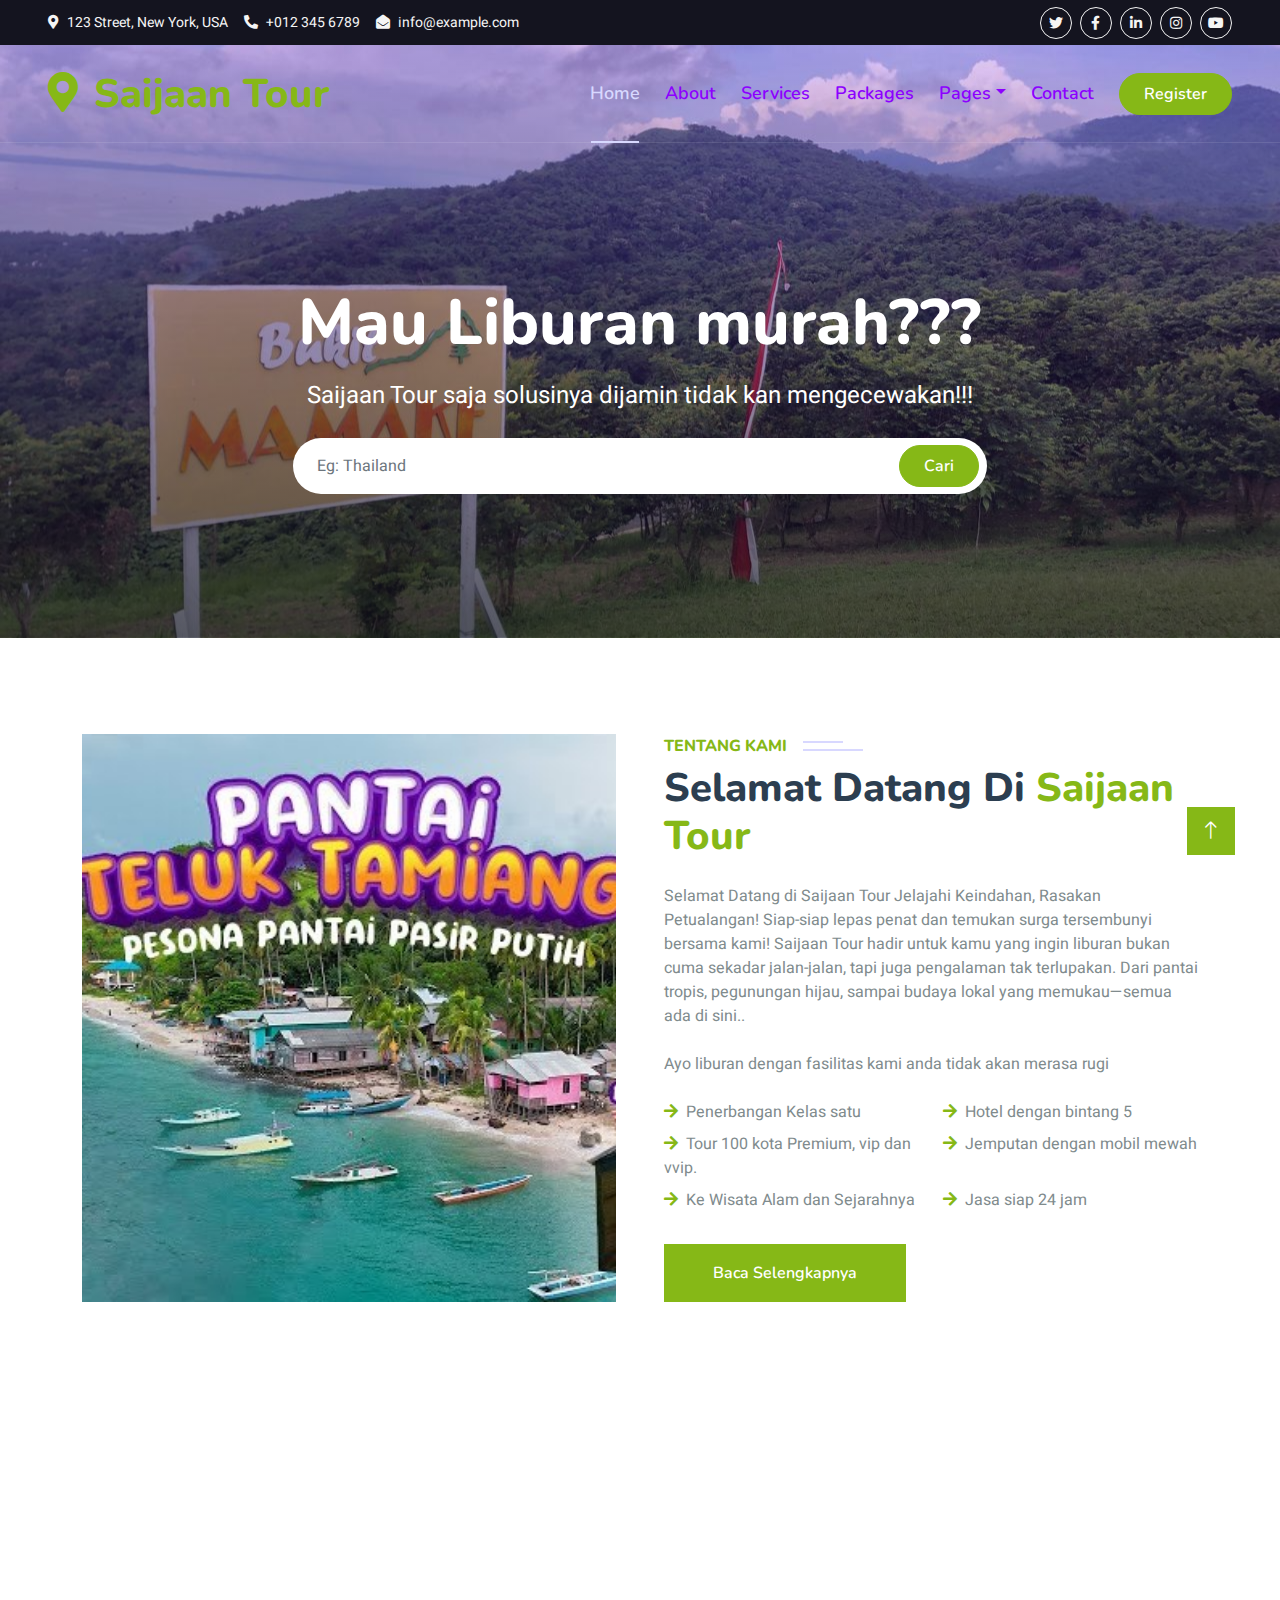
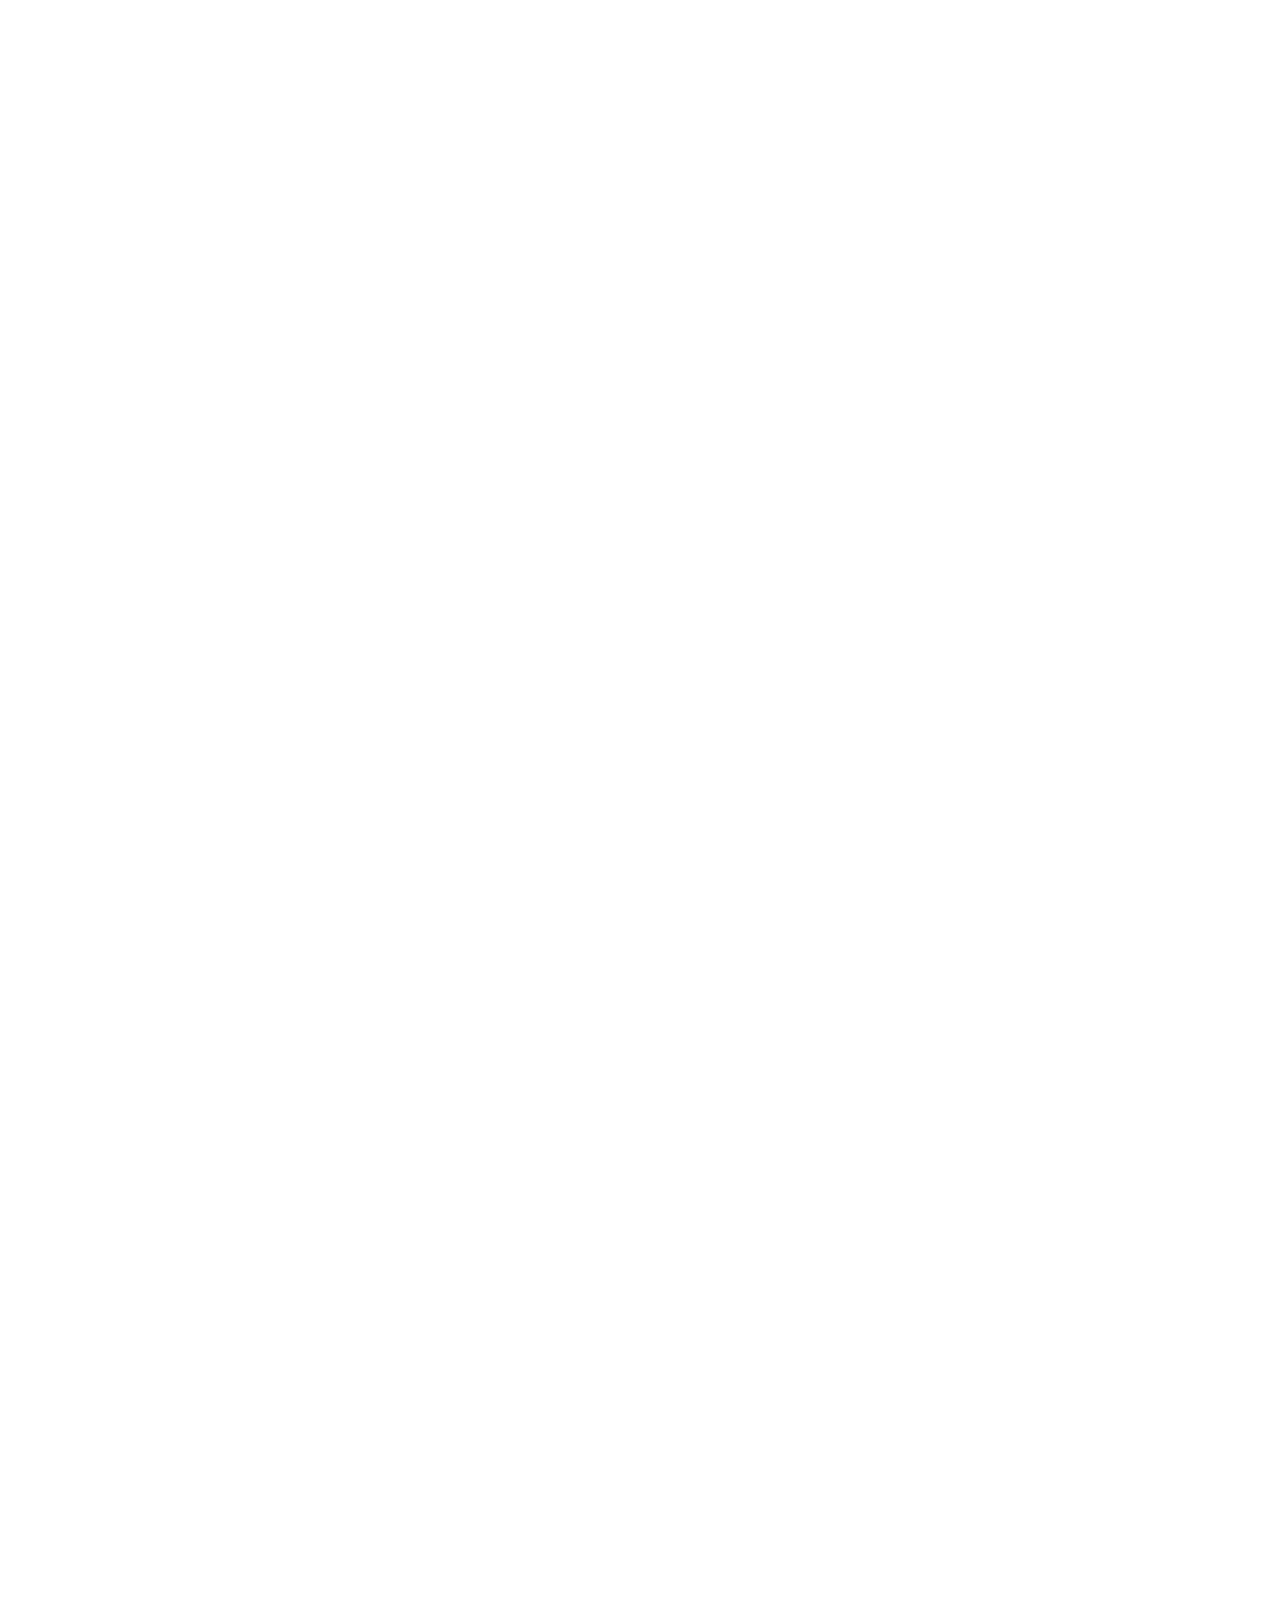
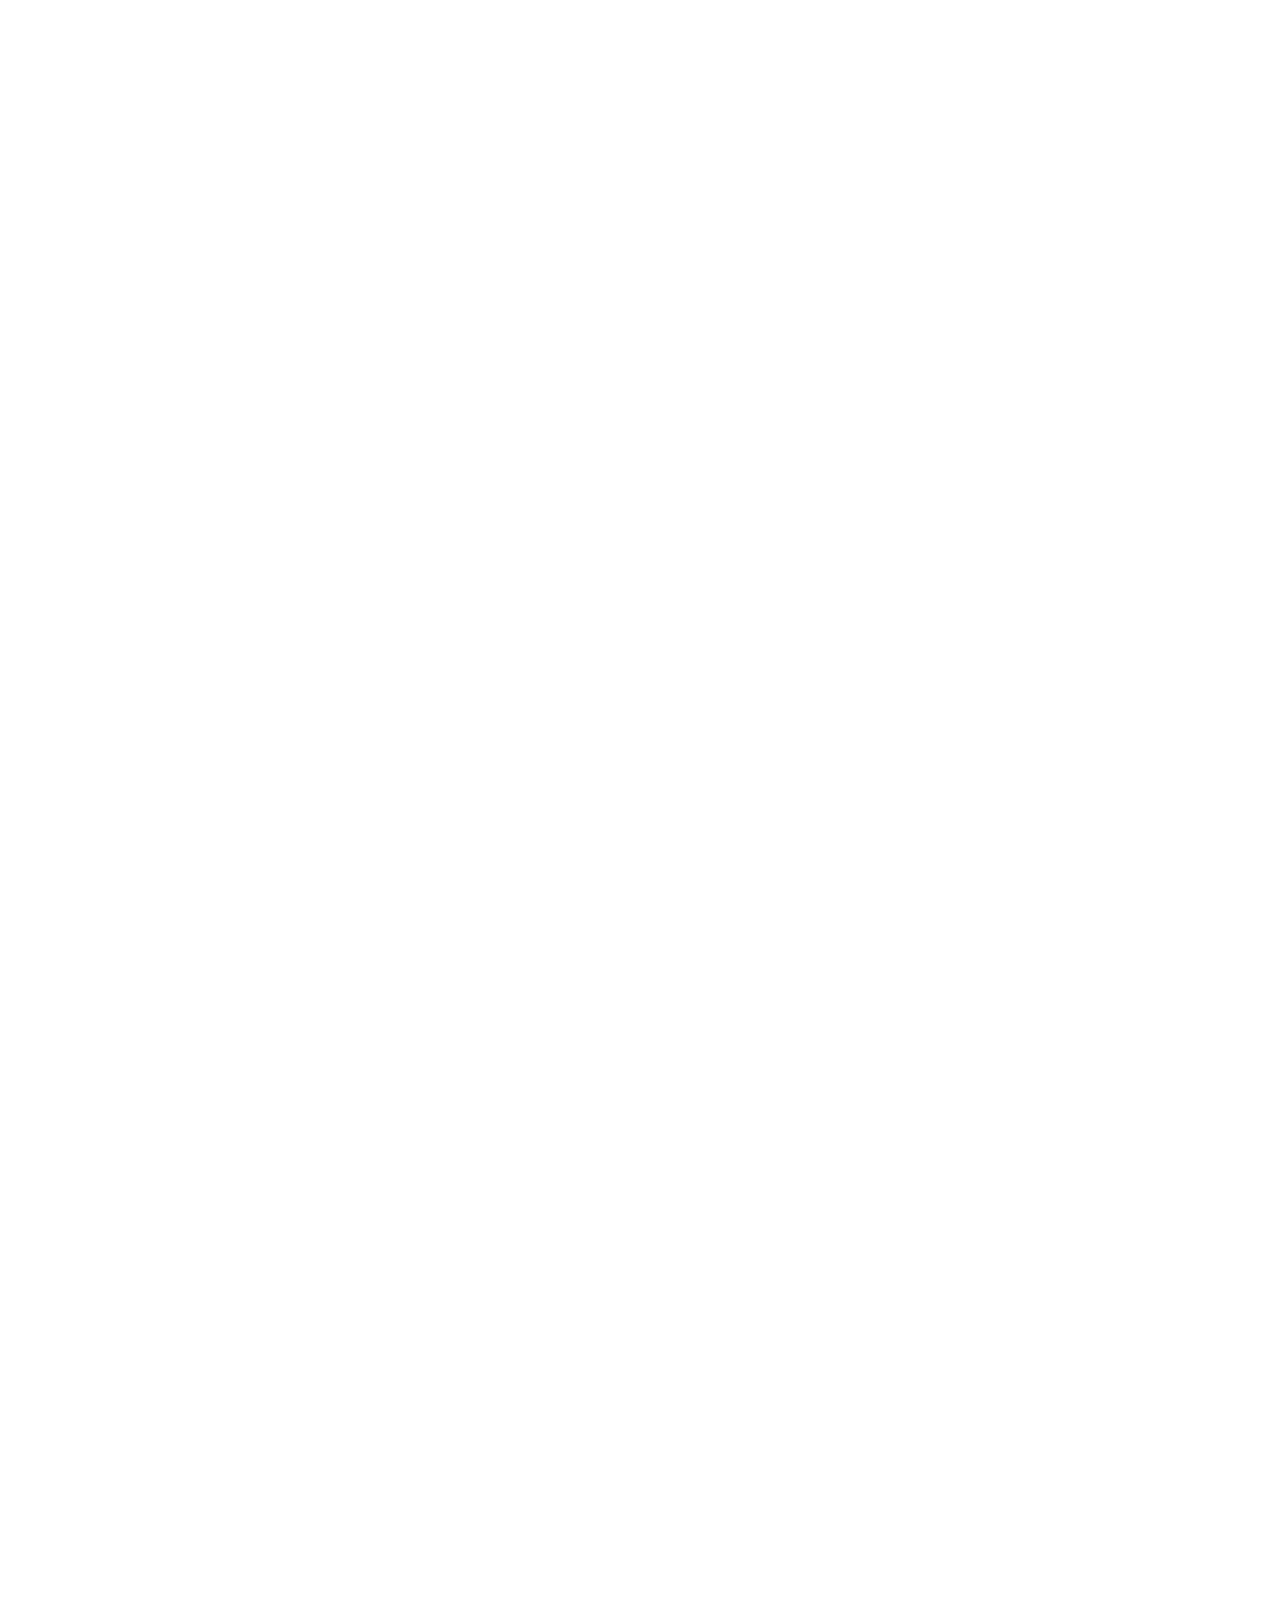
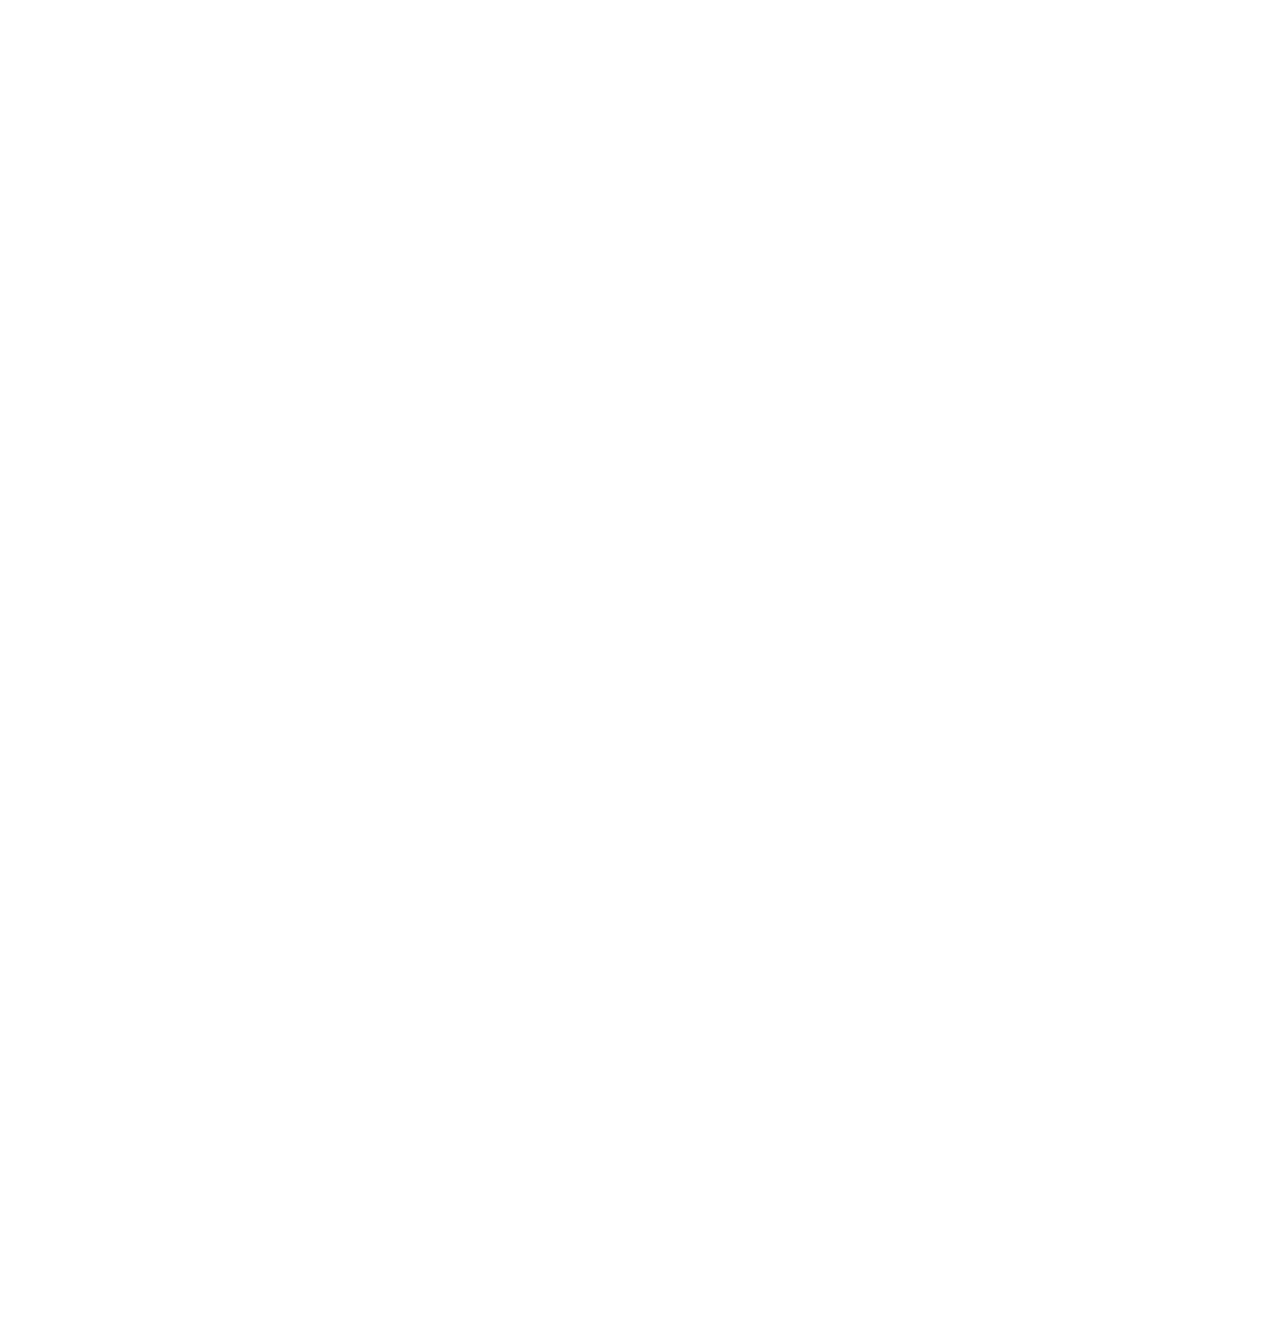
<file: index.html>
<!DOCTYPE html>
<html lang="en">

<head>
    <meta charset="utf-8">
    <title>Saijaan Tour - Travel Agency HTML Template</title>
    <meta content="width=device-width, initial-scale=1.0" name="viewport">
    <meta content="" name="keywords">
    <meta content="" name="description">

    <!-- Favicon -->
    <link href="img/siring.jpg" rel="icon">

    <!-- Google Web Fonts -->
    <link rel="preconnect" href="https://fonts.googleapis.com">
    <link rel="preconnect" href="https://fonts.gstatic.com" crossorigin>
    <link href="https://fonts.googleapis.com/css2?family=Heebo:wght@400;500;600&family=Nunito:wght@600;700;800&display=swap" rel="stylesheet">

    <!-- Icon Font Stylesheet -->
    <link href="https://cdnjs.cloudflare.com/ajax/libs/font-awesome/5.10.0/css/all.min.css" rel="stylesheet">
    <link href="https://cdn.jsdelivr.net/npm/bootstrap-icons@1.4.1/font/bootstrap-icons.css" rel="stylesheet">

    <!-- Libraries Stylesheet -->
    <link href="lib/animate/animate.min.css" rel="stylesheet">
    <link href="lib/owlcarousel/assets/owl.carousel.min.css" rel="stylesheet">
    <link href="lib/tempusdominus/css/tempusdominus-bootstrap-4.min.css" rel="stylesheet" />

    <!-- Customized Bootstrap Stylesheet -->
    <link href="css/bootstrap.min.css" rel="stylesheet">

    <!-- Template Stylesheet -->
    <link href="css/style.css" rel="stylesheet">
</head>

<body>
    <!-- Spinner Start -->
    <div id="spinner" class="show bg-white position-fixed translate-middle w-100 vh-100 top-50 start-50 d-flex align-items-center justify-content-center">
        <div class="spinner-border text-primary" style="width: 3rem; height: 3rem;" role="status">
            <span class="sr-only">Loading...</span>
        </div>
    </div>
    <!-- Spinner End -->


    <!-- Topbar Start -->
    <div class="container-fluid bg-dark px-5 d-none d-lg-block">
        <div class="row gx-0">
            <div class="col-lg-8 text-center text-lg-start mb-2 mb-lg-0">
                <div class="d-inline-flex align-items-center" style="height: 45px;">
                    <small class="me-3 text-light"><i class="fa fa-map-marker-alt me-2"></i>123 Street, New York, USA</small>
                    <small class="me-3 text-light"><i class="fa fa-phone-alt me-2"></i>+012 345 6789</small>
                    <small class="text-light"><i class="fa fa-envelope-open me-2"></i>info@example.com</small>
                </div>
            </div>
            <div class="col-lg-4 text-center text-lg-end">
                <div class="d-inline-flex align-items-center" style="height: 45px;">
                    <a class="btn btn-sm btn-outline-light btn-sm-square rounded-circle me-2" href=""><i class="fab fa-twitter fw-normal"></i></a>
                    <a class="btn btn-sm btn-outline-light btn-sm-square rounded-circle me-2" href=""><i class="fab fa-facebook-f fw-normal"></i></a>
                    <a class="btn btn-sm btn-outline-light btn-sm-square rounded-circle me-2" href=""><i class="fab fa-linkedin-in fw-normal"></i></a>
                    <a class="btn btn-sm btn-outline-light btn-sm-square rounded-circle me-2" href=""><i class="fab fa-instagram fw-normal"></i></a>
                    <a class="btn btn-sm btn-outline-light btn-sm-square rounded-circle" href=""><i class="fab fa-youtube fw-normal"></i></a>
                </div>
            </div>
        </div>
    </div>
    <!-- Topbar End -->


    <!-- Navbar & Hero Start -->
    <div class="container-fluid position-relative p-0">
        <nav class="navbar navbar-expand-lg navbar-light px-4 px-lg-5 py-3 py-lg-0">
            <a href="" class="navbar-brand p-0">
                <h1 class="text-primary m-0"><i class="fa fa-map-marker-alt me-3"></i>Saijaan Tour</h1>
                <!-- <img src="img/logo.png" alt="Logo"> -->
            </a>
            <button class="navbar-toggler" type="button" data-bs-toggle="collapse" data-bs-target="#navbarCollapse">
                <span class="fa fa-bars"></span>
            </button>
            <div class="collapse navbar-collapse" id="navbarCollapse">
                <div class="navbar-nav ms-auto py-0">
                    <a href="index.html" class="nav-item nav-link active">Home</a>
                    <a href="about.html" class="nav-item nav-link">About</a>
                    <a href="service.html" class="nav-item nav-link">Services</a>
                    <a href="package.html" class="nav-item nav-link">Packages</a>
                    <div class="nav-item dropdown">
                        <a href="#" class="nav-link dropdown-toggle" data-bs-toggle="dropdown">Pages</a>
                        <div class="dropdown-menu m-0">
                            <a href="destination.html" class="dropdown-item">Destination</a>
                            <a href="booking.html" class="dropdown-item">Booking</a>
                            <a href="team.html" class="dropdown-item">Travel Guides</a>
                            <a href="testimonial.html" class="dropdown-item">Testimonial</a>
                            <a href="404.html" class="dropdown-item">404 Page</a>
                        </div>
                    </div>
                    <a href="contact.html" class="nav-item nav-link">Contact</a>
                </div>
                <a href="" class="btn btn-primary rounded-pill py-2 px-4">Register</a>
            </div>
        </nav>

        <div class="container-fluid bg-primary py-5 mb-5 hero-header">
            <div class="container py-5">
                <div class="row justify-content-center py-5">
                    <div class="col-lg-10 pt-lg-5 mt-lg-5 text-center">
                        <h1 class="display-3 text-white mb-3 animated slideInDown">Mau Liburan murah???</h1>
                        <p class="fs-4 text-white mb-4 animated slideInDown">Saijaan Tour saja solusinya dijamin tidak kan mengecewakan!!!</p>
                        <div class="position-relative w-75 mx-auto animated slideInDown">
                            <input class="form-control border-0 rounded-pill w-100 py-3 ps-4 pe-5" type="text" placeholder="Eg: Thailand">
                            <button type="button" class="btn btn-primary rounded-pill py-2 px-4 position-absolute top-0 end-0 me-2" style="margin-top: 7px;">Cari</button>
                        </div>
                    </div>
                </div>
            </div>
        </div>
    </div>
    <!-- Navbar & Hero End -->


    <!-- About Start -->
    <div class="container-xxl py-5">
        <div class="container">
            <div class="row g-5">
                <div class="col-lg-6 wow fadeInUp" data-wow-delay="0.1s" style="min-height: 400px;">
                    <div class="position-relative h-100">
                        <img class="img-fluid position-absolute w-100 h-100" src="img/Pantai Tamiang.jpg" alt="" style="object-fit: cover;">
                    </div>
                </div>
                <div class="col-lg-6 wow fadeInUp" data-wow-delay="0.3s">
                    <h6 class="section-title bg-white text-start text-primary pe-3">Tentang kami</h6>
                    <h1 class="mb-4">Selamat Datang Di <span class="text-primary">Saijaan Tour</span></h1>
                    <p class="mb-4">Selamat Datang di Saijaan Tour

                        Jelajahi Keindahan, Rasakan Petualangan!
                        
                        Siap-siap lepas penat dan temukan surga tersembunyi bersama kami!
                        Saijaan Tour hadir untuk kamu yang ingin liburan bukan cuma sekadar jalan-jalan, tapi juga pengalaman tak terlupakan.
                        Dari pantai tropis, pegunungan hijau, sampai budaya lokal yang memukau—semua ada di sini..</p>
                    <p class="mb-4">Ayo liburan dengan fasilitas kami anda tidak akan merasa rugi</p>
                    <div class="row gy-2 gx-4 mb-4">
                        <div class="col-sm-6">
                            <p class="mb-0"><i class="fa fa-arrow-right text-primary me-2"></i>Penerbangan Kelas satu</p>
                        </div>
                        <div class="col-sm-6">
                            <p class="mb-0"><i class="fa fa-arrow-right text-primary me-2"></i>Hotel dengan bintang 5</p>
                        </div>
                        <div class="col-sm-6">
                            <p class="mb-0"><i class="fa fa-arrow-right text-primary me-2"></i>Tour 100 kota Premium, vip dan vvip.</p>
                        </div>
                        <div class="col-sm-6">
                            <p class="mb-0"><i class="fa fa-arrow-right text-primary me-2"></i>Jemputan dengan mobil mewah</p>
                        </div>
                        <div class="col-sm-6">
                            <p class="mb-0"><i class="fa fa-arrow-right text-primary me-2"></i>Ke Wisata Alam dan Sejarahnya</p>
                        </div>
                        <div class="col-sm-6">
                            <p class="mb-0"><i class="fa fa-arrow-right text-primary me-2"></i>Jasa siap 24 jam</p>
                        </div>
                    </div>
                    <a class="btn btn-primary py-3 px-5 mt-2" href="">Baca Selengkapnya</a>
                </div>
            </div>
        </div>
    </div>
    <!-- About End -->


    <!-- Service Start -->
    <div class="container-xxl py-5">
        <div class="container">
            <div class="text-center wow fadeInUp" data-wow-delay="0.1s">
                <h6 class="section-title bg-white text-center text-primary px-3">JASA</h6>
                <h1 class="mb-5">Disini Kami Bisa Membantumu</h1>
            </div>
                </div>
                <div class="row g-4">
                <div class="col-lg-3 col-sm-6 wow fadeInUp" data-wow-delay="0.3s">
                    <div class="service-item rounded pt-3">
                        <div class="p-4">
                            <i class="fa fa-3x fa-hotel text-primary mb-4"></i>
                            <h5>Reservasi Hotel</h5>
                            <p>Dengan proses pemesanan kamar atau fasilitas dihotel mudah tidak ribet</p>
                        </div>
                    </div>
                </div>
                <div class="col-lg-3 col-sm-6 wow fadeInUp" data-wow-delay="0.5s">
                    <div class="service-item rounded pt-3">
                        <div class="p-4">
                            <i class="fa fa-3x fa-user text-primary mb-4"></i>
                            <h5>Pemandu Wisatawan</h5>
                            <p>Adanya pemandu wisatawan maka akan disuguhkan dengan keindahan alam juga sejarah didalamnya</p>
                        </div>
                    </div>
                </div>
                <div class="col-lg-3 col-sm-6 wow fadeInUp" data-wow-delay="0.7s">
                    <div class="service-item rounded pt-3">
                        <div class="p-4">
                            <i class="fa fa-3x fa-cog text-primary mb-4"></i>
                            <h5>Event Management</h5>
                            <p>Proses perencanaan, pengorganisasian, dan pelaksanaan acara terarah dan berjalan lancar</p>
                        </div>
                    </div>
                </div>
                <div class="col-lg-3 col-sm-6 wow fadeInUp" data-wow-delay="0.1s">
                    <div class="service-item rounded pt-3">
                        <div class="p-4">
                            <i class="fa fa-3x fa-globe text-primary mb-4"></i>
                            <h5>Tour Sedunia</h5>
                            <p>Bisa menyediakan pelyanan bagi yang ingin keliling setempat bagi turis luar maupun lokal</p>
                        </div>
                    </div>
                </div></div>
                        </div>
                    </div>
                </div>
            </div>
        </div>
    </div>
    <!-- Service End -->


    <!-- Destination Start -->
    <div class="container-xxl py-5 destination">
        <div class="container">
            <div class="text-center wow fadeInUp" data-wow-delay="0.1s">
                <h6 class="section-title bg-white text-center text-primary px-3">Destinasi</h6>
                <h1 class="mb-5">Destinasi Populer</h1>
            </div>
            <div class="row g-3">
                <div class="col-lg-7 col-md-6">
                    <div class="row g-3">
                        <div class="col-lg-12 col-md-12 wow zoomIn" data-wow-delay="0.1s">
                            <a class="position-relative d-block overflow-hidden" href="">
                                <img class="img-fluid" src="img/mataairbiru.jpeg" alt="">
                                <div class="bg-white text-danger fw-bold position-absolute top-0 start-0 m-3 py-1 px-2">30% OFF</div>
                                <div class="bg-white text-primary fw-bold position-absolute bottom-0 end-0 m-3 py-1 px-2">Singapoer</div>
                            </a>
                        </div>
                        <div class="col-lg-6 col-md-12 wow zoomIn" data-wow-delay="0.3s">
                            <a class="position-relative d-block overflow-hidden" href="">
                                <img class="img-fluid" src="img/hotelsangakar.jpg" alt="">
                                <div class="bg-white text-danger fw-bold position-absolute top-0 start-0 m-3 py-1 px-2">25% OFF</div>
                                <div class="bg-white text-primary fw-bold position-absolute bottom-0 end-0 m-3 py-1 px-2">Malaysia</div>
                            </a>
                        </div>
                        <div class="col-lg-6 col-md-12 wow zoomIn" data-wow-delay="0.5s">
                            <a class="position-relative d-block overflow-hidden" href="">
                                <img class="img-fluid" src="img/hutanlindung.jpeg" alt="">
                                <div class="bg-white text-danger fw-bold position-absolute top-0 start-0 m-3 py-1 px-2">35% OFF</div>
                                <div class="bg-white text-primary fw-bold position-absolute bottom-0 end-0 m-3 py-1 px-2">Brunei</div>
                            </a>
                        </div>
                    </div>
                </div>
                <div class="col-lg-5 col-md-6 wow zoomIn" data-wow-delay="0.7s" style="min-height: 350px;">
                    <a class="position-relative d-block h-100 overflow-hidden" href="">
                        <img class="img-fluid position-absolute w-100 h-100" src="img/pantaipasirputih.webp" alt="" style="object-fit: cover;">
                        <div class="bg-white text-danger fw-bold position-absolute top-0 start-0 m-3 py-1 px-2">20% OFF</div>
                        <div class="bg-white text-primary fw-bold position-absolute bottom-0 end-0 m-3 py-1 px-2">Indonesia</div>
                    </a>
                </div>
            </div>
        </div>
    </div>
    <!-- Destination Start -->


    <!-- Package Start -->
    <div class="container-xxl py-5">
        <div class="container">
            <div class="text-center wow fadeInUp" data-wow-delay="0.1s">
                <h6 class="section-title bg-white text-center text-primary px-3">Packages</h6>
                <h1 class="mb-5">Kemasan Liburan</h1>
            </div>
            <div class="row g-4 justify-content-center">
                <div class="col-lg-4 col-md-6 wow fadeInUp" data-wow-delay="0.1s">
                    <div class="package-item">
                        <div class="overflow-hidden">
                            <img class="img-fluid" src="img/gedungputing.png" alt="">
                        </div>
                        <div class="d-flex border-bottom">
                            <small class="flex-fill text-center border-end py-2"><i class="fa fa-map-marker-alt text-primary me-2"></i>Brunei</small>
                            <small class="flex-fill text-center border-end py-2"><i class="fa fa-calendar-alt text-primary me-2"></i>10 Hari</small>
                            <small class="flex-fill text-center py-2"><i class="fa fa-user text-primary me-2"></i>2 Orang</small>
                        </div>
                        <div class="text-center p-4">
                            <h3 class="mb-0">Rp 1.450.000</h3>
                            <div class="mb-3">
                                <small class="fa fa-star text-primary"></small>
                                <small class="fa fa-star text-primary"></small>
                                <small class="fa fa-star text-primary"></small>
                                <small class="fa fa-star text-primary"></small>
                                <small class="fa fa-star text-primary"></small>
                            </div>
                            <p>Tempat yang bersejarah juga mengingat rasa sejarah kembali terulang</p>
                            <div class="d-flex justify-content-center mb-2">
                                <a href="#" class="btn btn-sm btn-primary px-3 border-end" style="border-radius: 30px 0 0 30px;">Read More</a>
                                <a href="#" class="btn btn-sm btn-primary px-3" style="border-radius: 0 30px 30px 0;">Book Now</a>
                            </div>
                        </div>
                    </div>
                </div>
                <div class="col-lg-4 col-md-6 wow fadeInUp" data-wow-delay="0.3s">
                    <div class="package-item">
                        <div class="overflow-hidden">
                            <img class="img-fluid" src="img/wahana.jpeg" alt="">
                        </div>
                        <div class="d-flex border-bottom">
                            <small class="flex-fill text-center border-end py-2"><i class="fa fa-map-marker-alt text-primary me-2"></i>Indonesia</small>
                            <small class="flex-fill text-center border-end py-2"><i class="fa fa-calendar-alt text-primary me-2"></i>5 hari</small>
                            <small class="flex-fill text-center py-2"><i class="fa fa-user text-primary me-2"></i>3 Orang</small>
                        </div>
                        <div class="text-center p-4">
                            <h3 class="mb-0">Rp 1.250.000</h3>
                            <div class="mb-3">
                                <small class="fa fa-star text-primary"></small>
                                <small class="fa fa-star text-primary"></small>
                                <small class="fa fa-star text-primary"></small>
                                <small class="fa fa-star text-primary"></small>
                                <small class="fa fa-star text-primary"></small>
                            </div>
                            <p>Wahana yang menyenangkan dan menegangkan</p>
                            <div class="d-flex justify-content-center mb-2">
                                <a href="#" class="btn btn-sm btn-primary px-3 border-end" style="border-radius: 30px 0 0 30px;">Read More</a>
                                <a href="#" class="btn btn-sm btn-primary px-3" style="border-radius: 0 30px 30px 0;">Book Now</a>
                            </div>
                        </div>
                    </div>
                </div>
                <div class="col-lg-4 col-md-6 wow fadeInUp" data-wow-delay="0.5s">
                    <div class="package-item">
                        <div class="overflow-hidden">
                            <img class="img-fluid" src="img/kerajaan.jpg" alt="">
                        </div>
                        <div class="d-flex border-bottom">
                            <small class="flex-fill text-center border-end py-2"><i class="fa fa-map-marker-alt text-primary me-2"></i>singapoer</small>
                            <small class="flex-fill text-center border-end py-2"><i class="fa fa-calendar-alt text-primary me-2"></i>7 hari</small>
                            <small class="flex-fill text-center py-2"><i class="fa fa-user text-primary me-2"></i>4 Orang</small>
                        </div>
                        <div class="text-center p-4">
                            <h3 class="mb-0">$Rp 2.500.000</h3>
                            <div class="mb-3">
                                <small class="fa fa-star text-primary"></small>
                                <small class="fa fa-star text-primary"></small>
                                <small class="fa fa-star text-primary"></small>
                                <small class="fa fa-star text-primary"></small>
                                <small class="fa fa-star text-primary"></small>
                            </div>
                            <p>Nuansa ala kerajaan yang sangat isndah dan megah</p>
                            <div class="d-flex justify-content-center mb-2">
                                <a href="#" class="btn btn-sm btn-primary px-3 border-end" style="border-radius: 30px 0 0 30px;">Baca selengkapnya</a>
                                <a href="#" class="btn btn-sm btn-primary px-3" style="border-radius: 0 30px 30px 0;">Pesan Sekarang</a>
                            </div>
                        </div>
                    </div>
                </div>
            </div>
        </div>
    </div>
    <!-- Package End -->


    <!-- Booking Start -->
    <div class="container-xxl py-5 wow fadeInUp" data-wow-delay="0.1s">
        <div class="container">
            <div class="booking p-5">
                <div class="row g-5 align-items-center">
                    <div class="col-md-6 text-white">
                        <h6 class="text-white text-uppercase">Booking</h6> 
                        <h1 class="text-white mb-4">Pemesanan Online</h1>
                        <p class="mb-4">Pemesanan lebih mudah dan tidak ribet. Juga mudah diakses dengan online. Difasilitasi dengan penginapan yang premium.</p>
                        <p class="mb-4">Tempat bersejarah yang sangat indah dan bermakna dalam. Kental akan budayanya yang memanjakan mata, juga keindahan alam surga dunia yang indah</p>
                        <a class="btn btn-outline-light py-3 px-5 mt-2" href="">Baca selengkapnya</a>
                    </div>
                    <div class="col-md-6">
                        <h1 class="text-white mb-4">Buku keiling</h1>
                        <form>
                            <div class="row g-3">
                                <div class="col-md-6">
                                    <div class="form-floating">
                                        <input type="text" class="form-control bg-transparent" id="name" placeholder="Nama kamu">
                                        <label for="Nama">Nama Kamu</label>
                                    </div>
                                </div>
                                <div class="col-md-6">
                                    <div class="form-floating">
                                        <input type="email" class="form-control bg-transparent" id="email" placeholder="Email kamu">
                                        <label for="email">Email kamu</label>
                                    </div>
                                </div>
                                <div class="col-md-6">
                                    <div class="form-floating date" id="date3" data-target-input="nearest">
                                        <input type="text" class="form-control bg-transparent datetimepicker-input" id="Waktu" placeholder="Date & Time" data-target="#date3" data-toggle="datetimepicker" />
                                        <label for="waktu">Tanggal & Jam</label>
                                    </div>
                                </div>
                                <div class="col-md-6">
                                    <div class="form-floating">
                                        <select class="form-select bg-transparent" id="select1">
                                            <option value="1">Wisata 1</option>
                                            <option value="2">Wisata 2</option>
                                            <option value="3">Wisata 3</option>
                                        </select>
                                        <label for="select1">Destinasi</label>
                                    </div>
                                </div>
                                <div class="col-12">
                                    <div class="form-floating">
                                        <textarea class="form-control bg-transparent" placeholder="Special Request" id="message" style="height: 100px"></textarea>
                                        <label for="message">Special Request</label>
                                    </div>
                                </div>
                                <div class="col-12">
                                    <button class="btn btn-outline-light w-100 py-3" type="Pilih">Pesan sekarang</button>
                                </div>
                            </div>
                        </form>
                    </div>
                </div>
            </div>
        </div>
    </div>
    <!-- Booking Start -->


    <!-- Process Start -->
    <div class="container-xxl py-5">
        <div class="container">
            <div class="text-center pb-4 wow fadeInUp" data-wow-delay="0.1s">
                <h6 class="section-title bg-white text-center text-primary px-3">Proses</h6>
                <h1 class="mb-5">3 Tahap Mudah</h1>
            </div>
            <div class="row gy-5 gx-4 justify-content-center">
                <div class="col-lg-4 col-sm-6 text-center pt-4 wow fadeInUp" data-wow-delay="0.1s">
                    <div class="position-relative border border-primary pt-5 pb-4 px-4">
                        <div class="d-inline-flex align-items-center justify-content-center bg-primary rounded-circle position-absolute top-0 start-50 translate-middle shadow" style="width: 100px; height: 100px;">
                            <i class="fa fa-globe fa-3x text-white"></i>
                        </div>
                        <h5 class="mt-4">Memilih Tujuan</h5>
                        <hr class="w-25 mx-auto bg-primary mb-1">
                        <hr class="w-50 mx-auto bg-primary mt-0">
                        <p class="mb-0">Tempat tujuan pilihan yang terbaik, bisa menjadi pilihan utama dalam memilih destinasi wisata</p>
                    </div>
                </div>
                <div class="col-lg-4 col-sm-6 text-center pt-4 wow fadeInUp" data-wow-delay="0.3s">
                    <div class="position-relative border border-primary pt-5 pb-4 px-4">
                        <div class="d-inline-flex align-items-center justify-content-center bg-primary rounded-circle position-absolute top-0 start-50 translate-middle shadow" style="width: 100px; height: 100px;">
                            <i class="fa fa-dollar-sign fa-3x text-white"></i>
                        </div>
                        <h5 class="mt-4">Online Pembayaran</h5>
                        <hr class="w-25 mx-auto bg-primary mb-1">
                        <hr class="w-50 mx-auto bg-primary mt-0">
                        <p class="mb-0">Pembayaran online ini bisa dicicil maupun langsung, mempermudah anda dalam berliburan</p>
                    </div>
                </div>
                <div class="col-lg-4 col-sm-6 text-center pt-4 wow fadeInUp" data-wow-delay="0.5s">
                    <div class="position-relative border border-primary pt-5 pb-4 px-4">
                        <div class="d-inline-flex align-items-center justify-content-center bg-primary rounded-circle position-absolute top-0 start-50 translate-middle shadow" style="width: 100px; height: 100px;">
                            <i class="fa fa-plane fa-3x text-white"></i>
                        </div>
                        <h5 class="mt-4">Hari penerbangan</h5>
                        <hr class="w-25 mx-auto bg-primary mb-1">
                        <hr class="w-50 mx-auto bg-primary mt-0">
                        <p class="mb-0">Jadwal hari penerbangan yang pasti tidak akan mengecewakan pelanggan dan tepat waktu</p>
                    </div>
                </div>
            </div>
        </div>
    </div>
    <!-- Process Start -->


    <!-- Team Start -->
    <div class="container-xxl py-5">
        <div class="container">
            <div class="text-center wow fadeInUp" data-wow-delay="0.1s">
                <h6 class="section-title bg-white text-center text-primary px-3">Panduan Perjalanan</h6>
                <h1 class="mb-5">Pemandu Wisata</h1>
            </div>
            <div class="row g-4">
                <div class="col-lg-3 col-md-6 wow fadeInUp" data-wow-delay="0.1s">
                    <div class="team-item">
                        <div class="position-relative d-flex justify-content-center" style="margin-top: -19px;">
                            
                        </div>
                        <div class="text-center p-2">
                        </div>
                    </div>
                </div>
                <div class="col-lg-3 col-md-6 wow fadeInUp" data-wow-delay="0.3s">
                    <div class="team-item">
                        <div class="overflow-hidden">
                            <img class="img-fluid" src="img/opah.jpeg" alt="">
                        </div>
                        <div class="position-relative d-flex justify-content-center" style="margin-top: -19px;">
                            <a class="btn btn-square mx-1" href=""><i class="fab fa-facebook-f"></i></a>
                            <a class="btn btn-square mx-1" href=""><i class="fab fa-twitter"></i></a>
                            <a class="btn btn-square mx-1" href=""><i class="fab fa-instagram"></i></a>
                        </div>
                        <div class="text-center p-4">
                            <h5 class="mb-0">Opah</h5>
                            <small>Designation</small>
                        </div>
                    </div>
                </div>
                <div class="col-lg-3 col-md-6 wow fadeInUp" data-wow-delay="0.5s">
                    <div class="team-item">
                        <div class="overflow-hidden">
                            <img class="img-fluid" src="img/papau.jpeg" alt="">
                        </div>
                        <div class="position-relative d-flex justify-content-center" style="margin-top: -19px;">
                            <a class="btn btn-square mx-1" href=""><i class="fab fa-facebook-f"></i></a>
                            <a class="btn btn-square mx-1" href=""><i class="fab fa-twitter"></i></a>
                            <a class="btn btn-square mx-1" href=""><i class="fab fa-instagram"></i></a>
                        </div>
                        <div class="text-center p-4">
                            <h5 class="mb-0">papau</h5>
                            <small>Designation</small>
                        </div>
                    </div>
                </div>
    <!-- Team End -->


    <!-- Testimonial Start -->
    <div class="container-xxl py-5 wow fadeInUp" data-wow-delay="0.1s">
        <div class="container">
            <div class="text-center">
                <h6 class="section-title bg-white text-center text-primary px-3">Testi</h6>
                <h1 class="mb-5">Our Clients Say!!!</h1>
            </div>
            <div class="owl-carousel testimonial-carousel position-relative">
                <div class="testimonial-item bg-white text-center border p-4">
                    <img class="bg-white rounded-circle shadow p-1 mx-auto mb-3" src="img/lumbud.jpeg" style="width: 80px; height: 80px;">
                    <h5 class="mb-0">Lumbud</h5>
                    <p>Singapoer, panajam</p>
                    <p class="mb-0">HHHMmmmmmmmm , hmmhmhmhmhmmmmm hmmmmmm..... cahhhkk.....</p>
                </div>
                <div class="testimonial-item bg-white text-center border p-4">
                    <img class="bg-white rounded-circle shadow p-1 mx-auto mb-3" src="img/attah patah.jpeg" style="width: 80px; height: 80px;">
                    <h5 class="mb-0">attah patah/h5>
                    <p>Marabatuan, Halimau</p>
                    <p class="mt-2 mb-0">pokoknya tu asik pangdah.</p>
                </div>
            </div>
        </div>
    </div>
    <!-- Testimonial End -->
        

    <!-- Footer Start -->
    <div class="container-fluid bg-dark text-light footer pt-5 mt-5 wow fadeIn" data-wow-delay="0.1s">
        <div class="container py-5">
            <div class="row g-5">
                <div class="col-lg-3 col-md-6">
                    <h4 class="text-white mb-3">Perusahaan</h4>
                    <a class="btn btn-link" href="">Tentang kami</a>
                    <a class="btn btn-link" href="">Dihubungi</a>
                    <a class="btn btn-link" href="">Keamanan</a>
                    <a class="btn btn-link" href="">Ketentuan & KOndisi</a>
                    <a class="btn btn-link" href="">Pertanyaan umum & bantuan</a>
                </div>
                <div class="col-lg-3 col-md-6">
                    <h4 class="text-white mb-3">Kontak</h4>
                    <p class="mb-2"><i class="fa fa-map-marker-alt me-3"></i>123 Street, Pariaman, Benalu</p>
                    <p class="mb-2"><i class="fa fa-phone-alt me-3"></i>+62 1234 5678 910011</p>
                    <p class="mb-2"><i class="fa fa-envelope me-3"></i>info@saijaantour.com</p>
                    <div class="d-flex pt-2">
                        <a class="btn btn-outline-light btn-social" href=""><i class="fab fa-twitter"></i></a>
                        <a class="btn btn-outline-light btn-social" href=""><i class="fab fa-facebook-f"></i></a>
                        <a class="btn btn-outline-light btn-social" href=""><i class="fab fa-youtube"></i></a>
                        <a class="btn btn-outline-light btn-social" href=""><i class="fab fa-linkedin-in"></i></a>
                    </div>
                </div>
                <div class="col-lg-3 col-md-6">
                    <h4 class="text-white mb-3">Gallery</h4>
                    <div class="row g-2 pt-2">
                        <div class="col-4">
                            <img class="img-fluid bg-light p-1" src="img/puncakkemah.webp" alt="">
                        </div>
                        <div class="col-4">
                            <img class="img-fluid bg-light p-1" src="img/meranti.jpg" alt="">
                        </div>
                        <div class="col-4">
                            <img class="img-fluid bg-light p-1" src="img/mataairbiru.jpeg" alt="">
                        </div>
                        <div class="col-4">
                            <img class="img-fluid bg-light p-1" src="img/meranti.jpg" alt="">
                        </div>
                        <div class="col-4">
                            <img class="img-fluid bg-light p-1" src="img/mataairbiru.jpeg" alt="">
                        </div>
                    </div>
                </div>
                <div class="col-lg-3 col-md-6">
                    <h4 class="text-white mb-3">Berita Terbaru</h4>
                    <p>Semua informasi bisa kalian dapatkan dalam email kami.</p>
                    <div class="position-relative mx-auto" style="max-width: 400px;">
                        <input class="form-control border-primary w-100 py-3 ps-4 pe-5" type="text" placeholder="Your email">
                        <button type="button" class="btn btn-primary py-2 position-absolute top-0 end-0 mt-2 me-2">SignUp</button>
                    </div>
                </div>
            </div>
        </div>
        <div class="container">
            <div class="copyright">
                <div class="row">
                    <div class="col-md-6 text-center text-md-start mb-3 mb-md-0">
                        &copy; <a class="border-bottom" href="#">Your Site Name</a>, All Right Reserved.

                        <!--/*** This template is free as long as you keep the footer author’s credit link/attribution link/backlink. If you'd like to use the template without the footer author’s credit link/attribution link/backlink, you can purchase the Credit Removal License from "https://htmlcodex.com/credit-removal". Thank you for your support. ***/-->
                        Designed By <a class="border-bottom" href="https://htmlcodex.com">HTML Codex</a>
                    </div>
                    <div class="col-md-6 text-center text-md-end">
                        <div class="footer-menu">
                            <a href="">Home</a>
                            <a href="">Cookies</a>
                            <a href="">Help</a>
                            <a href="">FQAs</a>
                        </div>
                    </div>
                </div>
            </div>
        </div>
    </div>
    <!-- Footer End -->


    <!-- Back to Top -->
    <a href="#" class="btn btn-lg btn-primary btn-lg-square back-to-top"><i class="bi bi-arrow-up"></i></a>


    <!-- JavaScript Libraries -->
    <script src="https://code.jquery.com/jquery-3.4.1.min.js"></script>
    <script src="https://cdn.jsdelivr.net/npm/bootstrap@5.0.0/dist/js/bootstrap.bundle.min.js"></script>
    <script src="lib/wow/wow.min.js"></script>
    <script src="lib/easing/easing.min.js"></script>
    <script src="lib/waypoints/waypoints.min.js"></script>
    <script src="lib/owlcarousel/owl.carousel.min.js"></script>
    <script src="lib/tempusdominus/js/moment.min.js"></script>
    <script src="lib/tempusdominus/js/moment-timezone.min.js"></script>
    <script src="lib/tempusdominus/js/tempusdominus-bootstrap-4.min.js"></script>

    <!-- Template Javascript -->
    <script src="js/main.js"></script>
</body>

</html>
</file>
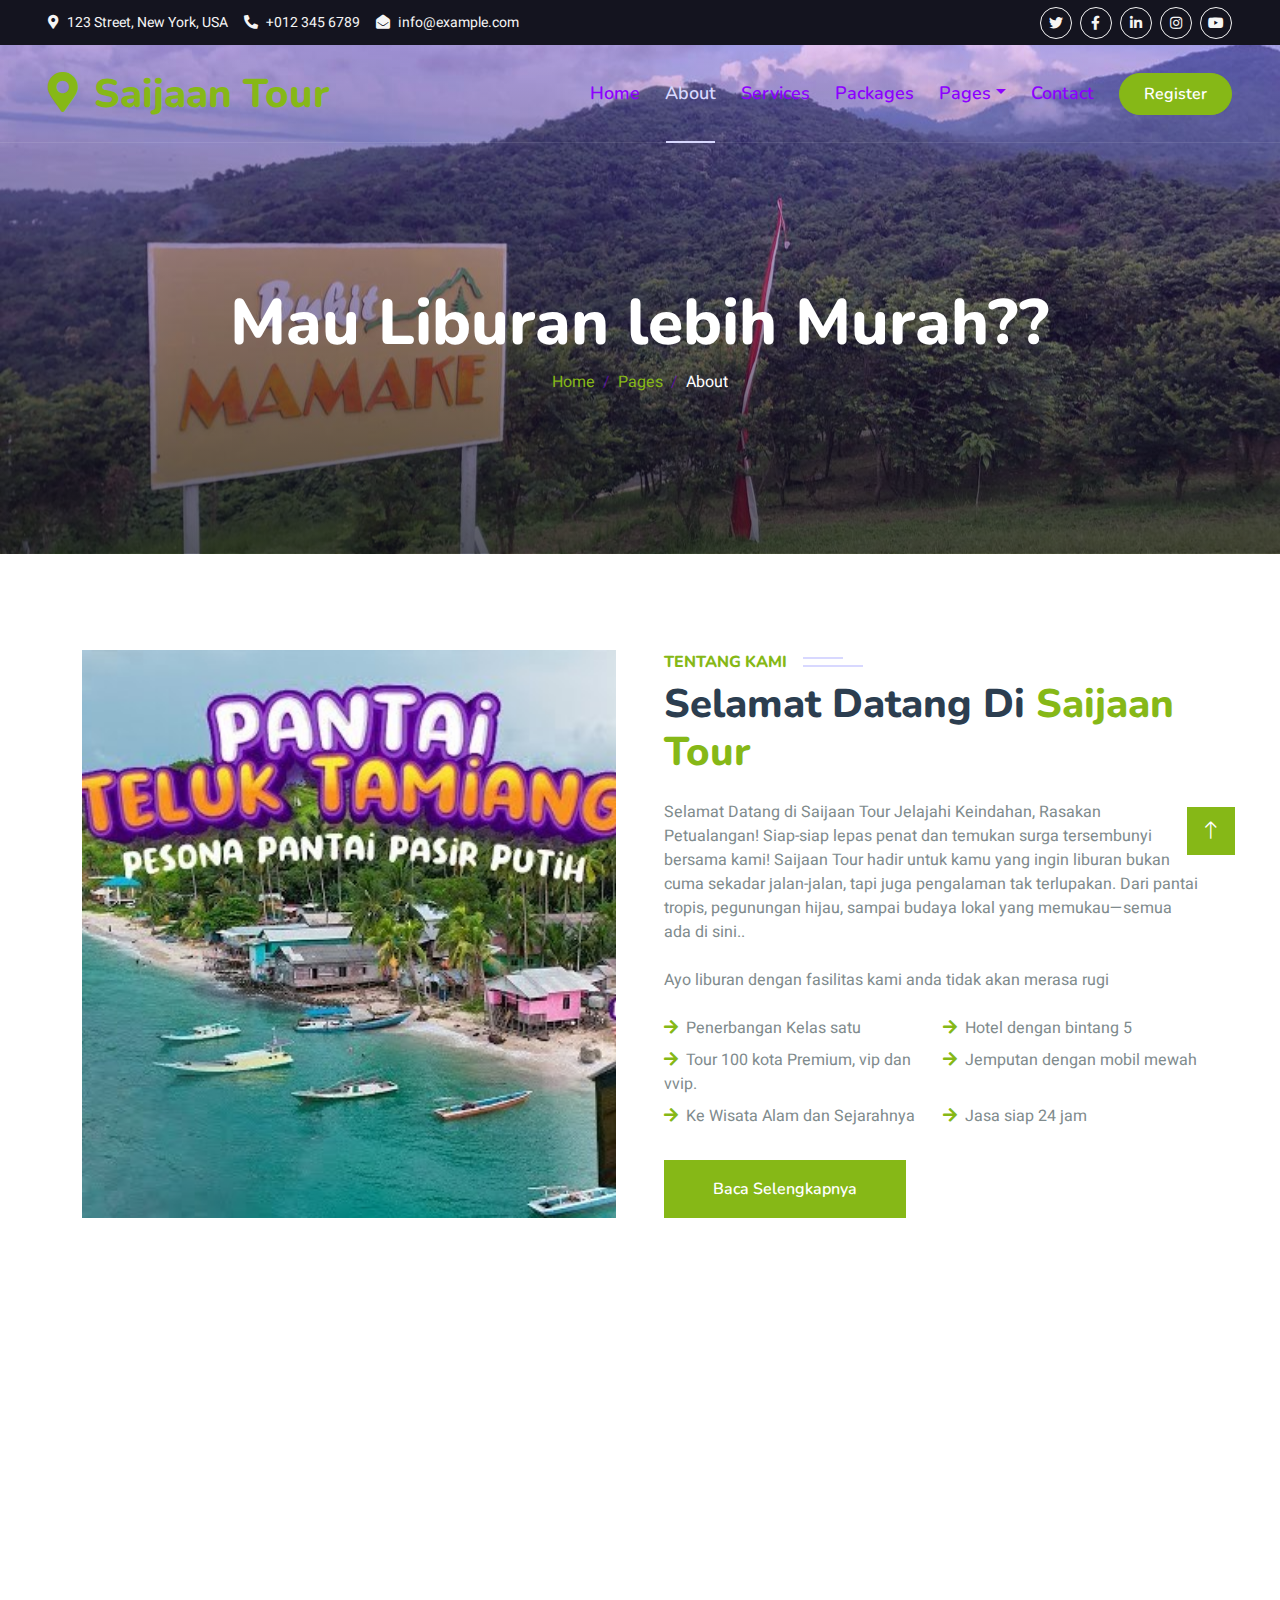
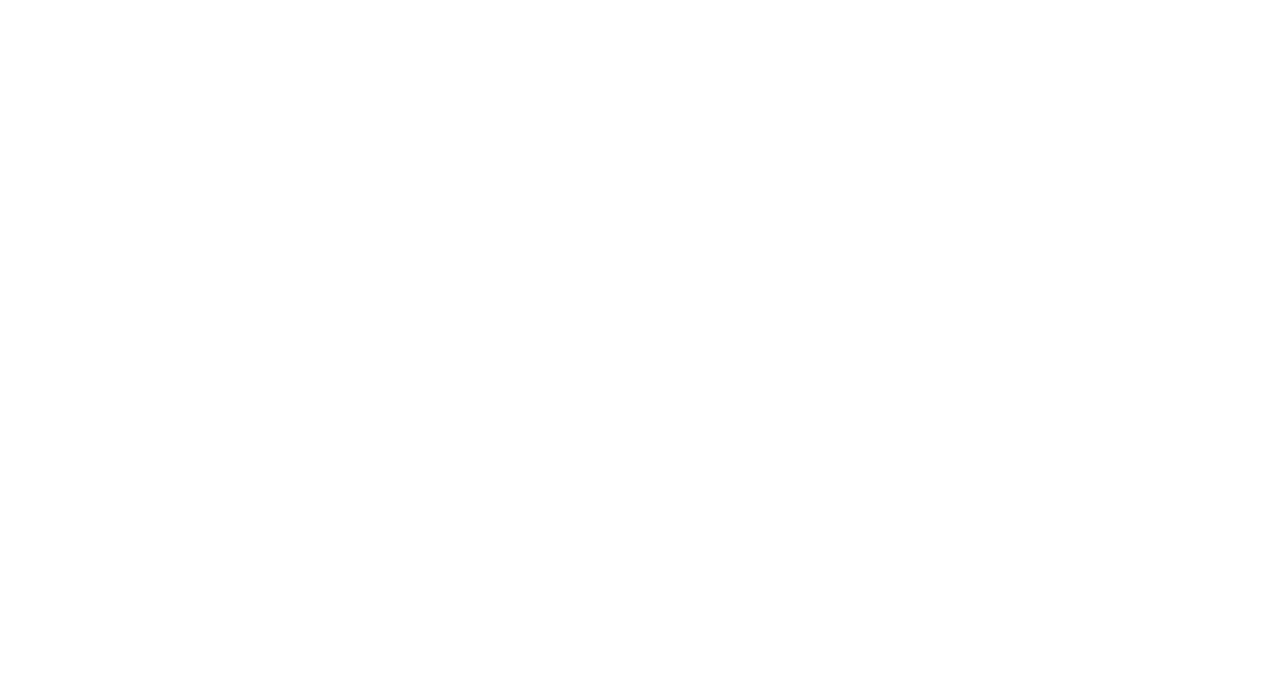
<file: about.html>
<!DOCTYPE html>
<html lang="en">

<head>
    <meta charset="utf-8">
    <title>Saijaan Tour - Travel Agency HTML Template</title>
    <meta content="width=device-width, initial-scale=1.0" name="viewport">
    <meta content="" name="keywords">
    <meta content="" name="description">

    <!-- Favicon -->
    <link href="img/favicon.ico" rel="icon">

    <!-- Google Web Fonts -->
    <link rel="preconnect" href="https://fonts.googleapis.com">
    <link rel="preconnect" href="https://fonts.gstatic.com" crossorigin>
    <link href="https://fonts.googleapis.com/css2?family=Heebo:wght@400;500;600&family=Nunito:wght@600;700;800&display=swap" rel="stylesheet">

    <!-- Icon Font Stylesheet -->
    <link href="https://cdnjs.cloudflare.com/ajax/libs/font-awesome/5.10.0/css/all.min.css" rel="stylesheet">
    <link href="https://cdn.jsdelivr.net/npm/bootstrap-icons@1.4.1/font/bootstrap-icons.css" rel="stylesheet">

    <!-- Libraries Stylesheet -->
    <link href="lib/animate/animate.min.css" rel="stylesheet">
    <link href="lib/owlcarousel/assets/owl.carousel.min.css" rel="stylesheet">
    <link href="lib/tempusdominus/css/tempusdominus-bootstrap-4.min.css" rel="stylesheet" />

    <!-- Customized Bootstrap Stylesheet -->
    <link href="css/bootstrap.min.css" rel="stylesheet">

    <!-- Template Stylesheet -->
    <link href="css/style.css" rel="stylesheet">
</head>

<body>
    <!-- Spinner Start -->
    <div id="spinner" class="show bg-white position-fixed translate-middle w-100 vh-100 top-50 start-50 d-flex align-items-center justify-content-center">
        <div class="spinner-border text-primary" style="width: 3rem; height: 3rem;" role="status">
            <span class="sr-only">Loading...</span>
        </div>
    </div>
    <!-- Spinner End -->


    <!-- Topbar Start -->
    <div class="container-fluid bg-dark px-5 d-none d-lg-block">
        <div class="row gx-0">
            <div class="col-lg-8 text-center text-lg-start mb-2 mb-lg-0">
                <div class="d-inline-flex align-items-center" style="height: 45px;">
                    <small class="me-3 text-light"><i class="fa fa-map-marker-alt me-2"></i>123 Street, New York, USA</small>
                    <small class="me-3 text-light"><i class="fa fa-phone-alt me-2"></i>+012 345 6789</small>
                    <small class="text-light"><i class="fa fa-envelope-open me-2"></i>info@example.com</small>
                </div>
            </div>
            <div class="col-lg-4 text-center text-lg-end">
                <div class="d-inline-flex align-items-center" style="height: 45px;">
                    <a class="btn btn-sm btn-outline-light btn-sm-square rounded-circle me-2" href=""><i class="fab fa-twitter fw-normal"></i></a>
                    <a class="btn btn-sm btn-outline-light btn-sm-square rounded-circle me-2" href=""><i class="fab fa-facebook-f fw-normal"></i></a>
                    <a class="btn btn-sm btn-outline-light btn-sm-square rounded-circle me-2" href=""><i class="fab fa-linkedin-in fw-normal"></i></a>
                    <a class="btn btn-sm btn-outline-light btn-sm-square rounded-circle me-2" href=""><i class="fab fa-instagram fw-normal"></i></a>
                    <a class="btn btn-sm btn-outline-light btn-sm-square rounded-circle" href=""><i class="fab fa-youtube fw-normal"></i></a>
                </div>
            </div>
        </div>
    </div>
    <!-- Topbar End -->


    <!-- Navbar & Hero Start -->
    <div class="container-fluid position-relative p-0">
        <nav class="navbar navbar-expand-lg navbar-light px-4 px-lg-5 py-3 py-lg-0">
            <a href="" class="navbar-brand p-0">
                <h1 class="text-primary m-0"><i class="fa fa-map-marker-alt me-3"></i>Saijaan Tour</h1>
                <!-- <img src="img/logo.png" alt="Logo"> -->
            </a>
            <button class="navbar-toggler" type="button" data-bs-toggle="collapse" data-bs-target="#navbarCollapse">
                <span class="fa fa-bars"></span>
            </button>
            <div class="collapse navbar-collapse" id="navbarCollapse">
                <div class="navbar-nav ms-auto py-0">
                    <a href="index.html" class="nav-item nav-link">Home</a>
                    <a href="about.html" class="nav-item nav-link active">About</a>
                    <a href="service.html" class="nav-item nav-link">Services</a>
                    <a href="package.html" class="nav-item nav-link">Packages</a>
                    <div class="nav-item dropdown">
                        <a href="#" class="nav-link dropdown-toggle" data-bs-toggle="dropdown">Pages</a>
                        <div class="dropdown-menu m-0">
                            <a href="destination.html" class="dropdown-item">Destination</a>
                            <a href="booking.html" class="dropdown-item">Booking</a>
                            <a href="team.html" class="dropdown-item">Travel Guides</a>
                            <a href="testimonial.html" class="dropdown-item">Testimonial</a>
                            <a href="404.html" class="dropdown-item">404 Page</a>
                        </div>
                    </div>
                    <a href="contact.html" class="nav-item nav-link">Contact</a>
                </div>
                <a href="" class="btn btn-primary rounded-pill py-2 px-4">Register</a>
            </div>
        </nav>

        <div class="container-fluid bg-primary py-5 mb-5 hero-header">
            <div class="container py-5">
                <div class="row justify-content-center py-5">
                    <div class="col-lg-10 pt-lg-5 mt-lg-5 text-center">
                        <h1 class="display-3 text-white animated slideInDown">Mau Liburan lebih Murah??</h1>
                        <nav aria-label="breadcrumb">
                            <ol class="breadcrumb justify-content-center">
                                <li class="breadcrumb-item"><a href="#">Home</a></li>
                                <li class="breadcrumb-item"><a href="#">Pages</a></li>
                                <li class="breadcrumb-item text-white active" aria-current="page">About</li>
                            </ol>
                        </nav>
                    </div>
                </div>
            </div>
        </div>
    </div>
    <!-- Navbar & Hero End -->


     <!-- About Start -->
     <div class="container-xxl py-5">
        <div class="container">
            <div class="row g-5">
                <div class="col-lg-6 wow fadeInUp" data-wow-delay="0.1s" style="min-height: 400px;">
                    <div class="position-relative h-100">
                        <img class="img-fluid position-absolute w-100 h-100" src="img/Pantai Tamiang.jpg" alt="" style="object-fit: cover;">
                    </div>
                </div>
                <div class="col-lg-6 wow fadeInUp" data-wow-delay="0.3s">
                    <h6 class="section-title bg-white text-start text-primary pe-3">Tentang kami</h6>
                    <h1 class="mb-4">Selamat Datang Di <span class="text-primary">Saijaan Tour</span></h1>
                    <p class="mb-4">Selamat Datang di Saijaan Tour

                        Jelajahi Keindahan, Rasakan Petualangan!
                        
                        Siap-siap lepas penat dan temukan surga tersembunyi bersama kami!
                        Saijaan Tour hadir untuk kamu yang ingin liburan bukan cuma sekadar jalan-jalan, tapi juga pengalaman tak terlupakan.
                        Dari pantai tropis, pegunungan hijau, sampai budaya lokal yang memukau—semua ada di sini..</p>
                    <p class="mb-4">Ayo liburan dengan fasilitas kami anda tidak akan merasa rugi</p>
                    <div class="row gy-2 gx-4 mb-4">
                        <div class="col-sm-6">
                            <p class="mb-0"><i class="fa fa-arrow-right text-primary me-2"></i>Penerbangan Kelas satu</p>
                        </div>
                        <div class="col-sm-6">
                            <p class="mb-0"><i class="fa fa-arrow-right text-primary me-2"></i>Hotel dengan bintang 5</p>
                        </div>
                        <div class="col-sm-6">
                            <p class="mb-0"><i class="fa fa-arrow-right text-primary me-2"></i>Tour 100 kota Premium, vip dan vvip.</p>
                        </div>
                        <div class="col-sm-6">
                            <p class="mb-0"><i class="fa fa-arrow-right text-primary me-2"></i>Jemputan dengan mobil mewah</p>
                        </div>
                        <div class="col-sm-6">
                            <p class="mb-0"><i class="fa fa-arrow-right text-primary me-2"></i>Ke Wisata Alam dan Sejarahnya</p>
                        </div>
                        <div class="col-sm-6">
                            <p class="mb-0"><i class="fa fa-arrow-right text-primary me-2"></i>Jasa siap 24 jam</p>
                        </div>
                    </div>
                    <a class="btn btn-primary py-3 px-5 mt-2" href="">Baca Selengkapnya</a>
                </div>
            </div>
        </div>
    </div>
    <!-- About End -->


     <!-- Team Start -->
     <div class="container-xxl py-5">
        <div class="container">
            <div class="text-center wow fadeInUp" data-wow-delay="0.1s">
                <h6 class="section-title bg-white text-center text-primary px-3">Panduan Perjalanan</h6>
                <h1 class="mb-5">Pemandu Wisata</h1>
            </div>
            <div class="row g-4">
                <div class="col-lg-3 col-md-6 wow fadeInUp" data-wow-delay="0.1s">
                    <div class="team-item">
                        <div class="position-relative d-flex justify-content-center" style="margin-top: -19px;">
                            
                        </div>
                        <div class="text-center p-2">
                        </div>
                    </div>
                </div>
                <div class="col-lg-3 col-md-6 wow fadeInUp" data-wow-delay="0.3s">
                    <div class="team-item">
                        <div class="overflow-hidden">
                            <img class="img-fluid" src="img/opah.jpeg" alt="">
                        </div>
                        <div class="position-relative d-flex justify-content-center" style="margin-top: -19px;">
                            <a class="btn btn-square mx-1" href=""><i class="fab fa-facebook-f"></i></a>
                            <a class="btn btn-square mx-1" href=""><i class="fab fa-twitter"></i></a>
                            <a class="btn btn-square mx-1" href=""><i class="fab fa-instagram"></i></a>
                        </div>
                        <div class="text-center p-4">
                            <h5 class="mb-0">Opah</h5>
                            <small>Designation</small>
                        </div>
                    </div>
                </div>
                <div class="col-lg-3 col-md-6 wow fadeInUp" data-wow-delay="0.5s">
                    <div class="team-item">
                        <div class="overflow-hidden">
                            <img class="img-fluid" src="img/papau.jpeg" alt="">
                        </div>
                        <div class="position-relative d-flex justify-content-center" style="margin-top: -19px;">
                            <a class="btn btn-square mx-1" href=""><i class="fab fa-facebook-f"></i></a>
                            <a class="btn btn-square mx-1" href=""><i class="fab fa-twitter"></i></a>
                            <a class="btn btn-square mx-1" href=""><i class="fab fa-instagram"></i></a>
                        </div>
                        <div class="text-center p-4">
                            <h5 class="mb-0">papau</h5>
                            <small>Designation</small>
                        </div>
                    </div>
                </div>
    <!-- Team End -->
        

   <!-- Footer Start -->
   <div class="container-fluid bg-dark text-light footer pt-5 mt-5 wow fadeIn" data-wow-delay="0.1s">
    <div class="container py-5">
        <div class="row g-5">
            <div class="col-lg-3 col-md-6">
                <h4 class="text-white mb-3">Perusahaan</h4>
                <a class="btn btn-link" href="">Tentang kami</a>
                <a class="btn btn-link" href="">Dihubungi</a>
                <a class="btn btn-link" href="">Keamanan</a>
                <a class="btn btn-link" href="">Ketentuan & KOndisi</a>
                <a class="btn btn-link" href="">Pertanyaan umum & bantuan</a>
            </div>
            <div class="col-lg-3 col-md-6">
                <h4 class="text-white mb-3">Kontak</h4>
                <p class="mb-2"><i class="fa fa-map-marker-alt me-3"></i>123 Street, Pariaman, Benalu</p>
                <p class="mb-2"><i class="fa fa-phone-alt me-3"></i>+62 1234 5678 910011</p>
                <p class="mb-2"><i class="fa fa-envelope me-3"></i>info@saijaantour.com</p>
                <div class="d-flex pt-2">
                    <a class="btn btn-outline-light btn-social" href=""><i class="fab fa-twitter"></i></a>
                    <a class="btn btn-outline-light btn-social" href=""><i class="fab fa-facebook-f"></i></a>
                    <a class="btn btn-outline-light btn-social" href=""><i class="fab fa-youtube"></i></a>
                    <a class="btn btn-outline-light btn-social" href=""><i class="fab fa-linkedin-in"></i></a>
                </div>
            </div>
            <div class="col-lg-3 col-md-6">
                <h4 class="text-white mb-3">Gallery</h4>
                <div class="row g-2 pt-2">
                    <div class="col-4">
                        <img class="img-fluid bg-light p-1" src="img/puncakkemah.webp" alt="">
                    </div>
                    <div class="col-4">
                        <img class="img-fluid bg-light p-1" src="img/meranti.jpg" alt="">
                    </div>
                    <div class="col-4">
                        <img class="img-fluid bg-light p-1" src="img/mataairbiru.jpeg" alt="">
                    </div>
                    <div class="col-4">
                        <img class="img-fluid bg-light p-1" src="img/meranti.jpg" alt="">
                    </div>
                    <div class="col-4">
                        <img class="img-fluid bg-light p-1" src="img/mataairbiru.jpeg" alt="">
                    </div>
                </div>
            </div>
            <div class="col-lg-3 col-md-6">
                <h4 class="text-white mb-3">Berita Terbaru</h4>
                <p>Semua informasi bisa kalian dapatkan dalam email kami.</p>
                <div class="position-relative mx-auto" style="max-width: 400px;">
                    <input class="form-control border-primary w-100 py-3 ps-4 pe-5" type="text" placeholder="Your email">
                    <button type="button" class="btn btn-primary py-2 position-absolute top-0 end-0 mt-2 me-2">SignUp</button>
                </div>
            </div>
        </div>
    </div>
    <div class="container">
        <div class="copyright">
            <div class="row">
                <div class="col-md-6 text-center text-md-start mb-3 mb-md-0">
                    &copy; <a class="border-bottom" href="#">Your Site Name</a>, All Right Reserved.

                    <!--/*** This template is free as long as you keep the footer author’s credit link/attribution link/backlink. If you'd like to use the template without the footer author’s credit link/attribution link/backlink, you can purchase the Credit Removal License from "https://htmlcodex.com/credit-removal". Thank you for your support. ***/-->
                    Designed By <a class="border-bottom" href="https://htmlcodex.com">HTML Codex</a>
                </div>
                <div class="col-md-6 text-center text-md-end">
                    <div class="footer-menu">
                        <a href="">Home</a>
                        <a href="">Cookies</a>
                        <a href="">Help</a>
                        <a href="">FQAs</a>
                    </div>
                </div>
            </div>
        </div>
    </div>
</div>
<!-- Footer End -->


<!-- Back to Top -->
<a href="#" class="btn btn-lg btn-primary btn-lg-square back-to-top"><i class="bi bi-arrow-up"></i></a>


<!-- JavaScript Libraries -->
<script src="https://code.jquery.com/jquery-3.4.1.min.js"></script>
<script src="https://cdn.jsdelivr.net/npm/bootstrap@5.0.0/dist/js/bootstrap.bundle.min.js"></script>
<script src="lib/wow/wow.min.js"></script>
<script src="lib/easing/easing.min.js"></script>
<script src="lib/waypoints/waypoints.min.js"></script>
<script src="lib/owlcarousel/owl.carousel.min.js"></script>
<script src="lib/tempusdominus/js/moment.min.js"></script>
<script src="lib/tempusdominus/js/moment-timezone.min.js"></script>
<script src="lib/tempusdominus/js/tempusdominus-bootstrap-4.min.js"></script>

<!-- Template Javascript -->
    <script src="js/main.js"></script>
</body>

</html>
</file>
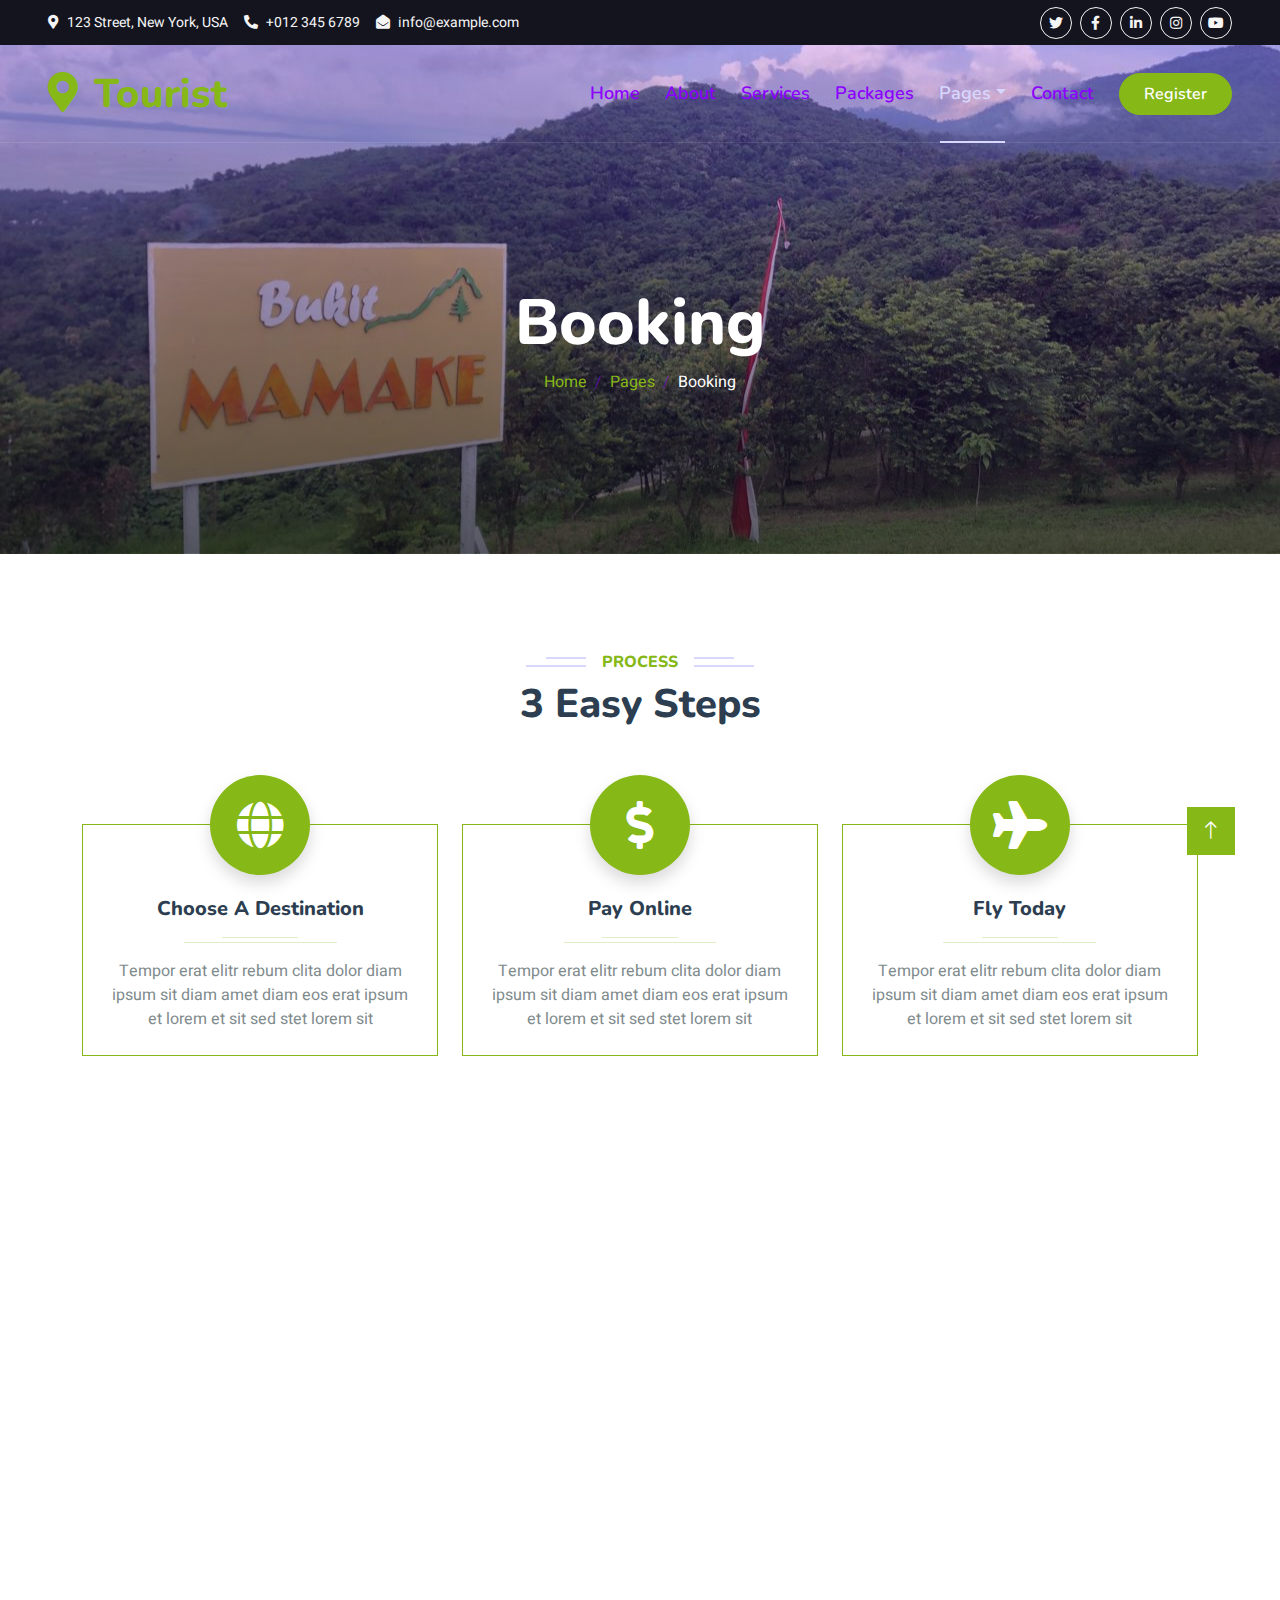
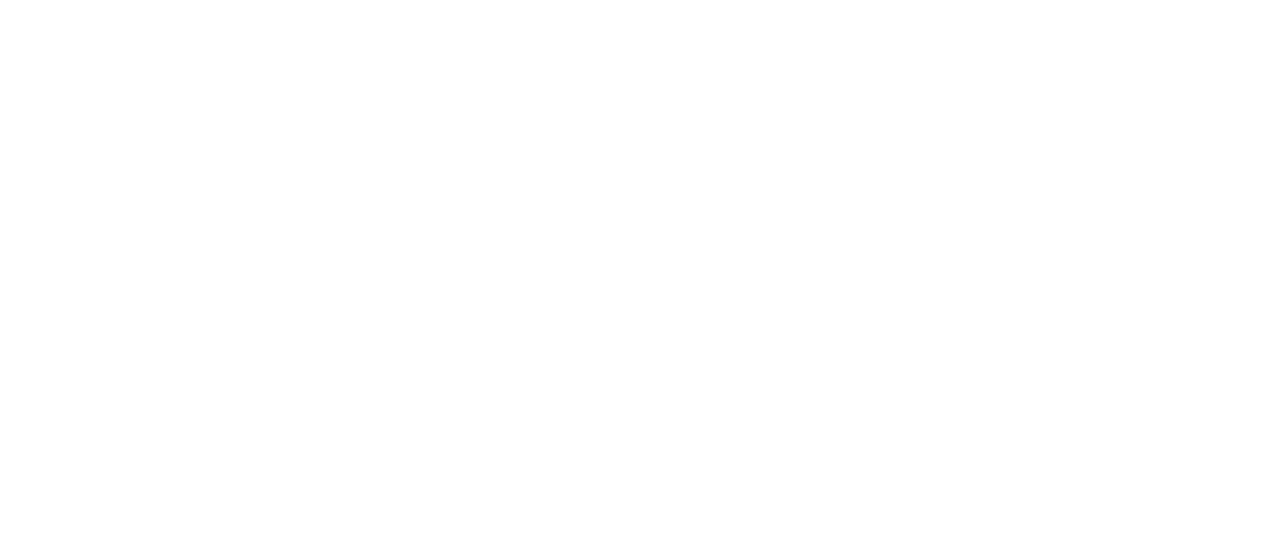
<file: booking.html>
<!DOCTYPE html>
<html lang="en">

<head>
    <meta charset="utf-8">
    <title>Tourist - Travel Agency HTML Template</title>
    <meta content="width=device-width, initial-scale=1.0" name="viewport">
    <meta content="" name="keywords">
    <meta content="" name="description">

    <!-- Favicon -->
    <link href="img/favicon.ico" rel="icon">

    <!-- Google Web Fonts -->
    <link rel="preconnect" href="https://fonts.googleapis.com">
    <link rel="preconnect" href="https://fonts.gstatic.com" crossorigin>
    <link href="https://fonts.googleapis.com/css2?family=Heebo:wght@400;500;600&family=Nunito:wght@600;700;800&display=swap" rel="stylesheet">

    <!-- Icon Font Stylesheet -->
    <link href="https://cdnjs.cloudflare.com/ajax/libs/font-awesome/5.10.0/css/all.min.css" rel="stylesheet">
    <link href="https://cdn.jsdelivr.net/npm/bootstrap-icons@1.4.1/font/bootstrap-icons.css" rel="stylesheet">

    <!-- Libraries Stylesheet -->
    <link href="lib/animate/animate.min.css" rel="stylesheet">
    <link href="lib/owlcarousel/assets/owl.carousel.min.css" rel="stylesheet">
    <link href="lib/tempusdominus/css/tempusdominus-bootstrap-4.min.css" rel="stylesheet" />

    <!-- Customized Bootstrap Stylesheet -->
    <link href="css/bootstrap.min.css" rel="stylesheet">

    <!-- Template Stylesheet -->
    <link href="css/style.css" rel="stylesheet">
</head>

<body>
    <!-- Spinner Start -->
    <div id="spinner" class="show bg-white position-fixed translate-middle w-100 vh-100 top-50 start-50 d-flex align-items-center justify-content-center">
        <div class="spinner-border text-primary" style="width: 3rem; height: 3rem;" role="status">
            <span class="sr-only">Loading...</span>
        </div>
    </div>
    <!-- Spinner End -->


    <!-- Topbar Start -->
    <div class="container-fluid bg-dark px-5 d-none d-lg-block">
        <div class="row gx-0">
            <div class="col-lg-8 text-center text-lg-start mb-2 mb-lg-0">
                <div class="d-inline-flex align-items-center" style="height: 45px;">
                    <small class="me-3 text-light"><i class="fa fa-map-marker-alt me-2"></i>123 Street, New York, USA</small>
                    <small class="me-3 text-light"><i class="fa fa-phone-alt me-2"></i>+012 345 6789</small>
                    <small class="text-light"><i class="fa fa-envelope-open me-2"></i>info@example.com</small>
                </div>
            </div>
            <div class="col-lg-4 text-center text-lg-end">
                <div class="d-inline-flex align-items-center" style="height: 45px;">
                    <a class="btn btn-sm btn-outline-light btn-sm-square rounded-circle me-2" href=""><i class="fab fa-twitter fw-normal"></i></a>
                    <a class="btn btn-sm btn-outline-light btn-sm-square rounded-circle me-2" href=""><i class="fab fa-facebook-f fw-normal"></i></a>
                    <a class="btn btn-sm btn-outline-light btn-sm-square rounded-circle me-2" href=""><i class="fab fa-linkedin-in fw-normal"></i></a>
                    <a class="btn btn-sm btn-outline-light btn-sm-square rounded-circle me-2" href=""><i class="fab fa-instagram fw-normal"></i></a>
                    <a class="btn btn-sm btn-outline-light btn-sm-square rounded-circle" href=""><i class="fab fa-youtube fw-normal"></i></a>
                </div>
            </div>
        </div>
    </div>
    <!-- Topbar End -->


    <!-- Navbar & Hero Start -->
    <div class="container-fluid position-relative p-0">
        <nav class="navbar navbar-expand-lg navbar-light px-4 px-lg-5 py-3 py-lg-0">
            <a href="" class="navbar-brand p-0">
                <h1 class="text-primary m-0"><i class="fa fa-map-marker-alt me-3"></i>Tourist</h1>
                <!-- <img src="img/logo.png" alt="Logo"> -->
            </a>
            <button class="navbar-toggler" type="button" data-bs-toggle="collapse" data-bs-target="#navbarCollapse">
                <span class="fa fa-bars"></span>
            </button>
            <div class="collapse navbar-collapse" id="navbarCollapse">
                <div class="navbar-nav ms-auto py-0">
                    <a href="index.html" class="nav-item nav-link">Home</a>
                    <a href="about.html" class="nav-item nav-link">About</a>
                    <a href="service.html" class="nav-item nav-link">Services</a>
                    <a href="package.html" class="nav-item nav-link">Packages</a>
                    <div class="nav-item dropdown">
                        <a href="#" class="nav-link dropdown-toggle active" data-bs-toggle="dropdown">Pages</a>
                        <div class="dropdown-menu m-0">
                            <a href="destination.html" class="dropdown-item">Destination</a>
                            <a href="booking.html" class="dropdown-item active">Booking</a>
                            <a href="team.html" class="dropdown-item">Travel Guides</a>
                            <a href="testimonial.html" class="dropdown-item">Testimonial</a>
                            <a href="404.html" class="dropdown-item">404 Page</a>
                        </div>
                    </div>
                    <a href="contact.html" class="nav-item nav-link">Contact</a>
                </div>
                <a href="" class="btn btn-primary rounded-pill py-2 px-4">Register</a>
            </div>
        </nav>

        <div class="container-fluid bg-primary py-5 mb-5 hero-header">
            <div class="container py-5">
                <div class="row justify-content-center py-5">
                    <div class="col-lg-10 pt-lg-5 mt-lg-5 text-center">
                        <h1 class="display-3 text-white animated slideInDown">Booking</h1>
                        <nav aria-label="breadcrumb">
                            <ol class="breadcrumb justify-content-center">
                                <li class="breadcrumb-item"><a href="#">Home</a></li>
                                <li class="breadcrumb-item"><a href="#">Pages</a></li>
                                <li class="breadcrumb-item text-white active" aria-current="page">Booking</li>
                            </ol>
                        </nav>
                    </div>
                </div>
            </div>
        </div>
    </div>
    <!-- Navbar & Hero End -->


    <!-- Process Start -->
    <div class="container-xxl py-5">
        <div class="container">
            <div class="text-center pb-4 wow fadeInUp" data-wow-delay="0.1s">
                <h6 class="section-title bg-white text-center text-primary px-3">Process</h6>
                <h1 class="mb-5">3 Easy Steps</h1>
            </div>
            <div class="row gy-5 gx-4 justify-content-center">
                <div class="col-lg-4 col-sm-6 text-center pt-4 wow fadeInUp" data-wow-delay="0.1s">
                    <div class="position-relative border border-primary pt-5 pb-4 px-4">
                        <div class="d-inline-flex align-items-center justify-content-center bg-primary rounded-circle position-absolute top-0 start-50 translate-middle shadow" style="width: 100px; height: 100px;">
                            <i class="fa fa-globe fa-3x text-white"></i>
                        </div>
                        <h5 class="mt-4">Choose A Destination</h5>
                        <hr class="w-25 mx-auto bg-primary mb-1">
                        <hr class="w-50 mx-auto bg-primary mt-0">
                        <p class="mb-0">Tempor erat elitr rebum clita dolor diam ipsum sit diam amet diam eos erat ipsum et lorem et sit sed stet lorem sit</p>
                    </div>
                </div>
                <div class="col-lg-4 col-sm-6 text-center pt-4 wow fadeInUp" data-wow-delay="0.3s">
                    <div class="position-relative border border-primary pt-5 pb-4 px-4">
                        <div class="d-inline-flex align-items-center justify-content-center bg-primary rounded-circle position-absolute top-0 start-50 translate-middle shadow" style="width: 100px; height: 100px;">
                            <i class="fa fa-dollar-sign fa-3x text-white"></i>
                        </div>
                        <h5 class="mt-4">Pay Online</h5>
                        <hr class="w-25 mx-auto bg-primary mb-1">
                        <hr class="w-50 mx-auto bg-primary mt-0">
                        <p class="mb-0">Tempor erat elitr rebum clita dolor diam ipsum sit diam amet diam eos erat ipsum et lorem et sit sed stet lorem sit</p>
                    </div>
                </div>
                <div class="col-lg-4 col-sm-6 text-center pt-4 wow fadeInUp" data-wow-delay="0.5s">
                    <div class="position-relative border border-primary pt-5 pb-4 px-4">
                        <div class="d-inline-flex align-items-center justify-content-center bg-primary rounded-circle position-absolute top-0 start-50 translate-middle shadow" style="width: 100px; height: 100px;">
                            <i class="fa fa-plane fa-3x text-white"></i>
                        </div>
                        <h5 class="mt-4">Fly Today</h5>
                        <hr class="w-25 mx-auto bg-primary mb-1">
                        <hr class="w-50 mx-auto bg-primary mt-0">
                        <p class="mb-0">Tempor erat elitr rebum clita dolor diam ipsum sit diam amet diam eos erat ipsum et lorem et sit sed stet lorem sit</p>
                    </div>
                </div>
            </div>
        </div>
    </div>
    <!-- Process Start -->


   <!-- Booking Start -->
    <div class="container-xxl py-5 wow fadeInUp" data-wow-delay="0.1s">
        <div class="container">
            <div class="booking p-5">
                <div class="row g-5 align-items-center">
                    <div class="col-md-6 text-white">
                        <h6 class="text-white text-uppercase">Booking</h6> 
                        <h1 class="text-white mb-4">Pemesanan Online</h1>
                        <p class="mb-4">Pemesanan lebih mudah dan tidak ribet. Juga mudah diakses dengan online. Difasilitasi dengan penginapan yang premium.</p>
                        <p class="mb-4">Tempat bersejarah yang sangat indah dan bermakna dalam. Kental akan budayanya yang memanjakan mata, juga keindahan alam surga dunia yang indah</p>
                        <a class="btn btn-outline-light py-3 px-5 mt-2" href="">Baca selengkapnya</a>
                    </div>
                    <div class="col-md-6">
                        <h1 class="text-white mb-4">Buku keiling</h1>
                        <form>
                            <div class="row g-3">
                                <div class="col-md-6">
                                    <div class="form-floating">
                                        <input type="text" class="form-control bg-transparent" id="name" placeholder="Nama kamu">
                                        <label for="Nama">Nama Kamu</label>
                                    </div>
                                </div>
                                <div class="col-md-6">
                                    <div class="form-floating">
                                        <input type="email" class="form-control bg-transparent" id="email" placeholder="Email kamu">
                                        <label for="email">Email kamu</label>
                                    </div>
                                </div>
                                <div class="col-md-6">
                                    <div class="form-floating date" id="date3" data-target-input="nearest">
                                        <input type="text" class="form-control bg-transparent datetimepicker-input" id="Waktu" placeholder="Date & Time" data-target="#date3" data-toggle="datetimepicker" />
                                        <label for="waktu">Tanggal & Jam</label>
                                    </div>
                                </div>
                                <div class="col-md-6">
                                    <div class="form-floating">
                                        <select class="form-select bg-transparent" id="select1">
                                            <option value="1">Wisata 1</option>
                                            <option value="2">Wisata 2</option>
                                            <option value="3">Wisata 3</option>
                                        </select>
                                        <label for="select1">Destinasi</label>
                                    </div>
                                </div>
                                <div class="col-12">
                                    <div class="form-floating">
                                        <textarea class="form-control bg-transparent" placeholder="Special Request" id="message" style="height: 100px"></textarea>
                                        <label for="message">Special Request</label>
                                    </div>
                                </div>
                                <div class="col-12">
                                    <button class="btn btn-outline-light w-100 py-3" type="Pilih">Pesan sekarang</button>
                                </div>
                            </div>
                        </form>
                    </div>
                </div>
            </div>
        </div>
    </div>
    <!-- Booking Start -->
        

  <!-- Footer Start -->
  <div class="container-fluid bg-dark text-light footer pt-5 mt-5 wow fadeIn" data-wow-delay="0.1s">
    <div class="container py-5">
        <div class="row g-5">
            <div class="col-lg-3 col-md-6">
                <h4 class="text-white mb-3">Perusahaan</h4>
                <a class="btn btn-link" href="">Tentang kami</a>
                <a class="btn btn-link" href="">Dihubungi</a>
                <a class="btn btn-link" href="">Keamanan</a>
                <a class="btn btn-link" href="">Ketentuan & KOndisi</a>
                <a class="btn btn-link" href="">Pertanyaan umum & bantuan</a>
            </div>
            <div class="col-lg-3 col-md-6">
                <h4 class="text-white mb-3">Kontak</h4>
                <p class="mb-2"><i class="fa fa-map-marker-alt me-3"></i>123 Street, Pariaman, Benalu</p>
                <p class="mb-2"><i class="fa fa-phone-alt me-3"></i>+62 1234 5678 910011</p>
                <p class="mb-2"><i class="fa fa-envelope me-3"></i>info@saijaantour.com</p>
                <div class="d-flex pt-2">
                    <a class="btn btn-outline-light btn-social" href=""><i class="fab fa-twitter"></i></a>
                    <a class="btn btn-outline-light btn-social" href=""><i class="fab fa-facebook-f"></i></a>
                    <a class="btn btn-outline-light btn-social" href=""><i class="fab fa-youtube"></i></a>
                    <a class="btn btn-outline-light btn-social" href=""><i class="fab fa-linkedin-in"></i></a>
                </div>
            </div>
            <div class="col-lg-3 col-md-6">
                <h4 class="text-white mb-3">Gallery</h4>
                <div class="row g-2 pt-2">
                    <div class="col-4">
                        <img class="img-fluid bg-light p-1" src="img/puncakkemah.webp" alt="">
                    </div>
                    <div class="col-4">
                        <img class="img-fluid bg-light p-1" src="img/meranti.jpg" alt="">
                    </div>
                    <div class="col-4">
                        <img class="img-fluid bg-light p-1" src="img/mataairbiru.jpeg" alt="">
                    </div>
                    <div class="col-4">
                        <img class="img-fluid bg-light p-1" src="img/meranti.jpg" alt="">
                    </div>
                    <div class="col-4">
                        <img class="img-fluid bg-light p-1" src="img/mataairbiru.jpeg" alt="">
                    </div>
                </div>
            </div>
            <div class="col-lg-3 col-md-6">
                <h4 class="text-white mb-3">Berita Terbaru</h4>
                <p>Semua informasi bisa kalian dapatkan dalam email kami.</p>
                <div class="position-relative mx-auto" style="max-width: 400px;">
                    <input class="form-control border-primary w-100 py-3 ps-4 pe-5" type="text" placeholder="Your email">
                    <button type="button" class="btn btn-primary py-2 position-absolute top-0 end-0 mt-2 me-2">SignUp</button>
                </div>
            </div>
        </div>
    </div>
    <div class="container">
        <div class="copyright">
            <div class="row">
                <div class="col-md-6 text-center text-md-start mb-3 mb-md-0">
                    &copy; <a class="border-bottom" href="#">Your Site Name</a>, All Right Reserved.

                    <!--/*** This template is free as long as you keep the footer author’s credit link/attribution link/backlink. If you'd like to use the template without the footer author’s credit link/attribution link/backlink, you can purchase the Credit Removal License from "https://htmlcodex.com/credit-removal". Thank you for your support. ***/-->
                    Designed By <a class="border-bottom" href="https://htmlcodex.com">HTML Codex</a>
                </div>
                <div class="col-md-6 text-center text-md-end">
                    <div class="footer-menu">
                        <a href="">Home</a>
                        <a href="">Cookies</a>
                        <a href="">Help</a>
                        <a href="">FQAs</a>
                    </div>
                </div>
            </div>
        </div>
    </div>
</div>
<!-- Footer End -->


<!-- Back to Top -->
<a href="#" class="btn btn-lg btn-primary btn-lg-square back-to-top"><i class="bi bi-arrow-up"></i></a>


<!-- JavaScript Libraries -->
<script src="https://code.jquery.com/jquery-3.4.1.min.js"></script>
<script src="https://cdn.jsdelivr.net/npm/bootstrap@5.0.0/dist/js/bootstrap.bundle.min.js"></script>
<script src="lib/wow/wow.min.js"></script>
<script src="lib/easing/easing.min.js"></script>
<script src="lib/waypoints/waypoints.min.js"></script>
<script src="lib/owlcarousel/owl.carousel.min.js"></script>
<script src="lib/tempusdominus/js/moment.min.js"></script>
<script src="lib/tempusdominus/js/moment-timezone.min.js"></script>
<script src="lib/tempusdominus/js/tempusdominus-bootstrap-4.min.js"></script>

<!-- Template Javascript -->
    <script src="js/main.js"></script>
</body>

</html>
</file>
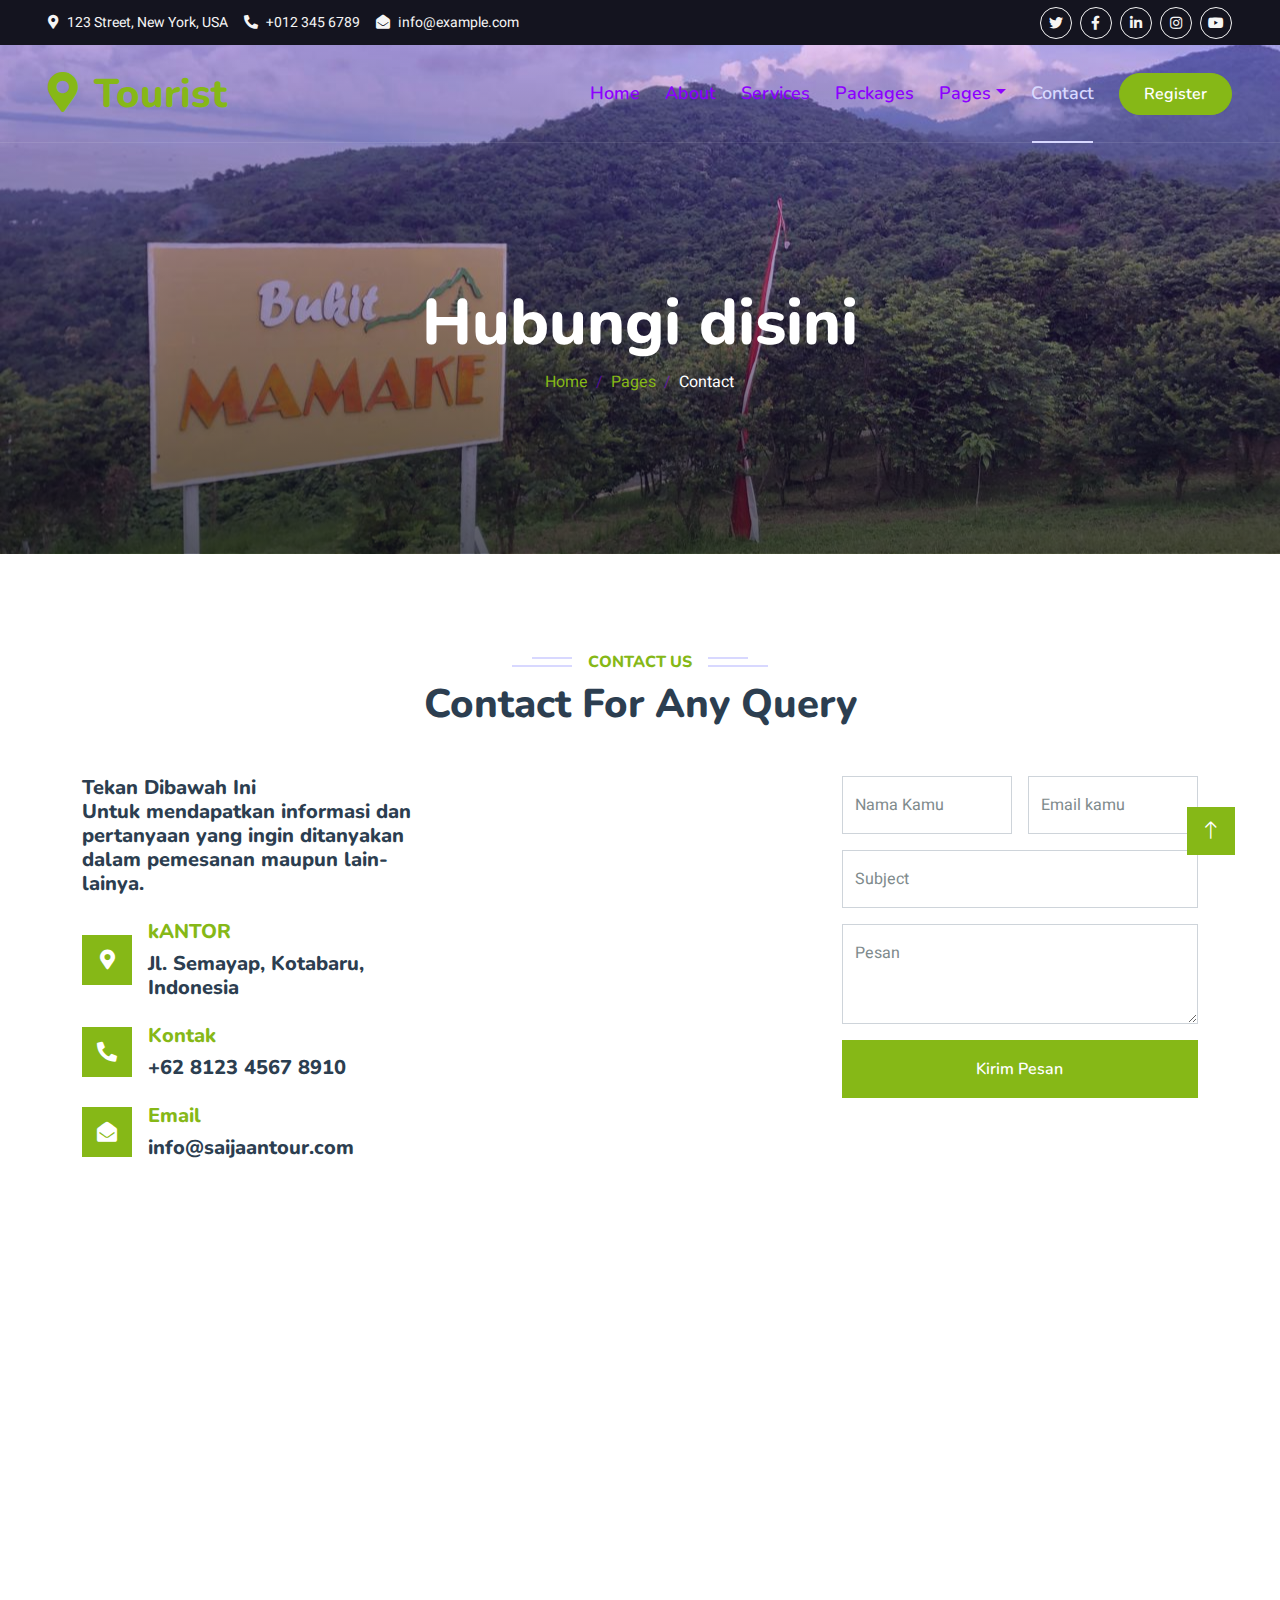
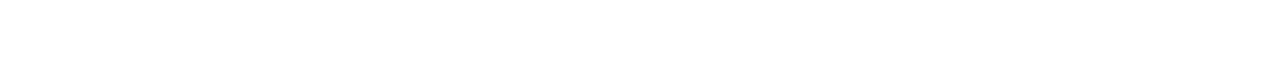
<file: contact.html>
<!DOCTYPE html>
<html lang="en">

<head>
    <meta charset="utf-8">
    <title>Tourist - Travel Agency HTML Template</title>
    <meta content="width=device-width, initial-scale=1.0" name="viewport">
    <meta content="" name="keywords">
    <meta content="" name="description">

    <!-- Favicon -->
    <link href="img/favicon.ico" rel="icon">

    <!-- Google Web Fonts -->
    <link rel="preconnect" href="https://fonts.googleapis.com">
    <link rel="preconnect" href="https://fonts.gstatic.com" crossorigin>
    <link href="https://fonts.googleapis.com/css2?family=Heebo:wght@400;500;600&family=Nunito:wght@600;700;800&display=swap" rel="stylesheet">

    <!-- Icon Font Stylesheet -->
    <link href="https://cdnjs.cloudflare.com/ajax/libs/font-awesome/5.10.0/css/all.min.css" rel="stylesheet">
    <link href="https://cdn.jsdelivr.net/npm/bootstrap-icons@1.4.1/font/bootstrap-icons.css" rel="stylesheet">

    <!-- Libraries Stylesheet -->
    <link href="lib/animate/animate.min.css" rel="stylesheet">
    <link href="lib/owlcarousel/assets/owl.carousel.min.css" rel="stylesheet">
    <link href="lib/tempusdominus/css/tempusdominus-bootstrap-4.min.css" rel="stylesheet" />

    <!-- Customized Bootstrap Stylesheet -->
    <link href="css/bootstrap.min.css" rel="stylesheet">

    <!-- Template Stylesheet -->
    <link href="css/style.css" rel="stylesheet">
</head>

<body>
    <!-- Spinner Start -->
    <div id="spinner" class="show bg-white position-fixed translate-middle w-100 vh-100 top-50 start-50 d-flex align-items-center justify-content-center">
        <div class="spinner-border text-primary" style="width: 3rem; height: 3rem;" role="status">
            <span class="sr-only">Loading...</span>
        </div>
    </div>
    <!-- Spinner End -->


    <!-- Topbar Start -->
    <div class="container-fluid bg-dark px-5 d-none d-lg-block">
        <div class="row gx-0">
            <div class="col-lg-8 text-center text-lg-start mb-2 mb-lg-0">
                <div class="d-inline-flex align-items-center" style="height: 45px;">
                    <small class="me-3 text-light"><i class="fa fa-map-marker-alt me-2"></i>123 Street, New York, USA</small>
                    <small class="me-3 text-light"><i class="fa fa-phone-alt me-2"></i>+012 345 6789</small>
                    <small class="text-light"><i class="fa fa-envelope-open me-2"></i>info@example.com</small>
                </div>
            </div>
            <div class="col-lg-4 text-center text-lg-end">
                <div class="d-inline-flex align-items-center" style="height: 45px;">
                    <a class="btn btn-sm btn-outline-light btn-sm-square rounded-circle me-2" href=""><i class="fab fa-twitter fw-normal"></i></a>
                    <a class="btn btn-sm btn-outline-light btn-sm-square rounded-circle me-2" href=""><i class="fab fa-facebook-f fw-normal"></i></a>
                    <a class="btn btn-sm btn-outline-light btn-sm-square rounded-circle me-2" href=""><i class="fab fa-linkedin-in fw-normal"></i></a>
                    <a class="btn btn-sm btn-outline-light btn-sm-square rounded-circle me-2" href=""><i class="fab fa-instagram fw-normal"></i></a>
                    <a class="btn btn-sm btn-outline-light btn-sm-square rounded-circle" href=""><i class="fab fa-youtube fw-normal"></i></a>
                </div>
            </div>
        </div>
    </div>
    <!-- Topbar End -->


    <!-- Navbar & Hero Start -->
    <div class="container-fluid position-relative p-0">
        <nav class="navbar navbar-expand-lg navbar-light px-4 px-lg-5 py-3 py-lg-0">
            <a href="" class="navbar-brand p-0">
                <h1 class="text-primary m-0"><i class="fa fa-map-marker-alt me-3"></i>Tourist</h1>
                <!-- <img src="img/logo.png" alt="Logo"> -->
            </a>
            <button class="navbar-toggler" type="button" data-bs-toggle="collapse" data-bs-target="#navbarCollapse">
                <span class="fa fa-bars"></span>
            </button>
            <div class="collapse navbar-collapse" id="navbarCollapse">
                <div class="navbar-nav ms-auto py-0">
                    <a href="index.html" class="nav-item nav-link">Home</a>
                    <a href="about.html" class="nav-item nav-link">About</a>
                    <a href="service.html" class="nav-item nav-link">Services</a>
                    <a href="package.html" class="nav-item nav-link">Packages</a>
                    <div class="nav-item dropdown">
                        <a href="#" class="nav-link dropdown-toggle" data-bs-toggle="dropdown">Pages</a>
                        <div class="dropdown-menu m-0">
                            <a href="destination.html" class="dropdown-item">Destination</a>
                            <a href="booking.html" class="dropdown-item">Booking</a>
                            <a href="team.html" class="dropdown-item">Travel Guides</a>
                            <a href="testimonial.html" class="dropdown-item">Testimonial</a>
                            <a href="404.html" class="dropdown-item">404 Page</a>
                        </div>
                    </div>
                    <a href="contact.html" class="nav-item nav-link active">Contact</a>
                </div>
                <a href="" class="btn btn-primary rounded-pill py-2 px-4">Register</a>
            </div>
        </nav>

        <div class="container-fluid bg-primary py-5 mb-5 hero-header">
            <div class="container py-5">
                <div class="row justify-content-center py-5">
                    <div class="col-lg-10 pt-lg-5 mt-lg-5 text-center">
                        <h1 class="display-3 text-white animated slideInDown">Hubungi disini</h1>
                        <nav aria-label="breadcrumb">
                            <ol class="breadcrumb justify-content-center">
                                <li class="breadcrumb-item"><a href="#">Home</a></li>
                                <li class="breadcrumb-item"><a href="#">Pages</a></li>
                                <li class="breadcrumb-item text-white active" aria-current="page">Contact</li>
                            </ol>
                        </nav>
                    </div>
                </div>
            </div>
        </div>
    </div>
    <!-- Navbar & Hero End -->


    <!-- Contact Start -->
    <div class="container-xxl py-5">
        <div class="container">
            <div class="text-center wow fadeInUp" data-wow-delay="0.1s">
                <h6 class="section-title bg-white text-center text-primary px-3">Contact Us</h6>
                <h1 class="mb-5">Contact For Any Query</h1>
            </div>
            <div class="row g-4">
                <div class="col-lg-4 col-md-6 wow fadeInUp" data-wow-delay="0.1s">
                    <h5>Tekan Dibawah Ini
                    <p class="mb-4">Untuk mendapatkan informasi dan pertanyaan yang ingin ditanyakan dalam pemesanan maupun lain-lainya.
                    <div class="d-flex align-items-center mb-4">
                        <div class="d-flex align-items-center justify-content-center flex-shrink-0 bg-primary" style="width: 50px; height: 50px;">
                            <i class="fa fa-map-marker-alt text-white"></i>
                        </div>
                        <div class="ms-3">
                            <h5 class="text-primary">kANTOR</h5>
                            <p class="mb-0">Jl. Semayap, Kotabaru, Indonesia</p>
                        </div>
                    </div>
                    <div class="d-flex align-items-center mb-4">
                        <div class="d-flex align-items-center justify-content-center flex-shrink-0 bg-primary" style="width: 50px; height: 50px;">
                            <i class="fa fa-phone-alt text-white"></i>
                        </div>
                        <div class="ms-3">
                            <h5 class="text-primary">Kontak</h5>
                            <p class="mb-0">+62 8123 4567 8910</p>
                        </div>
                    </div>
                    <div class="d-flex align-items-center">
                        <div class="d-flex align-items-center justify-content-center flex-shrink-0 bg-primary" style="width: 50px; height: 50px;">
                            <i class="fa fa-envelope-open text-white"></i>
                        </div>
                        <div class="ms-3">
                            <h5 class="text-primary">Email</h5>
                            <p class="mb-0">info@saijaantour.com</p>
                        </div>
                    </div>
                </div>
                <div class="col-lg-4 col-md-6 wow fadeInUp" data-wow-delay="0.3s">
                    <iframe class="position-relative rounded w-100 h-100"
                    src="https://www.google.com/maps/embed/v1/place?q=Kotabaru,+Kalimantan+Selatan,+Indonesia&key=AIzaSyBFw0Qbyq9zTFTd-tUY6dZWTgaQzuU17R8"
                        frameborder="0" style="min-height: 300px; border:0;" allowfullscreen="" aria-hidden="false"
                        tabindex="0"></iframe>
                </div>
                <div class="col-lg-4 col-md-12 wow fadeInUp" data-wow-delay="0.5s">
                    <form>
                        <div class="row g-3">
                            <div class="col-md-6">
                                <div class="form-floating">
                                    <input type="text" class="form-control" id="name" placeholder="Nama Kamu">
                                    <label for="name">Nama Kamu</label>
                                </div>
                            </div>
                            <div class="col-md-6">
                                <div class="form-floating">
                                    <input type="email" class="form-control" id="email" placeholder="Email Kamu">
                                    <label for="email">Email kamu</label>
                                </div>
                            </div>
                            <div class="col-12">
                                <div class="form-floating">
                                    <input type="text" class="form-control" id="subject" placeholder="Subject">
                                    <label for="subject">Subject</label>
                                </div>
                            </div>
                            <div class="col-12">
                                <div class="form-floating">
                                    <textarea class="form-control" placeholder="Leave a message here" id="Pesan" style="height: 100px"></textarea>
                                    <label for="message">Pesan</label>
                                </div>
                            </div>
                            <div class="col-12">
                                <button class="btn btn-primary w-100 py-3" type="submit">Kirim Pesan</button>
                            </div>
                        </div>
                    </form>
                </div>
            </div>
        </div>
    </div>
    <!-- Contact End -->


 <!-- Footer Start -->
 <div class="container-fluid bg-dark text-light footer pt-5 mt-5 wow fadeIn" data-wow-delay="0.1s">
    <div class="container py-5">
        <div class="row g-5">
            <div class="col-lg-3 col-md-6">
                <h4 class="text-white mb-3">Perusahaan</h4>
                <a class="btn btn-link" href="">Tentang kami</a>
                <a class="btn btn-link" href="">Dihubungi</a>
                <a class="btn btn-link" href="">Keamanan</a>
                <a class="btn btn-link" href="">Ketentuan & KOndisi</a>
                <a class="btn btn-link" href="">Pertanyaan umum & bantuan</a>
            </div>
            <div class="col-lg-3 col-md-6">
                <h4 class="text-white mb-3">Kontak</h4>
                <p class="mb-2"><i class="fa fa-map-marker-alt me-3"></i>123 Street, Pariaman, Benalu</p>
                <p class="mb-2"><i class="fa fa-phone-alt me-3"></i>+62 1234 5678 910011</p>
                <p class="mb-2"><i class="fa fa-envelope me-3"></i>info@saijaantour.com</p>
                <div class="d-flex pt-2">
                    <a class="btn btn-outline-light btn-social" href=""><i class="fab fa-twitter"></i></a>
                    <a class="btn btn-outline-light btn-social" href=""><i class="fab fa-facebook-f"></i></a>
                    <a class="btn btn-outline-light btn-social" href=""><i class="fab fa-youtube"></i></a>
                    <a class="btn btn-outline-light btn-social" href=""><i class="fab fa-linkedin-in"></i></a>
                </div>
            </div>
            <div class="col-lg-3 col-md-6">
                <h4 class="text-white mb-3">Gallery</h4>
                <div class="row g-2 pt-2">
                    <div class="col-4">
                        <img class="img-fluid bg-light p-1" src="img/puncakkemah.webp" alt="">
                    </div>
                    <div class="col-4">
                        <img class="img-fluid bg-light p-1" src="img/meranti.jpg" alt="">
                    </div>
                    <div class="col-4">
                        <img class="img-fluid bg-light p-1" src="img/mataairbiru.jpeg" alt="">
                    </div>
                    <div class="col-4">
                        <img class="img-fluid bg-light p-1" src="img/meranti.jpg" alt="">
                    </div>
                    <div class="col-4">
                        <img class="img-fluid bg-light p-1" src="img/mataairbiru.jpeg" alt="">
                    </div>
                </div>
            </div>
            <div class="col-lg-3 col-md-6">
                <h4 class="text-white mb-3">Berita Terbaru</h4>
                <p>Semua informasi bisa kalian dapatkan dalam email kami.</p>
                <div class="position-relative mx-auto" style="max-width: 400px;">
                    <input class="form-control border-primary w-100 py-3 ps-4 pe-5" type="text" placeholder="Your email">
                    <button type="button" class="btn btn-primary py-2 position-absolute top-0 end-0 mt-2 me-2">SignUp</button>
                </div>
            </div>
        </div>
    </div>
    <div class="container">
        <div class="copyright">
            <div class="row">
                <div class="col-md-6 text-center text-md-start mb-3 mb-md-0">
                    &copy; <a class="border-bottom" href="#">Your Site Name</a>, All Right Reserved.

                    <!--/*** This template is free as long as you keep the footer author’s credit link/attribution link/backlink. If you'd like to use the template without the footer author’s credit link/attribution link/backlink, you can purchase the Credit Removal License from "https://htmlcodex.com/credit-removal". Thank you for your support. ***/-->
                    Designed By <a class="border-bottom" href="https://htmlcodex.com">HTML Codex</a>
                </div>
                <div class="col-md-6 text-center text-md-end">
                    <div class="footer-menu">
                        <a href="">Home</a>
                        <a href="">Cookies</a>
                        <a href="">Help</a>
                        <a href="">FQAs</a>
                    </div>
                </div>
            </div>
        </div>
    </div>
</div>
<!-- Footer End -->


<!-- Back to Top -->
<a href="#" class="btn btn-lg btn-primary btn-lg-square back-to-top"><i class="bi bi-arrow-up"></i></a>


<!-- JavaScript Libraries -->
<script src="https://code.jquery.com/jquery-3.4.1.min.js"></script>
<script src="https://cdn.jsdelivr.net/npm/bootstrap@5.0.0/dist/js/bootstrap.bundle.min.js"></script>
<script src="lib/wow/wow.min.js"></script>
<script src="lib/easing/easing.min.js"></script>
<script src="lib/waypoints/waypoints.min.js"></script>
<script src="lib/owlcarousel/owl.carousel.min.js"></script>
<script src="lib/tempusdominus/js/moment.min.js"></script>
<script src="lib/tempusdominus/js/moment-timezone.min.js"></script>
<script src="lib/tempusdominus/js/tempusdominus-bootstrap-4.min.js"></script>

<!-- Template Javascript -->
    <script src="js/main.js"></script>
</body>
</file>
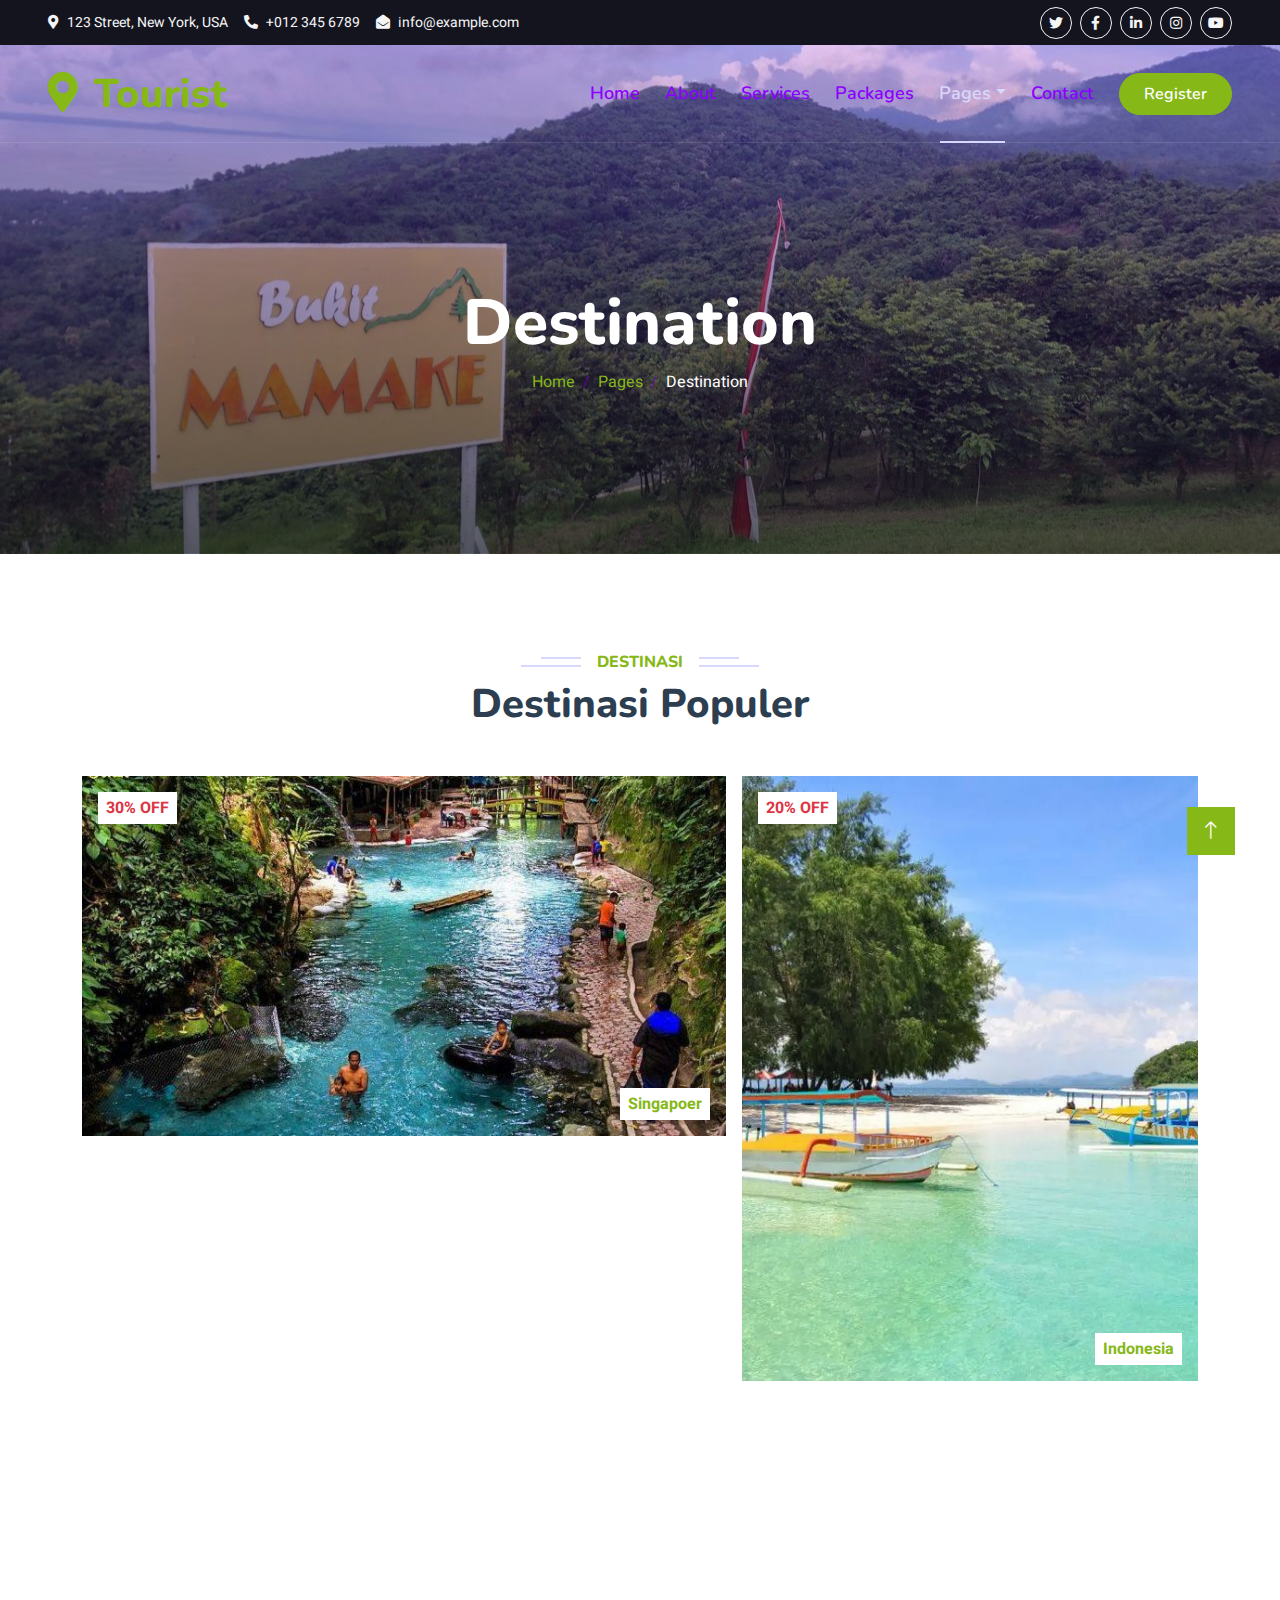
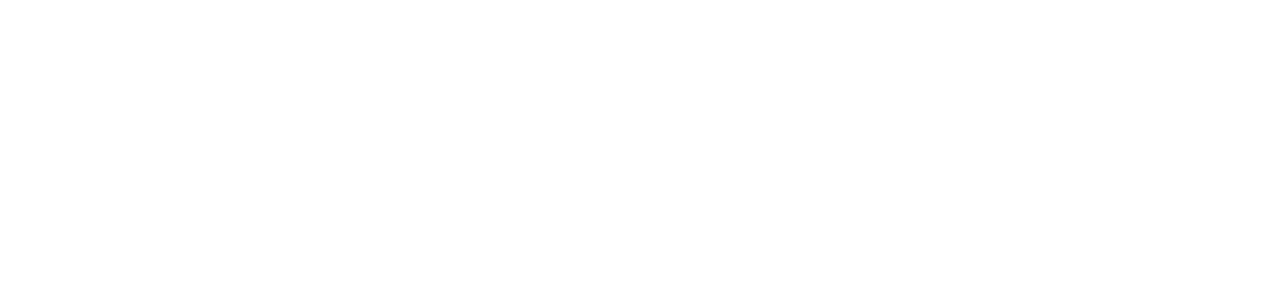
<file: destination.html>
<!DOCTYPE html>
<html lang="en">

<head>
    <meta charset="utf-8">
    <title>Tourist - Travel Agency HTML Template</title>
    <meta content="width=device-width, initial-scale=1.0" name="viewport">
    <meta content="" name="keywords">
    <meta content="" name="description">

    <!-- Favicon -->
    <link href="img/favicon.ico" rel="icon">

    <!-- Google Web Fonts -->
    <link rel="preconnect" href="https://fonts.googleapis.com">
    <link rel="preconnect" href="https://fonts.gstatic.com" crossorigin>
    <link href="https://fonts.googleapis.com/css2?family=Heebo:wght@400;500;600&family=Nunito:wght@600;700;800&display=swap" rel="stylesheet">

    <!-- Icon Font Stylesheet -->
    <link href="https://cdnjs.cloudflare.com/ajax/libs/font-awesome/5.10.0/css/all.min.css" rel="stylesheet">
    <link href="https://cdn.jsdelivr.net/npm/bootstrap-icons@1.4.1/font/bootstrap-icons.css" rel="stylesheet">

    <!-- Libraries Stylesheet -->
    <link href="lib/animate/animate.min.css" rel="stylesheet">
    <link href="lib/owlcarousel/assets/owl.carousel.min.css" rel="stylesheet">
    <link href="lib/tempusdominus/css/tempusdominus-bootstrap-4.min.css" rel="stylesheet" />

    <!-- Customized Bootstrap Stylesheet -->
    <link href="css/bootstrap.min.css" rel="stylesheet">

    <!-- Template Stylesheet -->
    <link href="css/style.css" rel="stylesheet">
</head>

<body>
    <!-- Spinner Start -->
    <div id="spinner" class="show bg-white position-fixed translate-middle w-100 vh-100 top-50 start-50 d-flex align-items-center justify-content-center">
        <div class="spinner-border text-primary" style="width: 3rem; height: 3rem;" role="status">
            <span class="sr-only">Loading...</span>
        </div>
    </div>
    <!-- Spinner End -->


    <!-- Topbar Start -->
    <div class="container-fluid bg-dark px-5 d-none d-lg-block">
        <div class="row gx-0">
            <div class="col-lg-8 text-center text-lg-start mb-2 mb-lg-0">
                <div class="d-inline-flex align-items-center" style="height: 45px;">
                    <small class="me-3 text-light"><i class="fa fa-map-marker-alt me-2"></i>123 Street, New York, USA</small>
                    <small class="me-3 text-light"><i class="fa fa-phone-alt me-2"></i>+012 345 6789</small>
                    <small class="text-light"><i class="fa fa-envelope-open me-2"></i>info@example.com</small>
                </div>
            </div>
            <div class="col-lg-4 text-center text-lg-end">
                <div class="d-inline-flex align-items-center" style="height: 45px;">
                    <a class="btn btn-sm btn-outline-light btn-sm-square rounded-circle me-2" href=""><i class="fab fa-twitter fw-normal"></i></a>
                    <a class="btn btn-sm btn-outline-light btn-sm-square rounded-circle me-2" href=""><i class="fab fa-facebook-f fw-normal"></i></a>
                    <a class="btn btn-sm btn-outline-light btn-sm-square rounded-circle me-2" href=""><i class="fab fa-linkedin-in fw-normal"></i></a>
                    <a class="btn btn-sm btn-outline-light btn-sm-square rounded-circle me-2" href=""><i class="fab fa-instagram fw-normal"></i></a>
                    <a class="btn btn-sm btn-outline-light btn-sm-square rounded-circle" href=""><i class="fab fa-youtube fw-normal"></i></a>
                </div>
            </div>
        </div>
    </div>
    <!-- Topbar End -->


    <!-- Navbar & Hero Start -->
    <div class="container-fluid position-relative p-0">
        <nav class="navbar navbar-expand-lg navbar-light px-4 px-lg-5 py-3 py-lg-0">
            <a href="" class="navbar-brand p-0">
                <h1 class="text-primary m-0"><i class="fa fa-map-marker-alt me-3"></i>Tourist</h1>
                <!-- <img src="img/logo.png" alt="Logo"> -->
            </a>
            <button class="navbar-toggler" type="button" data-bs-toggle="collapse" data-bs-target="#navbarCollapse">
                <span class="fa fa-bars"></span>
            </button>
            <div class="collapse navbar-collapse" id="navbarCollapse">
                <div class="navbar-nav ms-auto py-0">
                    <a href="index.html" class="nav-item nav-link">Home</a>
                    <a href="about.html" class="nav-item nav-link">About</a>
                    <a href="service.html" class="nav-item nav-link">Services</a>
                    <a href="package.html" class="nav-item nav-link">Packages</a>
                    <div class="nav-item dropdown">
                        <a href="#" class="nav-link dropdown-toggle active" data-bs-toggle="dropdown">Pages</a>
                        <div class="dropdown-menu m-0">
                            <a href="destination.html" class="dropdown-item active">Destination</a>
                            <a href="booking.html" class="dropdown-item">Booking</a>
                            <a href="team.html" class="dropdown-item">Travel Guides</a>
                            <a href="testimonial.html" class="dropdown-item">Testimonial</a>
                            <a href="404.html" class="dropdown-item">404 Page</a>
                        </div>
                    </div>
                    <a href="contact.html" class="nav-item nav-link">Contact</a>
                </div>
                <a href="" class="btn btn-primary rounded-pill py-2 px-4">Register</a>
            </div>
        </nav>

        <div class="container-fluid bg-primary py-5 mb-5 hero-header">
            <div class="container py-5">
                <div class="row justify-content-center py-5">
                    <div class="col-lg-10 pt-lg-5 mt-lg-5 text-center">
                        <h1 class="display-3 text-white animated slideInDown">Destination</h1>
                        <nav aria-label="breadcrumb">
                            <ol class="breadcrumb justify-content-center">
                                <li class="breadcrumb-item"><a href="#">Home</a></li>
                                <li class="breadcrumb-item"><a href="#">Pages</a></li>
                                <li class="breadcrumb-item text-white active" aria-current="page">Destination</li>
                            </ol>
                        </nav>
                    </div>
                </div>
            </div>
        </div>
    </div>
    <!-- Navbar & Hero End -->


     <!-- Destination Start -->
     <div class="container-xxl py-5 destination">
        <div class="container">
            <div class="text-center wow fadeInUp" data-wow-delay="0.1s">
                <h6 class="section-title bg-white text-center text-primary px-3">Destinasi</h6>
                <h1 class="mb-5">Destinasi Populer</h1>
            </div>
            <div class="row g-3">
                <div class="col-lg-7 col-md-6">
                    <div class="row g-3">
                        <div class="col-lg-12 col-md-12 wow zoomIn" data-wow-delay="0.1s">
                            <a class="position-relative d-block overflow-hidden" href="">
                                <img class="img-fluid" src="img/mataairbiru.jpeg" alt="">
                                <div class="bg-white text-danger fw-bold position-absolute top-0 start-0 m-3 py-1 px-2">30% OFF</div>
                                <div class="bg-white text-primary fw-bold position-absolute bottom-0 end-0 m-3 py-1 px-2">Singapoer</div>
                            </a>
                        </div>
                        <div class="col-lg-6 col-md-12 wow zoomIn" data-wow-delay="0.3s">
                            <a class="position-relative d-block overflow-hidden" href="">
                                <img class="img-fluid" src="img/hotelsangakar.jpg" alt="">
                                <div class="bg-white text-danger fw-bold position-absolute top-0 start-0 m-3 py-1 px-2">25% OFF</div>
                                <div class="bg-white text-primary fw-bold position-absolute bottom-0 end-0 m-3 py-1 px-2">Malaysia</div>
                            </a>
                        </div>
                        <div class="col-lg-6 col-md-12 wow zoomIn" data-wow-delay="0.5s">
                            <a class="position-relative d-block overflow-hidden" href="">
                                <img class="img-fluid" src="img/hutanlindung.jpeg" alt="">
                                <div class="bg-white text-danger fw-bold position-absolute top-0 start-0 m-3 py-1 px-2">35% OFF</div>
                                <div class="bg-white text-primary fw-bold position-absolute bottom-0 end-0 m-3 py-1 px-2">Brunei</div>
                            </a>
                        </div>
                    </div>
                </div>
                <div class="col-lg-5 col-md-6 wow zoomIn" data-wow-delay="0.7s" style="min-height: 350px;">
                    <a class="position-relative d-block h-100 overflow-hidden" href="">
                        <img class="img-fluid position-absolute w-100 h-100" src="img/pantaipasirputih.webp" alt="" style="object-fit: cover;">
                        <div class="bg-white text-danger fw-bold position-absolute top-0 start-0 m-3 py-1 px-2">20% OFF</div>
                        <div class="bg-white text-primary fw-bold position-absolute bottom-0 end-0 m-3 py-1 px-2">Indonesia</div>
                    </a>
                </div>
            </div>
        </div>
    </div>
    <!-- Destination Start -->
        

  <!-- Footer Start -->
  <div class="container-fluid bg-dark text-light footer pt-5 mt-5 wow fadeIn" data-wow-delay="0.1s">
    <div class="container py-5">
        <div class="row g-5">
            <div class="col-lg-3 col-md-6">
                <h4 class="text-white mb-3">Perusahaan</h4>
                <a class="btn btn-link" href="">Tentang kami</a>
                <a class="btn btn-link" href="">Dihubungi</a>
                <a class="btn btn-link" href="">Keamanan</a>
                <a class="btn btn-link" href="">Ketentuan & KOndisi</a>
                <a class="btn btn-link" href="">Pertanyaan umum & bantuan</a>
            </div>
            <div class="col-lg-3 col-md-6">
                <h4 class="text-white mb-3">Kontak</h4>
                <p class="mb-2"><i class="fa fa-map-marker-alt me-3"></i>123 Street, Pariaman, Benalu</p>
                <p class="mb-2"><i class="fa fa-phone-alt me-3"></i>+62 1234 5678 910011</p>
                <p class="mb-2"><i class="fa fa-envelope me-3"></i>info@saijaantour.com</p>
                <div class="d-flex pt-2">
                    <a class="btn btn-outline-light btn-social" href=""><i class="fab fa-twitter"></i></a>
                    <a class="btn btn-outline-light btn-social" href=""><i class="fab fa-facebook-f"></i></a>
                    <a class="btn btn-outline-light btn-social" href=""><i class="fab fa-youtube"></i></a>
                    <a class="btn btn-outline-light btn-social" href=""><i class="fab fa-linkedin-in"></i></a>
                </div>
            </div>
            <div class="col-lg-3 col-md-6">
                <h4 class="text-white mb-3">Gallery</h4>
                <div class="row g-2 pt-2">
                    <div class="col-4">
                        <img class="img-fluid bg-light p-1" src="img/puncakkemah.webp" alt="">
                    </div>
                    <div class="col-4">
                        <img class="img-fluid bg-light p-1" src="img/meranti.jpg" alt="">
                    </div>
                    <div class="col-4">
                        <img class="img-fluid bg-light p-1" src="img/mataairbiru.jpeg" alt="">
                    </div>
                    <div class="col-4">
                        <img class="img-fluid bg-light p-1" src="img/meranti.jpg" alt="">
                    </div>
                    <div class="col-4">
                        <img class="img-fluid bg-light p-1" src="img/mataairbiru.jpeg" alt="">
                    </div>
                </div>
            </div>
            <div class="col-lg-3 col-md-6">
                <h4 class="text-white mb-3">Berita Terbaru</h4>
                <p>Semua informasi bisa kalian dapatkan dalam email kami.</p>
                <div class="position-relative mx-auto" style="max-width: 400px;">
                    <input class="form-control border-primary w-100 py-3 ps-4 pe-5" type="text" placeholder="Your email">
                    <button type="button" class="btn btn-primary py-2 position-absolute top-0 end-0 mt-2 me-2">SignUp</button>
                </div>
            </div>
        </div>
    </div>
    <div class="container">
        <div class="copyright">
            <div class="row">
                <div class="col-md-6 text-center text-md-start mb-3 mb-md-0">
                    &copy; <a class="border-bottom" href="#">Your Site Name</a>, All Right Reserved.

                    <!--/*** This template is free as long as you keep the footer author’s credit link/attribution link/backlink. If you'd like to use the template without the footer author’s credit link/attribution link/backlink, you can purchase the Credit Removal License from "https://htmlcodex.com/credit-removal". Thank you for your support. ***/-->
                    Designed By <a class="border-bottom" href="https://htmlcodex.com">HTML Codex</a>
                </div>
                <div class="col-md-6 text-center text-md-end">
                    <div class="footer-menu">
                        <a href="">Home</a>
                        <a href="">Cookies</a>
                        <a href="">Help</a>
                        <a href="">FQAs</a>
                    </div>
                </div>
            </div>
        </div>
    </div>
</div>
<!-- Footer End -->


<!-- Back to Top -->
<a href="#" class="btn btn-lg btn-primary btn-lg-square back-to-top"><i class="bi bi-arrow-up"></i></a>


<!-- JavaScript Libraries -->
<script src="https://code.jquery.com/jquery-3.4.1.min.js"></script>
<script src="https://cdn.jsdelivr.net/npm/bootstrap@5.0.0/dist/js/bootstrap.bundle.min.js"></script>
<script src="lib/wow/wow.min.js"></script>
<script src="lib/easing/easing.min.js"></script>
<script src="lib/waypoints/waypoints.min.js"></script>
<script src="lib/owlcarousel/owl.carousel.min.js"></script>
<script src="lib/tempusdominus/js/moment.min.js"></script>
<script src="lib/tempusdominus/js/moment-timezone.min.js"></script>
<script src="lib/tempusdominus/js/tempusdominus-bootstrap-4.min.js"></script>

<!-- Template Javascript -->
    <script src="js/main.js"></script>
</body>

</html>
</file>
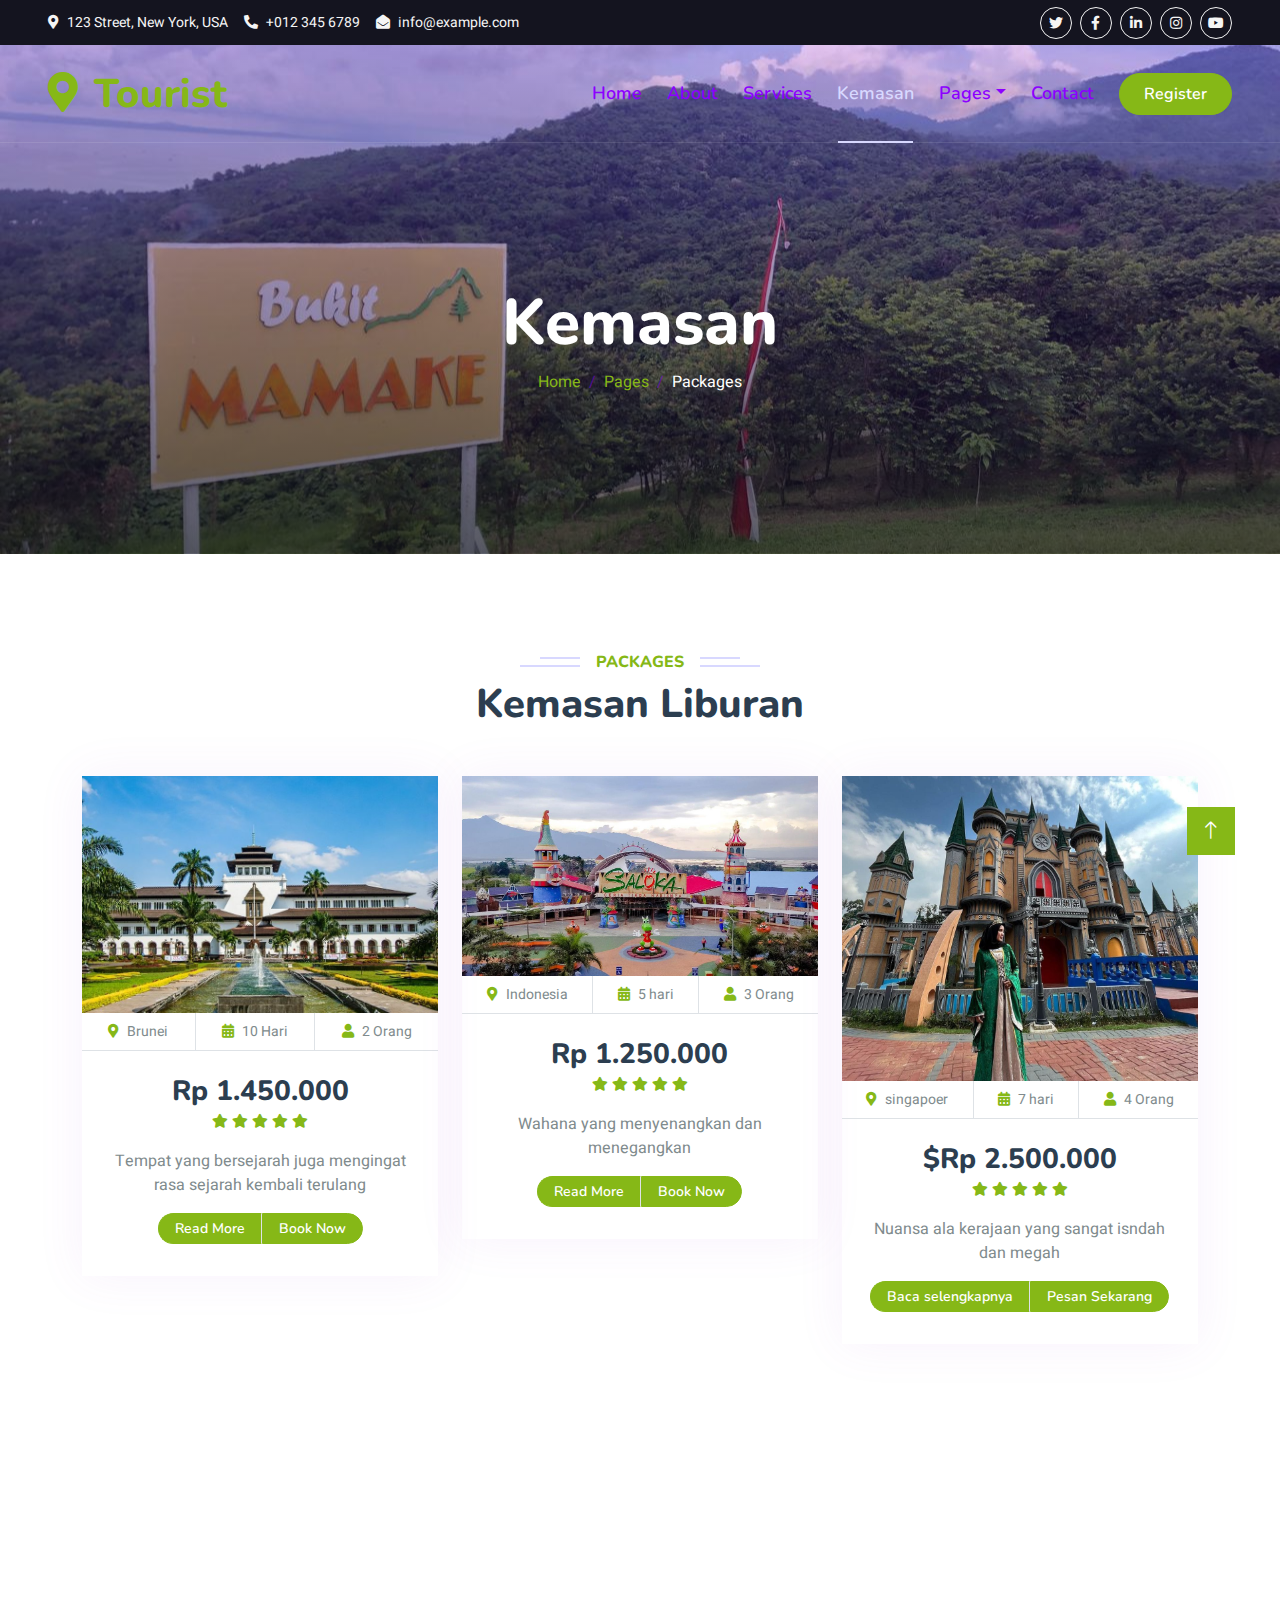
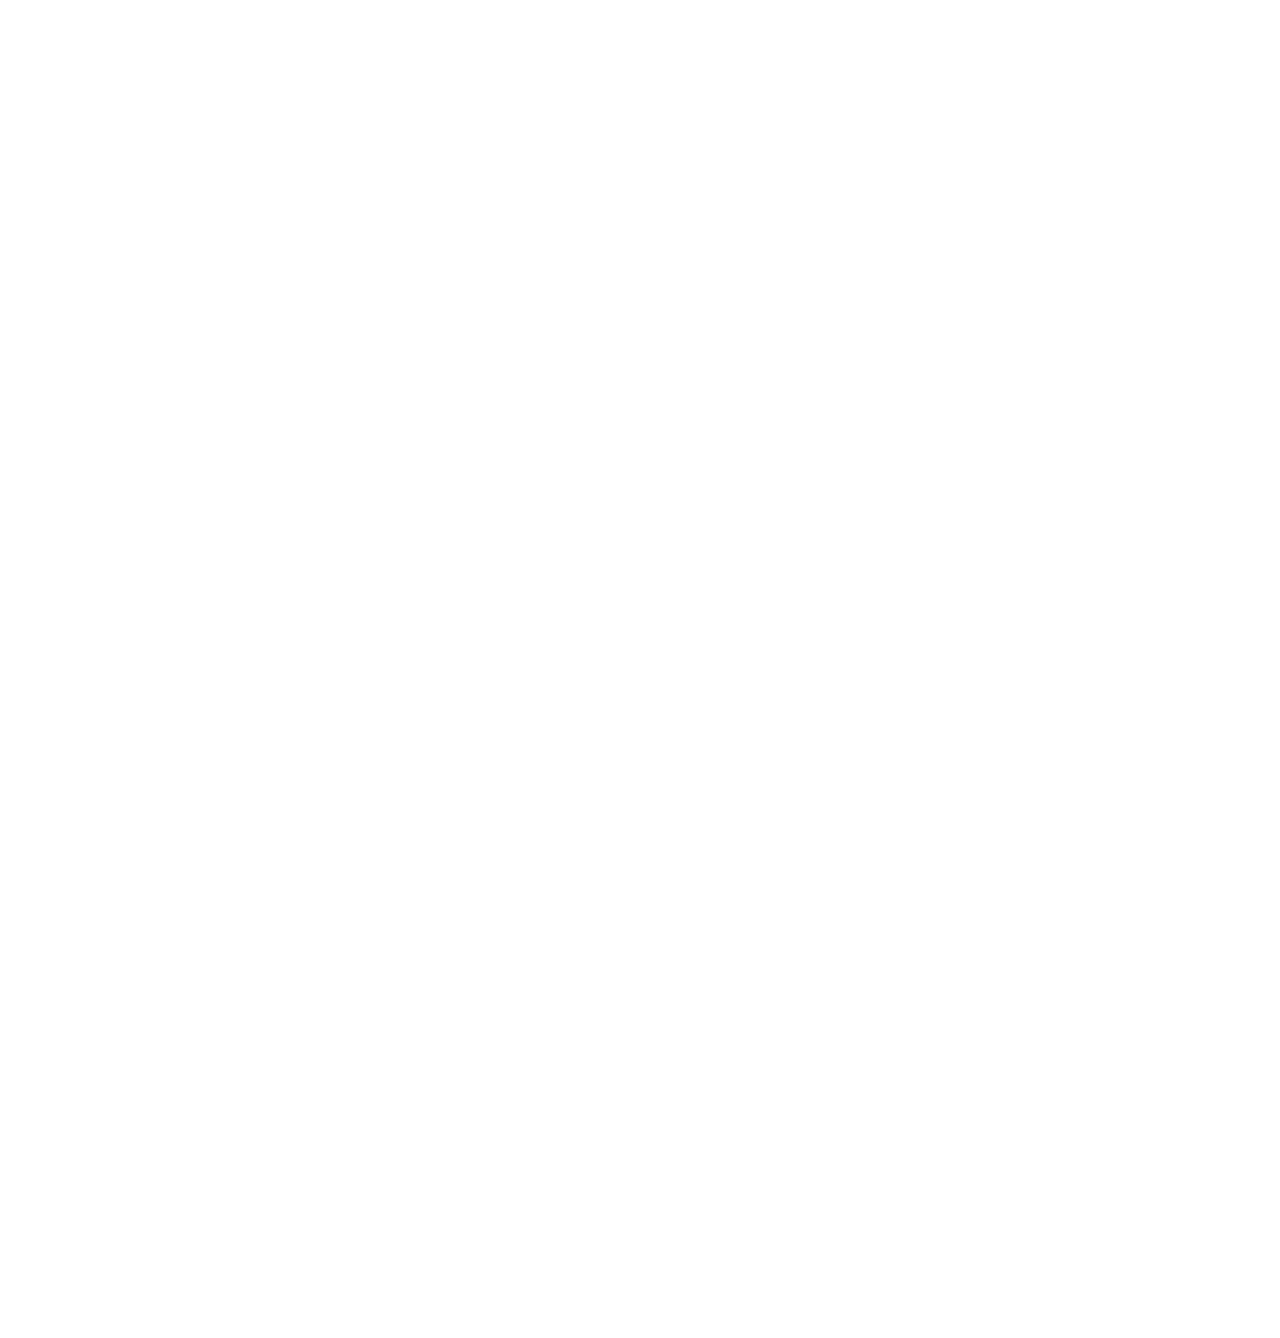
<file: package.html>
<!DOCTYPE html>
<html lang="en">

<head>
    <meta charset="utf-8">
    <title>Tourist - Travel Agency HTML Template</title>
    <meta content="width=device-width, initial-scale=1.0" name="viewport">
    <meta content="" name="keywords">
    <meta content="" name="description">

    <!-- Favicon -->
    <link href="img/favicon.ico" rel="icon">

    <!-- Google Web Fonts -->
    <link rel="preconnect" href="https://fonts.googleapis.com">
    <link rel="preconnect" href="https://fonts.gstatic.com" crossorigin>
    <link href="https://fonts.googleapis.com/css2?family=Heebo:wght@400;500;600&family=Nunito:wght@600;700;800&display=swap" rel="stylesheet">

    <!-- Icon Font Stylesheet -->
    <link href="https://cdnjs.cloudflare.com/ajax/libs/font-awesome/5.10.0/css/all.min.css" rel="stylesheet">
    <link href="https://cdn.jsdelivr.net/npm/bootstrap-icons@1.4.1/font/bootstrap-icons.css" rel="stylesheet">

    <!-- Libraries Stylesheet -->
    <link href="lib/animate/animate.min.css" rel="stylesheet">
    <link href="lib/owlcarousel/assets/owl.carousel.min.css" rel="stylesheet">
    <link href="lib/tempusdominus/css/tempusdominus-bootstrap-4.min.css" rel="stylesheet" />

    <!-- Customized Bootstrap Stylesheet -->
    <link href="css/bootstrap.min.css" rel="stylesheet">

    <!-- Template Stylesheet -->
    <link href="css/style.css" rel="stylesheet">
</head>

<body>
    <!-- Spinner Start -->
    <div id="spinner" class="show bg-white position-fixed translate-middle w-100 vh-100 top-50 start-50 d-flex align-items-center justify-content-center">
        <div class="spinner-border text-primary" style="width: 3rem; height: 3rem;" role="status">
            <span class="sr-only">Loading...</span>
        </div>
    </div>
    <!-- Spinner End -->


    <!-- Topbar Start -->
    <div class="container-fluid bg-dark px-5 d-none d-lg-block">
        <div class="row gx-0">
            <div class="col-lg-8 text-center text-lg-start mb-2 mb-lg-0">
                <div class="d-inline-flex align-items-center" style="height: 45px;">
                    <small class="me-3 text-light"><i class="fa fa-map-marker-alt me-2"></i>123 Street, New York, USA</small>
                    <small class="me-3 text-light"><i class="fa fa-phone-alt me-2"></i>+012 345 6789</small>
                    <small class="text-light"><i class="fa fa-envelope-open me-2"></i>info@example.com</small>
                </div>
            </div>
            <div class="col-lg-4 text-center text-lg-end">
                <div class="d-inline-flex align-items-center" style="height: 45px;">
                    <a class="btn btn-sm btn-outline-light btn-sm-square rounded-circle me-2" href=""><i class="fab fa-twitter fw-normal"></i></a>
                    <a class="btn btn-sm btn-outline-light btn-sm-square rounded-circle me-2" href=""><i class="fab fa-facebook-f fw-normal"></i></a>
                    <a class="btn btn-sm btn-outline-light btn-sm-square rounded-circle me-2" href=""><i class="fab fa-linkedin-in fw-normal"></i></a>
                    <a class="btn btn-sm btn-outline-light btn-sm-square rounded-circle me-2" href=""><i class="fab fa-instagram fw-normal"></i></a>
                    <a class="btn btn-sm btn-outline-light btn-sm-square rounded-circle" href=""><i class="fab fa-youtube fw-normal"></i></a>
                </div>
            </div>
        </div>
    </div>
    <!-- Topbar End -->


    <!-- Navbar & Hero Start -->
    <div class="container-fluid position-relative p-0">
        <nav class="navbar navbar-expand-lg navbar-light px-4 px-lg-5 py-3 py-lg-0">
            <a href="" class="navbar-brand p-0">
                <h1 class="text-primary m-0"><i class="fa fa-map-marker-alt me-3"></i>Tourist</h1>
                <!-- <img src="img/logo.png" alt="Logo"> -->
            </a>
            <button class="navbar-toggler" type="button" data-bs-toggle="collapse" data-bs-target="#navbarCollapse">
                <span class="fa fa-bars"></span>
            </button>
            <div class="collapse navbar-collapse" id="navbarCollapse">
                <div class="navbar-nav ms-auto py-0">
                    <a href="index.html" class="nav-item nav-link">Home</a>
                    <a href="about.html" class="nav-item nav-link">About</a>
                    <a href="service.html" class="nav-item nav-link">Services</a>
                    <a href="package.html" class="nav-item nav-link active">Kemasan</a>
                    <div class="nav-item dropdown">
                        <a href="#" class="nav-link dropdown-toggle" data-bs-toggle="dropdown">Pages</a>
                        <div class="dropdown-menu m-0">
                            <a href="destination.html" class="dropdown-item">Destination</a>
                            <a href="booking.html" class="dropdown-item">Booking</a>
                            <a href="team.html" class="dropdown-item">Travel Guides</a>
                            <a href="testimonial.html" class="dropdown-item">Testimonial</a>
                            <a href="404.html" class="dropdown-item">404 Page</a>
                        </div>
                    </div>
                    <a href="contact.html" class="nav-item nav-link">Contact</a>
                </div>
                <a href="" class="btn btn-primary rounded-pill py-2 px-4">Register</a>
            </div>
        </nav>

        <div class="container-fluid bg-primary py-5 mb-5 hero-header">
            <div class="container py-5">
                <div class="row justify-content-center py-5">
                    <div class="col-lg-10 pt-lg-5 mt-lg-5 text-center">
                        <h1 class="display-3 text-white animated slideInDown">Kemasan</h1>
                        <nav aria-label="breadcrumb">
                            <ol class="breadcrumb justify-content-center">
                                <li class="breadcrumb-item"><a href="#">Home</a></li>
                                <li class="breadcrumb-item"><a href="#">Pages</a></li>
                                <li class="breadcrumb-item text-white active" aria-current="page">Packages</li>
                            </ol>
                        </nav>
                    </div>
                </div>
            </div>
        </div>
    </div>
    <!-- Navbar & Hero End -->


    <!-- Package Start -->
    <div class="container-xxl py-5">
        <div class="container">
            <div class="text-center wow fadeInUp" data-wow-delay="0.1s">
                <h6 class="section-title bg-white text-center text-primary px-3">Packages</h6>
                <h1 class="mb-5">Kemasan Liburan</h1>
            </div>
            <div class="row g-4 justify-content-center">
                <div class="col-lg-4 col-md-6 wow fadeInUp" data-wow-delay="0.1s">
                    <div class="package-item">
                        <div class="overflow-hidden">
                            <img class="img-fluid" src="img/gedungputing.png" alt="">
                        </div>
                        <div class="d-flex border-bottom">
                            <small class="flex-fill text-center border-end py-2"><i class="fa fa-map-marker-alt text-primary me-2"></i>Brunei</small>
                            <small class="flex-fill text-center border-end py-2"><i class="fa fa-calendar-alt text-primary me-2"></i>10 Hari</small>
                            <small class="flex-fill text-center py-2"><i class="fa fa-user text-primary me-2"></i>2 Orang</small>
                        </div>
                        <div class="text-center p-4">
                            <h3 class="mb-0">Rp 1.450.000</h3>
                            <div class="mb-3">
                                <small class="fa fa-star text-primary"></small>
                                <small class="fa fa-star text-primary"></small>
                                <small class="fa fa-star text-primary"></small>
                                <small class="fa fa-star text-primary"></small>
                                <small class="fa fa-star text-primary"></small>
                            </div>
                            <p>Tempat yang bersejarah juga mengingat rasa sejarah kembali terulang</p>
                            <div class="d-flex justify-content-center mb-2">
                                <a href="#" class="btn btn-sm btn-primary px-3 border-end" style="border-radius: 30px 0 0 30px;">Read More</a>
                                <a href="#" class="btn btn-sm btn-primary px-3" style="border-radius: 0 30px 30px 0;">Book Now</a>
                            </div>
                        </div>
                    </div>
                </div>
                <div class="col-lg-4 col-md-6 wow fadeInUp" data-wow-delay="0.3s">
                    <div class="package-item">
                        <div class="overflow-hidden">
                            <img class="img-fluid" src="img/wahana.jpeg" alt="">
                        </div>
                        <div class="d-flex border-bottom">
                            <small class="flex-fill text-center border-end py-2"><i class="fa fa-map-marker-alt text-primary me-2"></i>Indonesia</small>
                            <small class="flex-fill text-center border-end py-2"><i class="fa fa-calendar-alt text-primary me-2"></i>5 hari</small>
                            <small class="flex-fill text-center py-2"><i class="fa fa-user text-primary me-2"></i>3 Orang</small>
                        </div>
                        <div class="text-center p-4">
                            <h3 class="mb-0">Rp 1.250.000</h3>
                            <div class="mb-3">
                                <small class="fa fa-star text-primary"></small>
                                <small class="fa fa-star text-primary"></small>
                                <small class="fa fa-star text-primary"></small>
                                <small class="fa fa-star text-primary"></small>
                                <small class="fa fa-star text-primary"></small>
                            </div>
                            <p>Wahana yang menyenangkan dan menegangkan</p>
                            <div class="d-flex justify-content-center mb-2">
                                <a href="#" class="btn btn-sm btn-primary px-3 border-end" style="border-radius: 30px 0 0 30px;">Read More</a>
                                <a href="#" class="btn btn-sm btn-primary px-3" style="border-radius: 0 30px 30px 0;">Book Now</a>
                            </div>
                        </div>
                    </div>
                </div>
                <div class="col-lg-4 col-md-6 wow fadeInUp" data-wow-delay="0.5s">
                    <div class="package-item">
                        <div class="overflow-hidden">
                            <img class="img-fluid" src="img/kerajaan.jpg" alt="">
                        </div>
                        <div class="d-flex border-bottom">
                            <small class="flex-fill text-center border-end py-2"><i class="fa fa-map-marker-alt text-primary me-2"></i>singapoer</small>
                            <small class="flex-fill text-center border-end py-2"><i class="fa fa-calendar-alt text-primary me-2"></i>7 hari</small>
                            <small class="flex-fill text-center py-2"><i class="fa fa-user text-primary me-2"></i>4 Orang</small>
                        </div>
                        <div class="text-center p-4">
                            <h3 class="mb-0">$Rp 2.500.000</h3>
                            <div class="mb-3">
                                <small class="fa fa-star text-primary"></small>
                                <small class="fa fa-star text-primary"></small>
                                <small class="fa fa-star text-primary"></small>
                                <small class="fa fa-star text-primary"></small>
                                <small class="fa fa-star text-primary"></small>
                            </div>
                            <p>Nuansa ala kerajaan yang sangat isndah dan megah</p>
                            <div class="d-flex justify-content-center mb-2">
                                <a href="#" class="btn btn-sm btn-primary px-3 border-end" style="border-radius: 30px 0 0 30px;">Baca selengkapnya</a>
                                <a href="#" class="btn btn-sm btn-primary px-3" style="border-radius: 0 30px 30px 0;">Pesan Sekarang</a>
                            </div>
                        </div>
                    </div>
                </div>
            </div>
        </div>
    </div>
    <!-- Package End -->


   <!-- Booking Start -->
   <div class="container-xxl py-5 wow fadeInUp" data-wow-delay="0.1s">
    <div class="container">
        <div class="booking p-5">
            <div class="row g-5 align-items-center">
                <div class="col-md-6 text-white">
                    <h6 class="text-white text-uppercase">Booking</h6> 
                    <h1 class="text-white mb-4">Pemesanan Online</h1>
                    <p class="mb-4">Pemesanan lebih mudah dan tidak ribet. Juga mudah diakses dengan online. Difasilitasi dengan penginapan yang premium.</p>
                    <p class="mb-4">Tempat bersejarah yang sangat indah dan bermakna dalam. Kental akan budayanya yang memanjakan mata, juga keindahan alam surga dunia yang indah</p>
                    <a class="btn btn-outline-light py-3 px-5 mt-2" href="">Baca selengkapnya</a>
                </div>
                <div class="col-md-6">
                    <h1 class="text-white mb-4">Buku keiling</h1>
                    <form>
                        <div class="row g-3">
                            <div class="col-md-6">
                                <div class="form-floating">
                                    <input type="text" class="form-control bg-transparent" id="name" placeholder="Nama kamu">
                                    <label for="Nama">Nama Kamu</label>
                                </div>
                            </div>
                            <div class="col-md-6">
                                <div class="form-floating">
                                    <input type="email" class="form-control bg-transparent" id="email" placeholder="Email kamu">
                                    <label for="email">Email kamu</label>
                                </div>
                            </div>
                            <div class="col-md-6">
                                <div class="form-floating date" id="date3" data-target-input="nearest">
                                    <input type="text" class="form-control bg-transparent datetimepicker-input" id="Waktu" placeholder="Date & Time" data-target="#date3" data-toggle="datetimepicker" />
                                    <label for="waktu">Tanggal & Jam</label>
                                </div>
                            </div>
                            <div class="col-md-6">
                                <div class="form-floating">
                                    <select class="form-select bg-transparent" id="select1">
                                        <option value="1">Wisata 1</option>
                                        <option value="2">Wisata 2</option>
                                        <option value="3">Wisata 3</option>
                                    </select>
                                    <label for="select1">Destinasi</label>
                                </div>
                            </div>
                            <div class="col-12">
                                <div class="form-floating">
                                    <textarea class="form-control bg-transparent" placeholder="Special Request" id="message" style="height: 100px"></textarea>
                                    <label for="message">Special Request</label>
                                </div>
                            </div>
                            <div class="col-12">
                                <button class="btn btn-outline-light w-100 py-3" type="Pilih">Pesan sekarang</button>
                            </div>
                        </div>
                    </form>
                </div>
            </div>
        </div>
    </div>
</div>
<!-- Booking Start -->


      <!-- Process Start -->
      <div class="container-xxl py-5">
        <div class="container">
            <div class="text-center pb-4 wow fadeInUp" data-wow-delay="0.1s">
                <h6 class="section-title bg-white text-center text-primary px-3">Proses</h6>
                <h1 class="mb-5">3 Tahap Mudah</h1>
            </div>
            <div class="row gy-5 gx-4 justify-content-center">
                <div class="col-lg-4 col-sm-6 text-center pt-4 wow fadeInUp" data-wow-delay="0.1s">
                    <div class="position-relative border border-primary pt-5 pb-4 px-4">
                        <div class="d-inline-flex align-items-center justify-content-center bg-primary rounded-circle position-absolute top-0 start-50 translate-middle shadow" style="width: 100px; height: 100px;">
                            <i class="fa fa-globe fa-3x text-white"></i>
                        </div>
                        <h5 class="mt-4">Memilih Tujuan</h5>
                        <hr class="w-25 mx-auto bg-primary mb-1">
                        <hr class="w-50 mx-auto bg-primary mt-0">
                        <p class="mb-0">Tempat tujuan pilihan yang terbaik, bisa menjadi pilihan utama dalam memilih destinasi wisata</p>
                    </div>
                </div>
                <div class="col-lg-4 col-sm-6 text-center pt-4 wow fadeInUp" data-wow-delay="0.3s">
                    <div class="position-relative border border-primary pt-5 pb-4 px-4">
                        <div class="d-inline-flex align-items-center justify-content-center bg-primary rounded-circle position-absolute top-0 start-50 translate-middle shadow" style="width: 100px; height: 100px;">
                            <i class="fa fa-dollar-sign fa-3x text-white"></i>
                        </div>
                        <h5 class="mt-4">Online Pembayaran</h5>
                        <hr class="w-25 mx-auto bg-primary mb-1">
                        <hr class="w-50 mx-auto bg-primary mt-0">
                        <p class="mb-0">Pembayaran online ini bisa dicicil maupun langsung, mempermudah anda dalam berliburan</p>
                    </div>
                </div>
                <div class="col-lg-4 col-sm-6 text-center pt-4 wow fadeInUp" data-wow-delay="0.5s">
                    <div class="position-relative border border-primary pt-5 pb-4 px-4">
                        <div class="d-inline-flex align-items-center justify-content-center bg-primary rounded-circle position-absolute top-0 start-50 translate-middle shadow" style="width: 100px; height: 100px;">
                            <i class="fa fa-plane fa-3x text-white"></i>
                        </div>
                        <h5 class="mt-4">Hari penerbangan</h5>
                        <hr class="w-25 mx-auto bg-primary mb-1">
                        <hr class="w-50 mx-auto bg-primary mt-0">
                        <p class="mb-0">Jadwal hari penerbangan yang pasti tidak akan mengecewakan pelanggan dan tepat waktu</p>
                    </div>
                </div>
            </div>
        </div>
    </div>
    <!-- Process Start -->
        
 <!-- Footer Start -->
 <div class="container-fluid bg-dark text-light footer pt-5 mt-5 wow fadeIn" data-wow-delay="0.1s">
    <div class="container py-5">
        <div class="row g-5">
            <div class="col-lg-3 col-md-6">
                <h4 class="text-white mb-3">Perusahaan</h4>
                <a class="btn btn-link" href="">Tentang kami</a>
                <a class="btn btn-link" href="">Dihubungi</a>
                <a class="btn btn-link" href="">Keamanan</a>
                <a class="btn btn-link" href="">Ketentuan & KOndisi</a>
                <a class="btn btn-link" href="">Pertanyaan umum & bantuan</a>
            </div>
            <div class="col-lg-3 col-md-6">
                <h4 class="text-white mb-3">Kontak</h4>
                <p class="mb-2"><i class="fa fa-map-marker-alt me-3"></i>123 Street, Pariaman, Benalu</p>
                <p class="mb-2"><i class="fa fa-phone-alt me-3"></i>+62 1234 5678 910011</p>
                <p class="mb-2"><i class="fa fa-envelope me-3"></i>info@saijaantour.com</p>
                <div class="d-flex pt-2">
                    <a class="btn btn-outline-light btn-social" href=""><i class="fab fa-twitter"></i></a>
                    <a class="btn btn-outline-light btn-social" href=""><i class="fab fa-facebook-f"></i></a>
                    <a class="btn btn-outline-light btn-social" href=""><i class="fab fa-youtube"></i></a>
                    <a class="btn btn-outline-light btn-social" href=""><i class="fab fa-linkedin-in"></i></a>
                </div>
            </div>
            <div class="col-lg-3 col-md-6">
                <h4 class="text-white mb-3">Gallery</h4>
                <div class="row g-2 pt-2">
                    <div class="col-4">
                        <img class="img-fluid bg-light p-1" src="img/puncakkemah.webp" alt="">
                    </div>
                    <div class="col-4">
                        <img class="img-fluid bg-light p-1" src="img/meranti.jpg" alt="">
                    </div>
                    <div class="col-4">
                        <img class="img-fluid bg-light p-1" src="img/mataairbiru.jpeg" alt="">
                    </div>
                    <div class="col-4">
                        <img class="img-fluid bg-light p-1" src="img/meranti.jpg" alt="">
                    </div>
                    <div class="col-4">
                        <img class="img-fluid bg-light p-1" src="img/mataairbiru.jpeg" alt="">
                    </div>
                </div>
            </div>
            <div class="col-lg-3 col-md-6">
                <h4 class="text-white mb-3">Berita Terbaru</h4>
                <p>Semua informasi bisa kalian dapatkan dalam email kami.</p>
                <div class="position-relative mx-auto" style="max-width: 400px;">
                    <input class="form-control border-primary w-100 py-3 ps-4 pe-5" type="text" placeholder="Your email">
                    <button type="button" class="btn btn-primary py-2 position-absolute top-0 end-0 mt-2 me-2">SignUp</button>
                </div>
            </div>
        </div>
    </div>
    <div class="container">
        <div class="copyright">
            <div class="row">
                <div class="col-md-6 text-center text-md-start mb-3 mb-md-0">
                    &copy; <a class="border-bottom" href="#">Your Site Name</a>, All Right Reserved.

                    <!--/*** This template is free as long as you keep the footer author’s credit link/attribution link/backlink. If you'd like to use the template without the footer author’s credit link/attribution link/backlink, you can purchase the Credit Removal License from "https://htmlcodex.com/credit-removal". Thank you for your support. ***/-->
                    Designed By <a class="border-bottom" href="https://htmlcodex.com">HTML Codex</a>
                </div>
                <div class="col-md-6 text-center text-md-end">
                    <div class="footer-menu">
                        <a href="">Home</a>
                        <a href="">Cookies</a>
                        <a href="">Help</a>
                        <a href="">FQAs</a>
                    </div>
                </div>
            </div>
        </div>
    </div>
</div>
<!-- Footer End -->


<!-- Back to Top -->
<a href="#" class="btn btn-lg btn-primary btn-lg-square back-to-top"><i class="bi bi-arrow-up"></i></a>


<!-- JavaScript Libraries -->
<script src="https://code.jquery.com/jquery-3.4.1.min.js"></script>
<script src="https://cdn.jsdelivr.net/npm/bootstrap@5.0.0/dist/js/bootstrap.bundle.min.js"></script>
<script src="lib/wow/wow.min.js"></script>
<script src="lib/easing/easing.min.js"></script>
<script src="lib/waypoints/waypoints.min.js"></script>
<script src="lib/owlcarousel/owl.carousel.min.js"></script>
<script src="lib/tempusdominus/js/moment.min.js"></script>
<script src="lib/tempusdominus/js/moment-timezone.min.js"></script>
<script src="lib/tempusdominus/js/tempusdominus-bootstrap-4.min.js"></script>

<!-- Template Javascript -->
   
    <script src="js/main.js"></script>
</body>

</html>
</file>
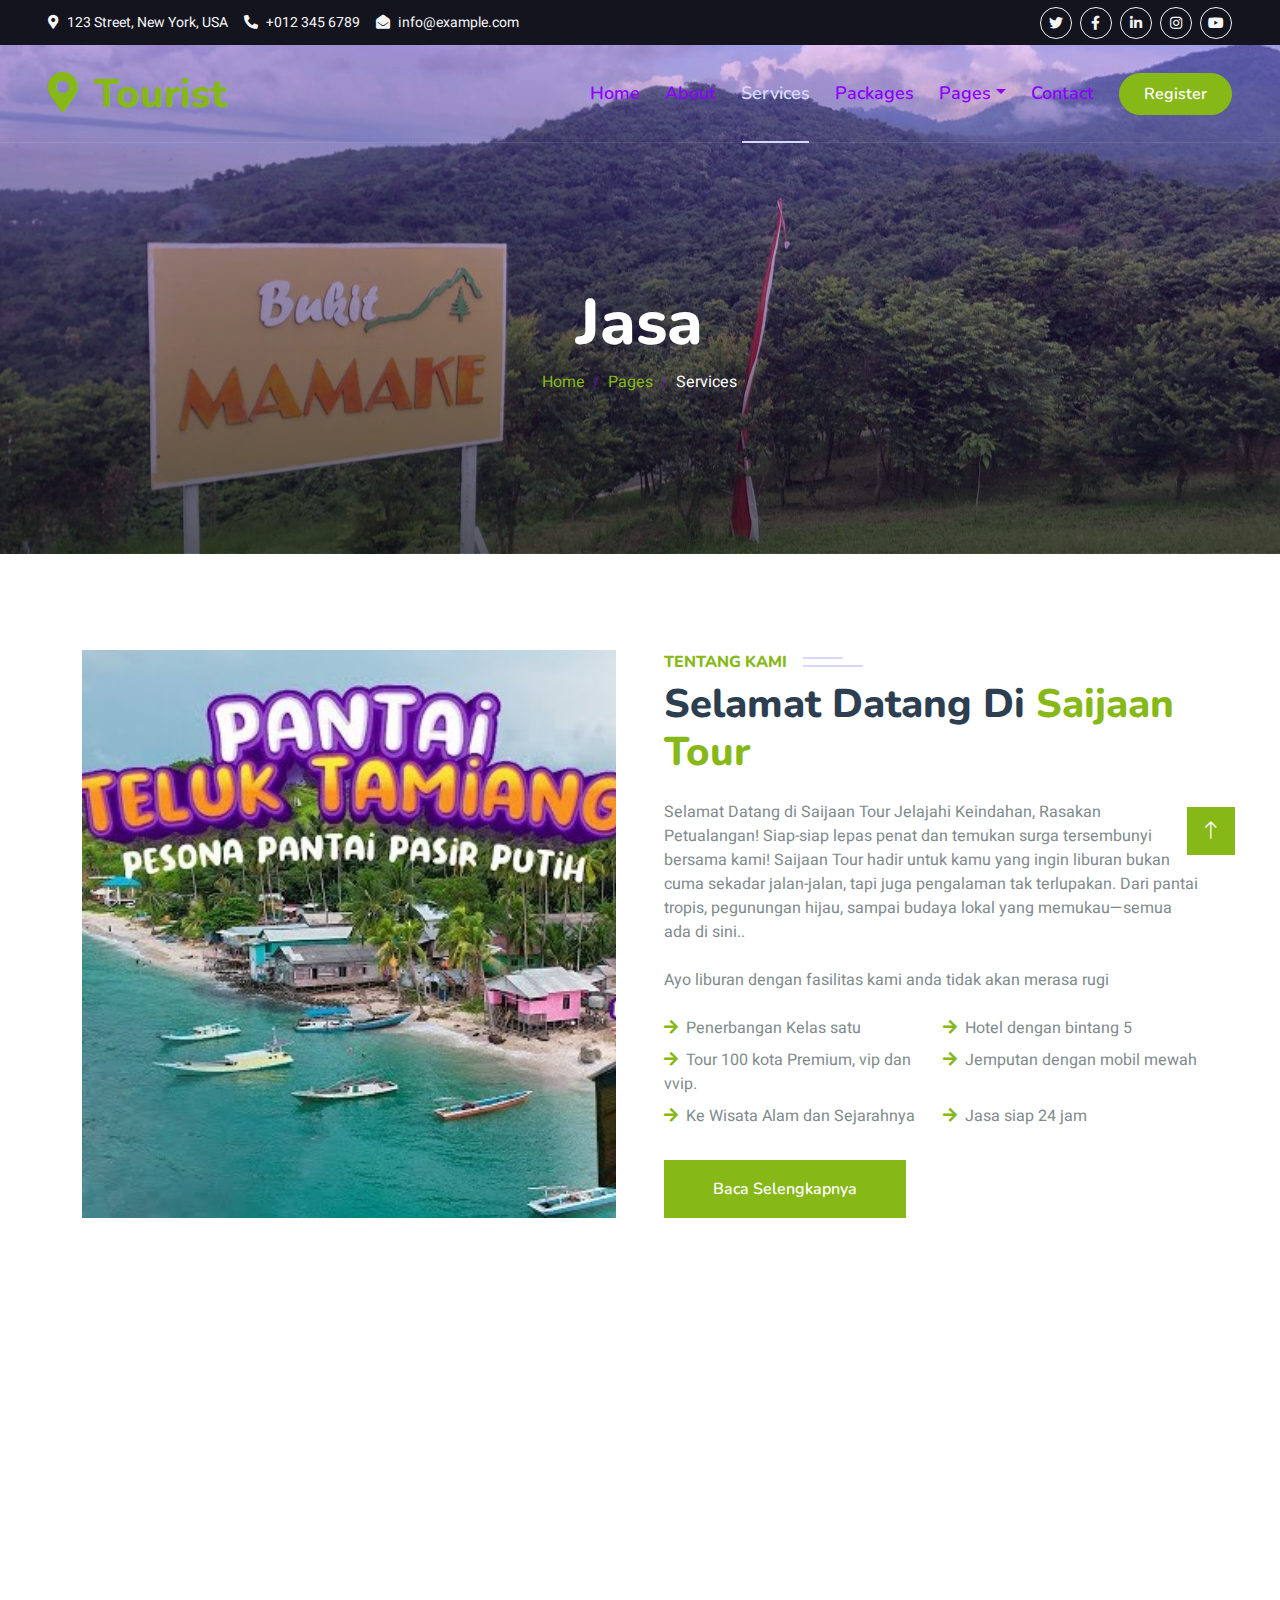
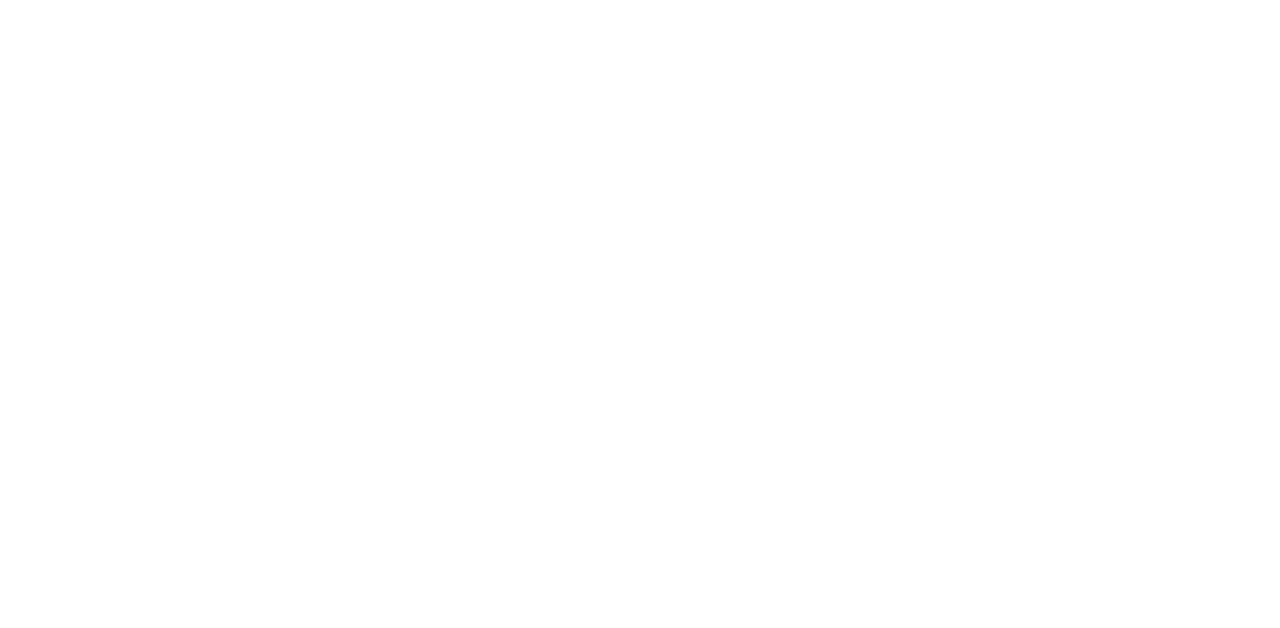
<file: service.html>
<!DOCTYPE html>
<html lang="en">

<head>
    <meta charset="utf-8">
    <title>Tourist - Travel Agency HTML Template</title>
    <meta content="width=device-width, initial-scale=1.0" name="viewport">
    <meta content="" name="keywords">
    <meta content="" name="description">

    <!-- Favicon -->
    <link href="img/favicon.ico" rel="icon">

    <!-- Google Web Fonts -->
    <link rel="preconnect" href="https://fonts.googleapis.com">
    <link rel="preconnect" href="https://fonts.gstatic.com" crossorigin>
    <link href="https://fonts.googleapis.com/css2?family=Heebo:wght@400;500;600&family=Nunito:wght@600;700;800&display=swap" rel="stylesheet">

    <!-- Icon Font Stylesheet -->
    <link href="https://cdnjs.cloudflare.com/ajax/libs/font-awesome/5.10.0/css/all.min.css" rel="stylesheet">
    <link href="https://cdn.jsdelivr.net/npm/bootstrap-icons@1.4.1/font/bootstrap-icons.css" rel="stylesheet">

    <!-- Libraries Stylesheet -->
    <link href="lib/animate/animate.min.css" rel="stylesheet">
    <link href="lib/owlcarousel/assets/owl.carousel.min.css" rel="stylesheet">
    <link href="lib/tempusdominus/css/tempusdominus-bootstrap-4.min.css" rel="stylesheet" />

    <!-- Customized Bootstrap Stylesheet -->
    <link href="css/bootstrap.min.css" rel="stylesheet">

    <!-- Template Stylesheet -->
    <link href="css/style.css" rel="stylesheet">
</head>

<body>
    <!-- Spinner Start -->
    <div id="spinner" class="show bg-white position-fixed translate-middle w-100 vh-100 top-50 start-50 d-flex align-items-center justify-content-center">
        <div class="spinner-border text-primary" style="width: 3rem; height: 3rem;" role="status">
            <span class="sr-only">Loading...</span>
        </div>
    </div>
    <!-- Spinner End -->


    <!-- Topbar Start -->
    <div class="container-fluid bg-dark px-5 d-none d-lg-block">
        <div class="row gx-0">
            <div class="col-lg-8 text-center text-lg-start mb-2 mb-lg-0">
                <div class="d-inline-flex align-items-center" style="height: 45px;">
                    <small class="me-3 text-light"><i class="fa fa-map-marker-alt me-2"></i>123 Street, New York, USA</small>
                    <small class="me-3 text-light"><i class="fa fa-phone-alt me-2"></i>+012 345 6789</small>
                    <small class="text-light"><i class="fa fa-envelope-open me-2"></i>info@example.com</small>
                </div>
            </div>
            <div class="col-lg-4 text-center text-lg-end">
                <div class="d-inline-flex align-items-center" style="height: 45px;">
                    <a class="btn btn-sm btn-outline-light btn-sm-square rounded-circle me-2" href=""><i class="fab fa-twitter fw-normal"></i></a>
                    <a class="btn btn-sm btn-outline-light btn-sm-square rounded-circle me-2" href=""><i class="fab fa-facebook-f fw-normal"></i></a>
                    <a class="btn btn-sm btn-outline-light btn-sm-square rounded-circle me-2" href=""><i class="fab fa-linkedin-in fw-normal"></i></a>
                    <a class="btn btn-sm btn-outline-light btn-sm-square rounded-circle me-2" href=""><i class="fab fa-instagram fw-normal"></i></a>
                    <a class="btn btn-sm btn-outline-light btn-sm-square rounded-circle" href=""><i class="fab fa-youtube fw-normal"></i></a>
                </div>
            </div>
        </div>
    </div>
    <!-- Topbar End -->


    <!-- Navbar & Hero Start -->
    <div class="container-fluid position-relative p-0">
        <nav class="navbar navbar-expand-lg navbar-light px-4 px-lg-5 py-3 py-lg-0">
            <a href="" class="navbar-brand p-0">
                <h1 class="text-primary m-0"><i class="fa fa-map-marker-alt me-3"></i>Tourist</h1>
                <!-- <img src="img/logo.png" alt="Logo"> -->
            </a>
            <button class="navbar-toggler" type="button" data-bs-toggle="collapse" data-bs-target="#navbarCollapse">
                <span class="fa fa-bars"></span>
            </button>
            <div class="collapse navbar-collapse" id="navbarCollapse">
                <div class="navbar-nav ms-auto py-0">
                    <a href="index.html" class="nav-item nav-link">Home</a>
                    <a href="about.html" class="nav-item nav-link">About</a>
                    <a href="service.html" class="nav-item nav-link active">Services</a>
                    <a href="package.html" class="nav-item nav-link">Packages</a>
                    <div class="nav-item dropdown">
                        <a href="#" class="nav-link dropdown-toggle" data-bs-toggle="dropdown">Pages</a>
                        <div class="dropdown-menu m-0">
                            <a href="destination.html" class="dropdown-item">Destination</a>
                            <a href="booking.html" class="dropdown-item">Booking</a>
                            <a href="team.html" class="dropdown-item">Travel Guides</a>
                            <a href="testimonial.html" class="dropdown-item">Testimonial</a>
                            <a href="404.html" class="dropdown-item">404 Page</a>
                        </div>
                    </div>
                    <a href="contact.html" class="nav-item nav-link">Contact</a>
                </div>
                <a href="" class="btn btn-primary rounded-pill py-2 px-4">Register</a>
            </div>
        </nav>

        <div class="container-fluid bg-primary py-5 mb-5 hero-header">
            <div class="container py-5">
                <div class="row justify-content-center py-5">
                    <div class="col-lg-10 pt-lg-5 mt-lg-5 text-center">
                        <h1 class="display-3 text-white animated slideInDown">Jasa</h1>
                        <nav aria-label="breadcrumb">
                            <ol class="breadcrumb justify-content-center">
                                <li class="breadcrumb-item"><a href="#">Home</a></li>
                                <li class="breadcrumb-item"><a href="#">Pages</a></li>
                                <li class="breadcrumb-item text-white active" aria-current="page">Services</li>
                            </ol>
                        </nav>
                    </div>
                </div>
            </div>
        </div>
    </div>
    <!-- Navbar & Hero End -->


      <!-- About Start -->
      <div class="container-xxl py-5">
        <div class="container">
            <div class="row g-5">
                <div class="col-lg-6 wow fadeInUp" data-wow-delay="0.1s" style="min-height: 400px;">
                    <div class="position-relative h-100">
                        <img class="img-fluid position-absolute w-100 h-100" src="img/Pantai Tamiang.jpg" alt="" style="object-fit: cover;">
                    </div>
                </div>
                <div class="col-lg-6 wow fadeInUp" data-wow-delay="0.3s">
                    <h6 class="section-title bg-white text-start text-primary pe-3">Tentang kami</h6>
                    <h1 class="mb-4">Selamat Datang Di <span class="text-primary">Saijaan Tour</span></h1>
                    <p class="mb-4">Selamat Datang di Saijaan Tour

                        Jelajahi Keindahan, Rasakan Petualangan!
                        
                        Siap-siap lepas penat dan temukan surga tersembunyi bersama kami!
                        Saijaan Tour hadir untuk kamu yang ingin liburan bukan cuma sekadar jalan-jalan, tapi juga pengalaman tak terlupakan.
                        Dari pantai tropis, pegunungan hijau, sampai budaya lokal yang memukau—semua ada di sini..</p>
                    <p class="mb-4">Ayo liburan dengan fasilitas kami anda tidak akan merasa rugi</p>
                    <div class="row gy-2 gx-4 mb-4">
                        <div class="col-sm-6">
                            <p class="mb-0"><i class="fa fa-arrow-right text-primary me-2"></i>Penerbangan Kelas satu</p>
                        </div>
                        <div class="col-sm-6">
                            <p class="mb-0"><i class="fa fa-arrow-right text-primary me-2"></i>Hotel dengan bintang 5</p>
                        </div>
                        <div class="col-sm-6">
                            <p class="mb-0"><i class="fa fa-arrow-right text-primary me-2"></i>Tour 100 kota Premium, vip dan vvip.</p>
                        </div>
                        <div class="col-sm-6">
                            <p class="mb-0"><i class="fa fa-arrow-right text-primary me-2"></i>Jemputan dengan mobil mewah</p>
                        </div>
                        <div class="col-sm-6">
                            <p class="mb-0"><i class="fa fa-arrow-right text-primary me-2"></i>Ke Wisata Alam dan Sejarahnya</p>
                        </div>
                        <div class="col-sm-6">
                            <p class="mb-0"><i class="fa fa-arrow-right text-primary me-2"></i>Jasa siap 24 jam</p>
                        </div>
                    </div>
                    <a class="btn btn-primary py-3 px-5 mt-2" href="">Baca Selengkapnya</a>
                </div>
            </div>
        </div>
    </div>
    <!-- About End -->


    <!-- Testimonial Start -->
    <div class="container-xxl py-5 wow fadeInUp" data-wow-delay="0.1s">
        <div class="container">
            <div class="text-center">
                <h6 class="section-title bg-white text-center text-primary px-3">Testi</h6>
                <h1 class="mb-5">Our Clients Say!!!</h1>
            </div>
            <div class="owl-carousel testimonial-carousel position-relative">
                <div class="testimonial-item bg-white text-center border p-4">
                    <img class="bg-white rounded-circle shadow p-1 mx-auto mb-3" src="img/lumbud.jpeg" style="width: 80px; height: 80px;">
                    <h5 class="mb-0">Lumbud</h5>
                    <p>Singapoer, panajam</p>
                    <p class="mb-0">HHHMmmmmmmmm , hmmhmhmhmhmmmmm hmmmmmm..... cahhhkk.....</p>
                </div>
                <div class="testimonial-item bg-white text-center border p-4">
                    <img class="bg-white rounded-circle shadow p-1 mx-auto mb-3" src="img/attah patah.jpeg" style="width: 80px; height: 80px;">
                    <h5 class="mb-0">attah patah/h5>
                    <p>Marabatuan, Halimau</p>
                    <p class="mt-2 mb-0">pokoknya tu asik pangdah.</p>
                </div>
            </div>
        </div>
    </div>
    <!-- Testimonial End -->
        

  <!-- Footer Start -->
    <div class="container-fluid bg-dark text-light footer pt-5 mt-5 wow fadeIn" data-wow-delay="0.1s">
        <div class="container py-5">
            <div class="row g-5">
                <div class="col-lg-3 col-md-6">
                    <h4 class="text-white mb-3">Perusahaan</h4>
                    <a class="btn btn-link" href="">Tentang kami</a>
                    <a class="btn btn-link" href="">Dihubungi</a>
                    <a class="btn btn-link" href="">Keamanan</a>
                    <a class="btn btn-link" href="">Ketentuan & KOndisi</a>
                    <a class="btn btn-link" href="">Pertanyaan umum & bantuan</a>
                </div>
                <div class="col-lg-3 col-md-6">
                    <h4 class="text-white mb-3">Kontak</h4>
                    <p class="mb-2"><i class="fa fa-map-marker-alt me-3"></i>123 Street, Pariaman, Benalu</p>
                    <p class="mb-2"><i class="fa fa-phone-alt me-3"></i>+62 1234 5678 910011</p>
                    <p class="mb-2"><i class="fa fa-envelope me-3"></i>info@saijaantour.com</p>
                    <div class="d-flex pt-2">
                        <a class="btn btn-outline-light btn-social" href=""><i class="fab fa-twitter"></i></a>
                        <a class="btn btn-outline-light btn-social" href=""><i class="fab fa-facebook-f"></i></a>
                        <a class="btn btn-outline-light btn-social" href=""><i class="fab fa-youtube"></i></a>
                        <a class="btn btn-outline-light btn-social" href=""><i class="fab fa-linkedin-in"></i></a>
                    </div>
                </div>
                <div class="col-lg-3 col-md-6">
                    <h4 class="text-white mb-3">Gallery</h4>
                    <div class="row g-2 pt-2">
                        <div class="col-4">
                            <img class="img-fluid bg-light p-1" src="img/puncakkemah.webp" alt="">
                        </div>
                        <div class="col-4">
                            <img class="img-fluid bg-light p-1" src="img/meranti.jpg" alt="">
                        </div>
                        <div class="col-4">
                            <img class="img-fluid bg-light p-1" src="img/mataairbiru.jpeg" alt="">
                        </div>
                        <div class="col-4">
                            <img class="img-fluid bg-light p-1" src="img/meranti.jpg" alt="">
                        </div>
                        <div class="col-4">
                            <img class="img-fluid bg-light p-1" src="img/mataairbiru.jpeg" alt="">
                        </div>
                    </div>
                </div>
                <div class="col-lg-3 col-md-6">
                    <h4 class="text-white mb-3">Berita Terbaru</h4>
                    <p>Semua informasi bisa kalian dapatkan dalam email kami.</p>
                    <div class="position-relative mx-auto" style="max-width: 400px;">
                        <input class="form-control border-primary w-100 py-3 ps-4 pe-5" type="text" placeholder="Your email">
                        <button type="button" class="btn btn-primary py-2 position-absolute top-0 end-0 mt-2 me-2">SignUp</button>
                    </div>
                </div>
            </div>
        </div>
        <div class="container">
            <div class="copyright">
                <div class="row">
                    <div class="col-md-6 text-center text-md-start mb-3 mb-md-0">
                        &copy; <a class="border-bottom" href="#">Your Site Name</a>, All Right Reserved.

                        <!--/*** This template is free as long as you keep the footer author’s credit link/attribution link/backlink. If you'd like to use the template without the footer author’s credit link/attribution link/backlink, you can purchase the Credit Removal License from "https://htmlcodex.com/credit-removal". Thank you for your support. ***/-->
                        Designed By <a class="border-bottom" href="https://htmlcodex.com">HTML Codex</a>
                    </div>
                    <div class="col-md-6 text-center text-md-end">
                        <div class="footer-menu">
                            <a href="">Home</a>
                            <a href="">Cookies</a>
                            <a href="">Help</a>
                            <a href="">FQAs</a>
                        </div>
                    </div>
                </div>
            </div>
        </div>
    </div>
    <!-- Footer End -->


    <!-- Back to Top -->
    <a href="#" class="btn btn-lg btn-primary btn-lg-square back-to-top"><i class="bi bi-arrow-up"></i></a>


    <!-- JavaScript Libraries -->
    <script src="https://code.jquery.com/jquery-3.4.1.min.js"></script>
    <script src="https://cdn.jsdelivr.net/npm/bootstrap@5.0.0/dist/js/bootstrap.bundle.min.js"></script>
    <script src="lib/wow/wow.min.js"></script>
    <script src="lib/easing/easing.min.js"></script>
    <script src="lib/waypoints/waypoints.min.js"></script>
    <script src="lib/owlcarousel/owl.carousel.min.js"></script>
    <script src="lib/tempusdominus/js/moment.min.js"></script>
    <script src="lib/tempusdominus/js/moment-timezone.min.js"></script>
    <script src="lib/tempusdominus/js/tempusdominus-bootstrap-4.min.js"></script>

    <!-- Template Javascript -->
    <script src="js/main.js"></script>
</body>

</html>
</file>
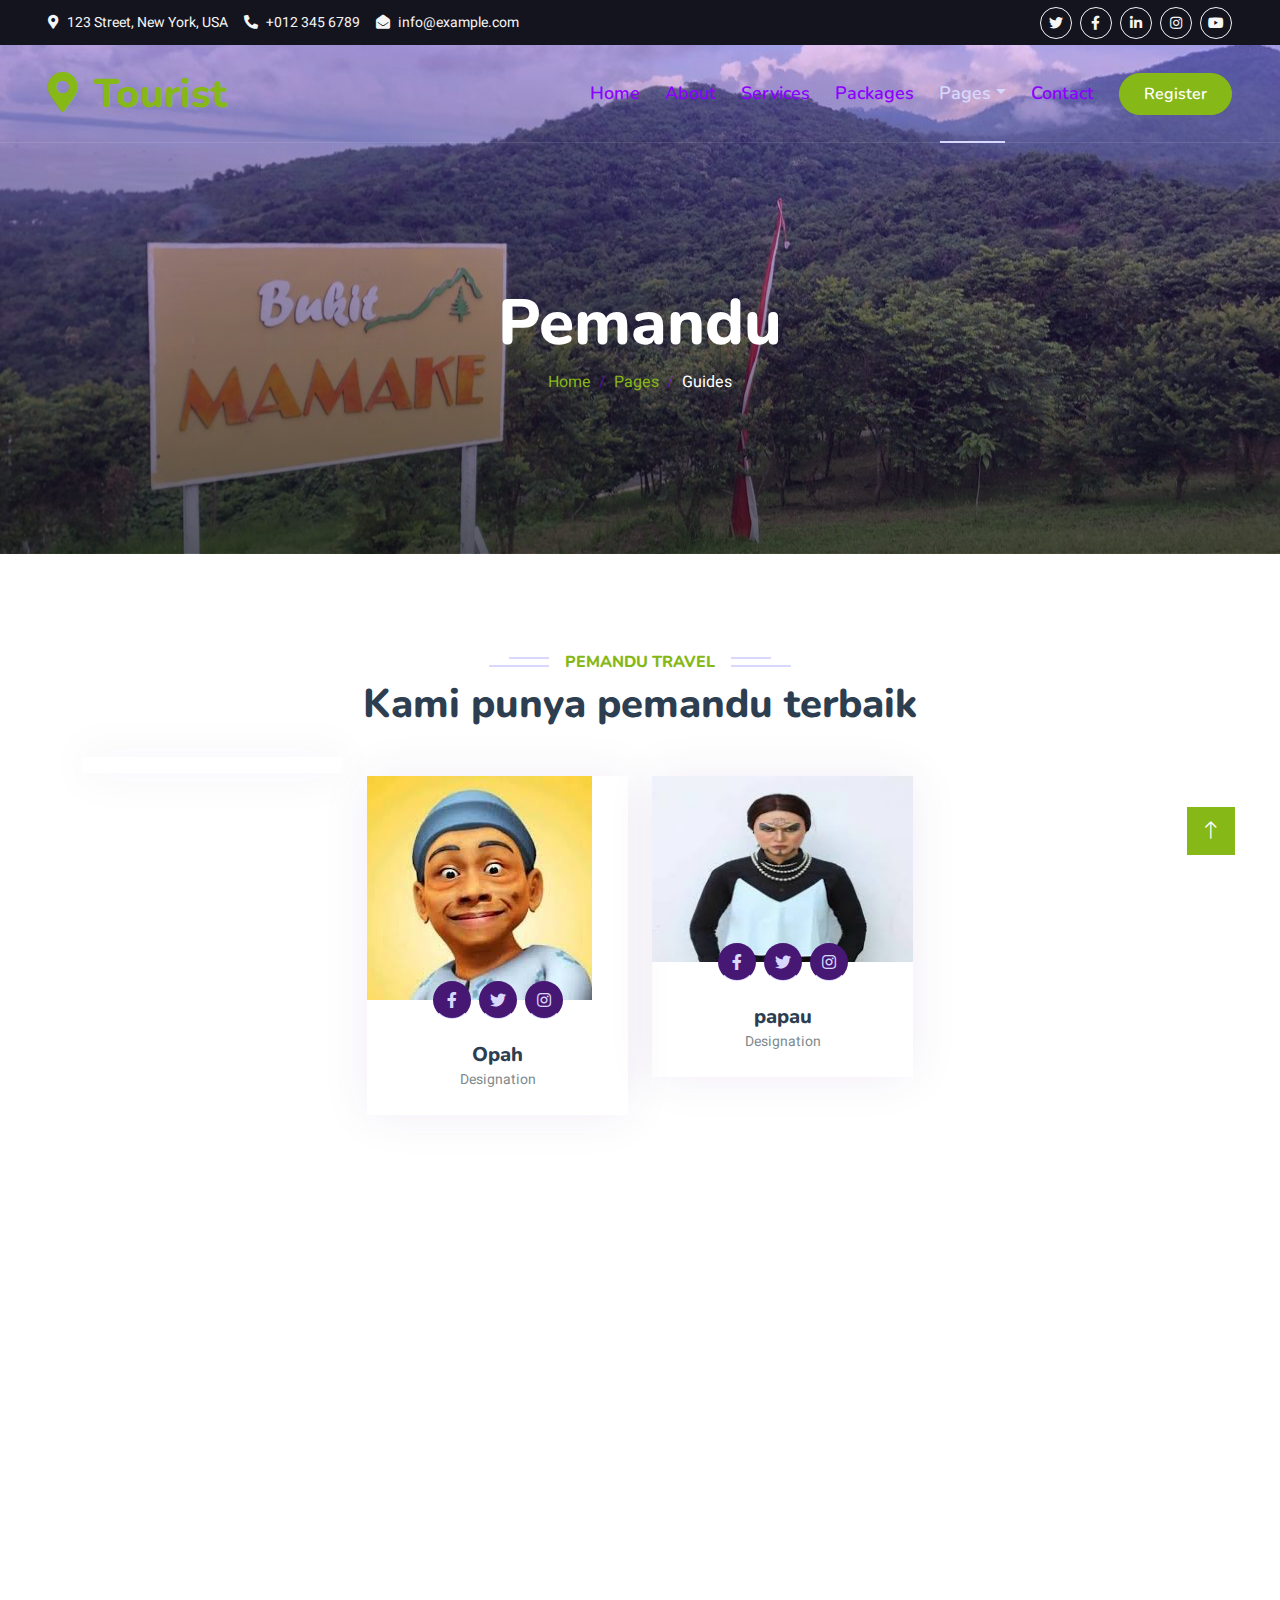
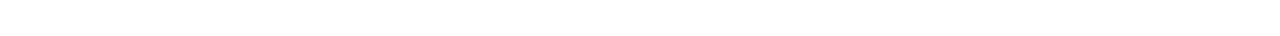
<file: team.html>
<!DOCTYPE html>
<html lang="en">

<head>
    <meta charset="utf-8">
    <title>Tourist - Travel Agency HTML Template</title>
    <meta content="width=device-width, initial-scale=1.0" name="viewport">
    <meta content="" name="keywords">
    <meta content="" name="description">

    <!-- Favicon -->
    <link href="img/favicon.ico" rel="icon">

    <!-- Google Web Fonts -->
    <link rel="preconnect" href="https://fonts.googleapis.com">
    <link rel="preconnect" href="https://fonts.gstatic.com" crossorigin>
    <link href="https://fonts.googleapis.com/css2?family=Heebo:wght@400;500;600&family=Nunito:wght@600;700;800&display=swap" rel="stylesheet">

    <!-- Icon Font Stylesheet -->
    <link href="https://cdnjs.cloudflare.com/ajax/libs/font-awesome/5.10.0/css/all.min.css" rel="stylesheet">
    <link href="https://cdn.jsdelivr.net/npm/bootstrap-icons@1.4.1/font/bootstrap-icons.css" rel="stylesheet">

    <!-- Libraries Stylesheet -->
    <link href="lib/animate/animate.min.css" rel="stylesheet">
    <link href="lib/owlcarousel/assets/owl.carousel.min.css" rel="stylesheet">
    <link href="lib/tempusdominus/css/tempusdominus-bootstrap-4.min.css" rel="stylesheet" />

    <!-- Customized Bootstrap Stylesheet -->
    <link href="css/bootstrap.min.css" rel="stylesheet">

    <!-- Template Stylesheet -->
    <link href="css/style.css" rel="stylesheet">
</head>

<body>
    <!-- Spinner Start -->
    <div id="spinner" class="show bg-white position-fixed translate-middle w-100 vh-100 top-50 start-50 d-flex align-items-center justify-content-center">
        <div class="spinner-border text-primary" style="width: 3rem; height: 3rem;" role="status">
            <span class="sr-only">Loading...</span>
        </div>
    </div>
    <!-- Spinner End -->


    <!-- Topbar Start -->
    <div class="container-fluid bg-dark px-5 d-none d-lg-block">
        <div class="row gx-0">
            <div class="col-lg-8 text-center text-lg-start mb-2 mb-lg-0">
                <div class="d-inline-flex align-items-center" style="height: 45px;">
                    <small class="me-3 text-light"><i class="fa fa-map-marker-alt me-2"></i>123 Street, New York, USA</small>
                    <small class="me-3 text-light"><i class="fa fa-phone-alt me-2"></i>+012 345 6789</small>
                    <small class="text-light"><i class="fa fa-envelope-open me-2"></i>info@example.com</small>
                </div>
            </div>
            <div class="col-lg-4 text-center text-lg-end">
                <div class="d-inline-flex align-items-center" style="height: 45px;">
                    <a class="btn btn-sm btn-outline-light btn-sm-square rounded-circle me-2" href=""><i class="fab fa-twitter fw-normal"></i></a>
                    <a class="btn btn-sm btn-outline-light btn-sm-square rounded-circle me-2" href=""><i class="fab fa-facebook-f fw-normal"></i></a>
                    <a class="btn btn-sm btn-outline-light btn-sm-square rounded-circle me-2" href=""><i class="fab fa-linkedin-in fw-normal"></i></a>
                    <a class="btn btn-sm btn-outline-light btn-sm-square rounded-circle me-2" href=""><i class="fab fa-instagram fw-normal"></i></a>
                    <a class="btn btn-sm btn-outline-light btn-sm-square rounded-circle" href=""><i class="fab fa-youtube fw-normal"></i></a>
                </div>
            </div>
        </div>
    </div>
    <!-- Topbar End -->


    <!-- Navbar & Hero Start -->
    <div class="container-fluid position-relative p-0">
        <nav class="navbar navbar-expand-lg navbar-light px-4 px-lg-5 py-3 py-lg-0">
            <a href="" class="navbar-brand p-0">
                <h1 class="text-primary m-0"><i class="fa fa-map-marker-alt me-3"></i>Tourist</h1>
                <!-- <img src="img/logo.png" alt="Logo"> -->
            </a>
            <button class="navbar-toggler" type="button" data-bs-toggle="collapse" data-bs-target="#navbarCollapse">
                <span class="fa fa-bars"></span>
            </button>
            <div class="collapse navbar-collapse" id="navbarCollapse">
                <div class="navbar-nav ms-auto py-0">
                    <a href="index.html" class="nav-item nav-link">Home</a>
                    <a href="about.html" class="nav-item nav-link">About</a>
                    <a href="service.html" class="nav-item nav-link">Services</a>
                    <a href="package.html" class="nav-item nav-link">Packages</a>
                    <div class="nav-item dropdown">
                        <a href="#" class="nav-link dropdown-toggle active" data-bs-toggle="dropdown">Pages</a>
                        <div class="dropdown-menu m-0">
                            <a href="destination.html" class="dropdown-item">Destination</a>
                            <a href="booking.html" class="dropdown-item">Booking</a>
                            <a href="team.html" class="dropdown-item active">Travel Guides</a>
                            <a href="testimonial.html" class="dropdown-item">Testimonial</a>
                            <a href="404.html" class="dropdown-item">404 Page</a>
                        </div>
                    </div>
                    <a href="contact.html" class="nav-item nav-link">Contact</a>
                </div>
                <a href="" class="btn btn-primary rounded-pill py-2 px-4">Register</a>
            </div>
        </nav>

        <div class="container-fluid bg-primary py-5 mb-5 hero-header">
            <div class="container py-5">
                <div class="row justify-content-center py-5">
                    <div class="col-lg-10 pt-lg-5 mt-lg-5 text-center">
                        <h1 class="display-3 text-white animated slideInDown">Pemandu</h1>
                        <nav aria-label="breadcrumb">
                            <ol class="breadcrumb justify-content-center">
                                <li class="breadcrumb-item"><a href="#">Home</a></li>
                                <li class="breadcrumb-item"><a href="#">Pages</a></li>
                                <li class="breadcrumb-item text-white active" aria-current="page">Guides</li>
                            </ol>
                        </nav>
                    </div>
                </div>
            </div>
        </div>
    </div>
    <!-- Navbar & Hero End -->


    <!-- Team Start -->
    <div class="container-xxl py-5">
        <div class="container">
            <div class="text-center wow fadeInUp" data-wow-delay="0.1s">
                <h6 class="section-title bg-white text-center text-primary px-3">Pemandu Travel</h6>
                <h1 class="mb-5">Kami punya pemandu terbaik</h1>
            </div>            <div class="row g-4">
                <div class="col-lg-3 col-md-6 wow fadeInUp" data-wow-delay="0.1s">
                    <div class="team-item">
                        <div class="position-relative d-flex justify-content-center" style="margin-top: -19px;">
                            
                        </div>
                        <div class="text-center p-2">
                        </div>
                    </div>
                </div>
                <div class="col-lg-3 col-md-6 wow fadeInUp" data-wow-delay="0.3s">
                    <div class="team-item">
                        <div class="overflow-hidden">
                            <img class="img-fluid" src="img/opah.jpeg" alt="">
                        </div>
                        <div class="position-relative d-flex justify-content-center" style="margin-top: -19px;">
                            <a class="btn btn-square mx-1" href=""><i class="fab fa-facebook-f"></i></a>
                            <a class="btn btn-square mx-1" href=""><i class="fab fa-twitter"></i></a>
                            <a class="btn btn-square mx-1" href=""><i class="fab fa-instagram"></i></a>
                        </div>
                        <div class="text-center p-4">
                            <h5 class="mb-0">Opah</h5>
                            <small>Designation</small>
                        </div>
                    </div>
                </div>
                <div class="col-lg-3 col-md-6 wow fadeInUp" data-wow-delay="0.5s">
                    <div class="team-item">
                        <div class="overflow-hidden">
                            <img class="img-fluid" src="img/papau.jpeg" alt="">
                        </div>
                        <div class="position-relative d-flex justify-content-center" style="margin-top: -19px;">
                            <a class="btn btn-square mx-1" href=""><i class="fab fa-facebook-f"></i></a>
                            <a class="btn btn-square mx-1" href=""><i class="fab fa-twitter"></i></a>
                            <a class="btn btn-square mx-1" href=""><i class="fab fa-instagram"></i></a>
                        </div>
                        <div class="text-center p-4">
                            <h5 class="mb-0">papau</h5>
                            <small>Designation</small>
                        </div>
                    </div>
                </div>
    <!-- Team End -->
           
        

  <!-- Footer Start -->
 <div class="container-fluid bg-dark text-light footer pt-5 mt-5 wow fadeIn" data-wow-delay="0.1s">
    <div class="container py-5">
        <div class="row g-5">
            <div class="col-lg-3 col-md-6">
                <h4 class="text-white mb-3">Perusahaan</h4>
                <a class="btn btn-link" href="">Tentang kami</a>
                <a class="btn btn-link" href="">Dihubungi</a>
                <a class="btn btn-link" href="">Keamanan</a>
                <a class="btn btn-link" href="">Ketentuan & KOndisi</a>
                <a class="btn btn-link" href="">Pertanyaan umum & bantuan</a>
            </div>
            <div class="col-lg-3 col-md-6">
                <h4 class="text-white mb-3">Kontak</h4>
                <p class="mb-2"><i class="fa fa-map-marker-alt me-3"></i>123 Street, Pariaman, Benalu</p>
                <p class="mb-2"><i class="fa fa-phone-alt me-3"></i>+62 1234 5678 910011</p>
                <p class="mb-2"><i class="fa fa-envelope me-3"></i>info@saijaantour.com</p>
                <div class="d-flex pt-2">
                    <a class="btn btn-outline-light btn-social" href=""><i class="fab fa-twitter"></i></a>
                    <a class="btn btn-outline-light btn-social" href=""><i class="fab fa-facebook-f"></i></a>
                    <a class="btn btn-outline-light btn-social" href=""><i class="fab fa-youtube"></i></a>
                    <a class="btn btn-outline-light btn-social" href=""><i class="fab fa-linkedin-in"></i></a>
                </div>
            </div>
            <div class="col-lg-3 col-md-6">
                <h4 class="text-white mb-3">Gallery</h4>
                <div class="row g-2 pt-2">
                    <div class="col-4">
                        <img class="img-fluid bg-light p-1" src="img/puncakkemah.webp" alt="">
                    </div>
                    <div class="col-4">
                        <img class="img-fluid bg-light p-1" src="img/meranti.jpg" alt="">
                    </div>
                    <div class="col-4">
                        <img class="img-fluid bg-light p-1" src="img/mataairbiru.jpeg" alt="">
                    </div>
                    <div class="col-4">
                        <img class="img-fluid bg-light p-1" src="img/meranti.jpg" alt="">
                    </div>
                    <div class="col-4">
                        <img class="img-fluid bg-light p-1" src="img/mataairbiru.jpeg" alt="">
                    </div>
                </div>
            </div>
            <div class="col-lg-3 col-md-6">
                <h4 class="text-white mb-3">Berita Terbaru</h4>
                <p>Semua informasi bisa kalian dapatkan dalam email kami.</p>
                <div class="position-relative mx-auto" style="max-width: 400px;">
                    <input class="form-control border-primary w-100 py-3 ps-4 pe-5" type="text" placeholder="Your email">
                    <button type="button" class="btn btn-primary py-2 position-absolute top-0 end-0 mt-2 me-2">SignUp</button>
                </div>
            </div>
        </div>
    </div>
    <div class="container">
        <div class="copyright">
            <div class="row">
                <div class="col-md-6 text-center text-md-start mb-3 mb-md-0">
                    &copy; <a class="border-bottom" href="#">Your Site Name</a>, All Right Reserved.

                    <!--/*** This template is free as long as you keep the footer author’s credit link/attribution link/backlink. If you'd like to use the template without the footer author’s credit link/attribution link/backlink, you can purchase the Credit Removal License from "https://htmlcodex.com/credit-removal". Thank you for your support. ***/-->
                    Designed By <a class="border-bottom" href="https://htmlcodex.com">HTML Codex</a>
                </div>
                <div class="col-md-6 text-center text-md-end">
                    <div class="footer-menu">
                        <a href="">Home</a>
                        <a href="">Cookies</a>
                        <a href="">Help</a>
                        <a href="">FQAs</a>
                    </div>
                </div>
            </div>
        </div>
    </div>
</div>
<!-- Footer End -->


<!-- Back to Top -->
<a href="#" class="btn btn-lg btn-primary btn-lg-square back-to-top"><i class="bi bi-arrow-up"></i></a>


<!-- JavaScript Libraries -->
<script src="https://code.jquery.com/jquery-3.4.1.min.js"></script>
<script src="https://cdn.jsdelivr.net/npm/bootstrap@5.0.0/dist/js/bootstrap.bundle.min.js"></script>
<script src="lib/wow/wow.min.js"></script>
<script src="lib/easing/easing.min.js"></script>
<script src="lib/waypoints/waypoints.min.js"></script>
<script src="lib/owlcarousel/owl.carousel.min.js"></script>
<script src="lib/tempusdominus/js/moment.min.js"></script>
<script src="lib/tempusdominus/js/moment-timezone.min.js"></script>
<script src="lib/tempusdominus/js/tempusdominus-bootstrap-4.min.js"></script>

<!-- Template Javascript -->


    <!-- Back to Top -->
    <a href="#" class="btn btn-lg btn-primary btn-lg-square back-to-top"><i class="bi bi-arrow-up"></i></a>


    <!-- JavaScript Libraries -->
    <script src="https://code.jquery.com/jquery-3.4.1.min.js"></script>
    <script src="https://cdn.jsdelivr.net/npm/bootstrap@5.0.0/dist/js/bootstrap.bundle.min.js"></script>
    <script src="lib/wow/wow.min.js"></script>
    <script src="lib/easing/easing.min.js"></script>
    <script src="lib/waypoints/waypoints.min.js"></script>
    <script src="lib/owlcarousel/owl.carousel.min.js"></script>
    <script src="lib/tempusdominus/js/moment.min.js"></script>
    <script src="lib/tempusdominus/js/moment-timezone.min.js"></script>
    <script src="lib/tempusdominus/js/tempusdominus-bootstrap-4.min.js"></script>

    <!-- Template Javascript -->
    <script src="js/main.js"></script>
</body>

</html>
</file>
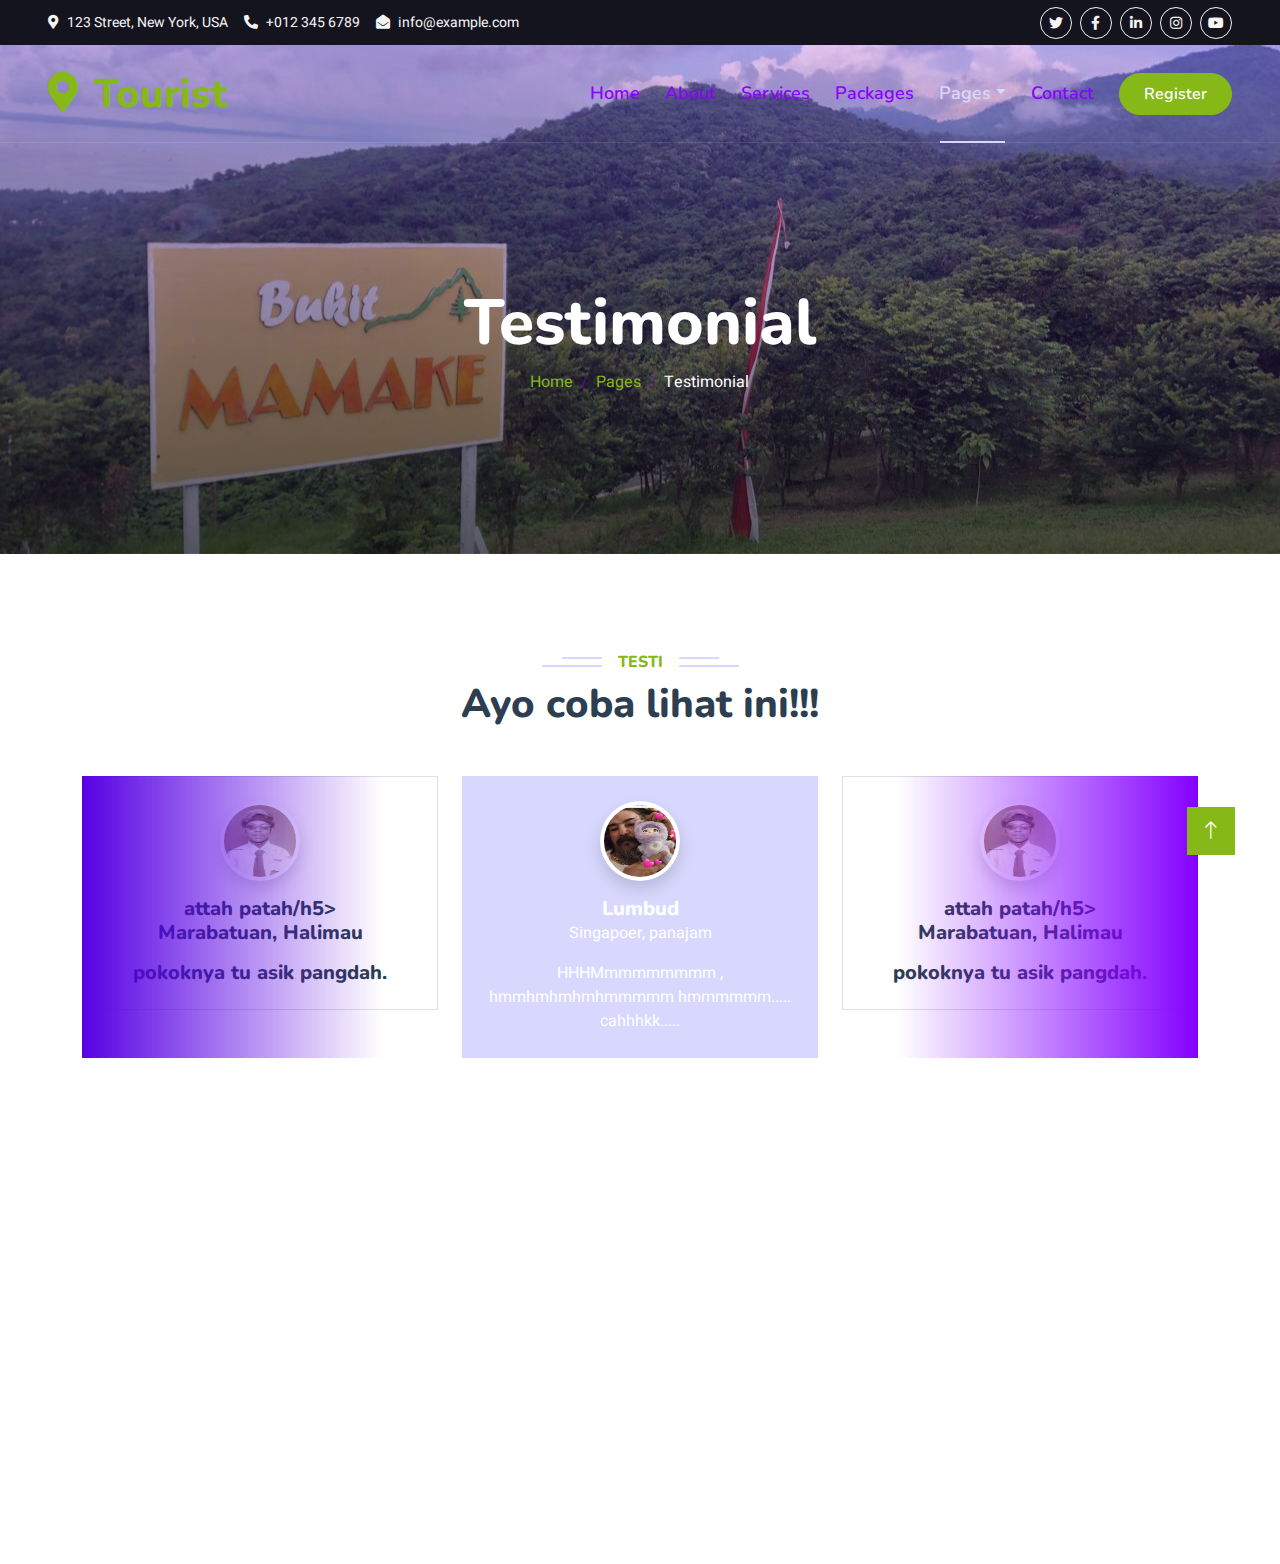
<file: testimonial.html>
<!DOCTYPE html>
<html lang="en">

<head>
    <meta charset="utf-8">
    <title>Tourist - Travel Agency HTML Template</title>
    <meta content="width=device-width, initial-scale=1.0" name="viewport">
    <meta content="" name="keywords">
    <meta content="" name="description">

    <!-- Favicon -->
    <link href="img/favicon.ico" rel="icon">

    <!-- Google Web Fonts -->
    <link rel="preconnect" href="https://fonts.googleapis.com">
    <link rel="preconnect" href="https://fonts.gstatic.com" crossorigin>
    <link href="https://fonts.googleapis.com/css2?family=Heebo:wght@400;500;600&family=Nunito:wght@600;700;800&display=swap" rel="stylesheet">

    <!-- Icon Font Stylesheet -->
    <link href="https://cdnjs.cloudflare.com/ajax/libs/font-awesome/5.10.0/css/all.min.css" rel="stylesheet">
    <link href="https://cdn.jsdelivr.net/npm/bootstrap-icons@1.4.1/font/bootstrap-icons.css" rel="stylesheet">

    <!-- Libraries Stylesheet -->
    <link href="lib/animate/animate.min.css" rel="stylesheet">
    <link href="lib/owlcarousel/assets/owl.carousel.min.css" rel="stylesheet">
    <link href="lib/tempusdominus/css/tempusdominus-bootstrap-4.min.css" rel="stylesheet" />

    <!-- Customized Bootstrap Stylesheet -->
    <link href="css/bootstrap.min.css" rel="stylesheet">

    <!-- Template Stylesheet -->
    <link href="css/style.css" rel="stylesheet">
</head>

<body>
    <!-- Spinner Start -->
    <div id="spinner" class="show bg-white position-fixed translate-middle w-100 vh-100 top-50 start-50 d-flex align-items-center justify-content-center">
        <div class="spinner-border text-primary" style="width: 3rem; height: 3rem;" role="status">
            <span class="sr-only">Loading...</span>
        </div>
    </div>
    <!-- Spinner End -->


    <!-- Topbar Start -->
    <div class="container-fluid bg-dark px-5 d-none d-lg-block">
        <div class="row gx-0">
            <div class="col-lg-8 text-center text-lg-start mb-2 mb-lg-0">
                <div class="d-inline-flex align-items-center" style="height: 45px;">
                    <small class="me-3 text-light"><i class="fa fa-map-marker-alt me-2"></i>123 Street, New York, USA</small>
                    <small class="me-3 text-light"><i class="fa fa-phone-alt me-2"></i>+012 345 6789</small>
                    <small class="text-light"><i class="fa fa-envelope-open me-2"></i>info@example.com</small>
                </div>
            </div>
            <div class="col-lg-4 text-center text-lg-end">
                <div class="d-inline-flex align-items-center" style="height: 45px;">
                    <a class="btn btn-sm btn-outline-light btn-sm-square rounded-circle me-2" href=""><i class="fab fa-twitter fw-normal"></i></a>
                    <a class="btn btn-sm btn-outline-light btn-sm-square rounded-circle me-2" href=""><i class="fab fa-facebook-f fw-normal"></i></a>
                    <a class="btn btn-sm btn-outline-light btn-sm-square rounded-circle me-2" href=""><i class="fab fa-linkedin-in fw-normal"></i></a>
                    <a class="btn btn-sm btn-outline-light btn-sm-square rounded-circle me-2" href=""><i class="fab fa-instagram fw-normal"></i></a>
                    <a class="btn btn-sm btn-outline-light btn-sm-square rounded-circle" href=""><i class="fab fa-youtube fw-normal"></i></a>
                </div>
            </div>
        </div>
    </div>
    <!-- Topbar End -->


    <!-- Navbar & Hero Start -->
    <div class="container-fluid position-relative p-0">
        <nav class="navbar navbar-expand-lg navbar-light px-4 px-lg-5 py-3 py-lg-0">
            <a href="" class="navbar-brand p-0">
                <h1 class="text-primary m-0"><i class="fa fa-map-marker-alt me-3"></i>Tourist</h1>
                <!-- <img src="img/logo.png" alt="Logo"> -->
            </a>
            <button class="navbar-toggler" type="button" data-bs-toggle="collapse" data-bs-target="#navbarCollapse">
                <span class="fa fa-bars"></span>
            </button>
            <div class="collapse navbar-collapse" id="navbarCollapse">
                <div class="navbar-nav ms-auto py-0">
                    <a href="index.html" class="nav-item nav-link">Home</a>
                    <a href="about.html" class="nav-item nav-link">About</a>
                    <a href="service.html" class="nav-item nav-link">Services</a>
                    <a href="package.html" class="nav-item nav-link">Packages</a>
                    <div class="nav-item dropdown">
                        <a href="#" class="nav-link dropdown-toggle active" data-bs-toggle="dropdown">Pages</a>
                        <div class="dropdown-menu m-0">
                            <a href="destination.html" class="dropdown-item">Destination</a>
                            <a href="booking.html" class="dropdown-item">Booking</a>
                            <a href="team.html" class="dropdown-item">Travel Guides</a>
                            <a href="testimonial.html" class="dropdown-item active">Testimonial</a>
                            <a href="404.html" class="dropdown-item">404 Page</a>
                        </div>
                    </div>
                    <a href="contact.html" class="nav-item nav-link">Contact</a>
                </div>
                <a href="" class="btn btn-primary rounded-pill py-2 px-4">Register</a>
            </div>
        </nav>

        <div class="container-fluid bg-primary py-5 mb-5 hero-header">
            <div class="container py-5">
                <div class="row justify-content-center py-5">
                    <div class="col-lg-10 pt-lg-5 mt-lg-5 text-center">
                        <h1 class="display-3 text-white animated slideInDown">Testimonial</h1>
                        <nav aria-label="breadcrumb">
                            <ol class="breadcrumb justify-content-center">
                                <li class="breadcrumb-item"><a href="#">Home</a></li>
                                <li class="breadcrumb-item"><a href="#">Pages</a></li>
                                <li class="breadcrumb-item text-white active" aria-current="page">Testimonial</li>
                            </ol>
                        </nav>
                    </div>
                </div>
            </div>
        </div>
    </div>
    <!-- Navbar & Hero End -->


   <!-- Testimonial Start -->
   <div class="container-xxl py-5 wow fadeInUp" data-wow-delay="0.1s">
    <div class="container">
        <div class="text-center">
            <h6 class="section-title bg-white text-center text-primary px-3">Testi</h6>
            <h1 class="mb-5">Ayo coba lihat ini!!!</h1>
        </div>
        <div class="owl-carousel testimonial-carousel position-relative">
            <div class="testimonial-item bg-white text-center border p-4">
                <img class="bg-white rounded-circle shadow p-1 mx-auto mb-3" src="img/lumbud.jpeg" style="width: 80px; height: 80px;">
                <h5 class="mb-0">Lumbud</h5>
                <p>Singapoer, panajam</p>
                <p class="mb-0">HHHMmmmmmmmm , hmmhmhmhmhmmmmm hmmmmmm..... cahhhkk.....</p>
            </div>
            <div class="testimonial-item bg-white text-center border p-4">
                <img class="bg-white rounded-circle shadow p-1 mx-auto mb-3" src="img/attah patah.jpeg" style="width: 80px; height: 80px;">
                <h5 class="mb-0">attah patah/h5>
                <p>Marabatuan, Halimau</p>
                <p class="mt-2 mb-0">pokoknya tu asik pangdah.</p>
            </div>
        </div>
    </div>
</div>
<!-- Testimonial End -->
        

  <!-- Footer Start -->
  <div class="container-fluid bg-dark text-light footer pt-5 mt-5 wow fadeIn" data-wow-delay="0.1s">
    <div class="container py-5">
        <div class="row g-5">
            <div class="col-lg-3 col-md-6">
                <h4 class="text-white mb-3">Perusahaan</h4>
                <a class="btn btn-link" href="">Tentang kami</a>
                <a class="btn btn-link" href="">Dihubungi</a>
                <a class="btn btn-link" href="">Keamanan</a>
                <a class="btn btn-link" href="">Ketentuan & KOndisi</a>
                <a class="btn btn-link" href="">Pertanyaan umum & bantuan</a>
            </div>
            <div class="col-lg-3 col-md-6">
                <h4 class="text-white mb-3">Kontak</h4>
                <p class="mb-2"><i class="fa fa-map-marker-alt me-3"></i>123 Street, Pariaman, Benalu</p>
                <p class="mb-2"><i class="fa fa-phone-alt me-3"></i>+62 1234 5678 910011</p>
                <p class="mb-2"><i class="fa fa-envelope me-3"></i>info@saijaantour.com</p>
                <div class="d-flex pt-2">
                    <a class="btn btn-outline-light btn-social" href=""><i class="fab fa-twitter"></i></a>
                    <a class="btn btn-outline-light btn-social" href=""><i class="fab fa-facebook-f"></i></a>
                    <a class="btn btn-outline-light btn-social" href=""><i class="fab fa-youtube"></i></a>
                    <a class="btn btn-outline-light btn-social" href=""><i class="fab fa-linkedin-in"></i></a>
                </div>
            </div>
            <div class="col-lg-3 col-md-6">
                <h4 class="text-white mb-3">Gallery</h4>
                <div class="row g-2 pt-2">
                    <div class="col-4">
                        <img class="img-fluid bg-light p-1" src="img/puncakkemah.webp" alt="">
                    </div>
                    <div class="col-4">
                        <img class="img-fluid bg-light p-1" src="img/meranti.jpg" alt="">
                    </div>
                    <div class="col-4">
                        <img class="img-fluid bg-light p-1" src="img/mataairbiru.jpeg" alt="">
                    </div>
                    <div class="col-4">
                        <img class="img-fluid bg-light p-1" src="img/meranti.jpg" alt="">
                    </div>
                    <div class="col-4">
                        <img class="img-fluid bg-light p-1" src="img/mataairbiru.jpeg" alt="">
                    </div>
                </div>
            </div>
            <div class="col-lg-3 col-md-6">
                <h4 class="text-white mb-3">Berita Terbaru</h4>
                <p>Semua informasi bisa kalian dapatkan dalam email kami.</p>
                <div class="position-relative mx-auto" style="max-width: 400px;">
                    <input class="form-control border-primary w-100 py-3 ps-4 pe-5" type="text" placeholder="Your email">
                    <button type="button" class="btn btn-primary py-2 position-absolute top-0 end-0 mt-2 me-2">SignUp</button>
                </div>
            </div>
        </div>
    </div>
    <div class="container">
        <div class="copyright">
            <div class="row">
                <div class="col-md-6 text-center text-md-start mb-3 mb-md-0">
                    &copy; <a class="border-bottom" href="#">Your Site Name</a>, All Right Reserved.

                    <!--/*** This template is free as long as you keep the footer author’s credit link/attribution link/backlink. If you'd like to use the template without the footer author’s credit link/attribution link/backlink, you can purchase the Credit Removal License from "https://htmlcodex.com/credit-removal". Thank you for your support. ***/-->
                    Designed By <a class="border-bottom" href="https://htmlcodex.com">HTML Codex</a>
                </div>
                <div class="col-md-6 text-center text-md-end">
                    <div class="footer-menu">
                        <a href="">Home</a>
                        <a href="">Cookies</a>
                        <a href="">Help</a>
                        <a href="">FQAs</a>
                    </div>
                </div>
            </div>
        </div>
    </div>
</div>
<!-- Footer End -->


<!-- Back to Top -->
<a href="#" class="btn btn-lg btn-primary btn-lg-square back-to-top"><i class="bi bi-arrow-up"></i></a>


<!-- JavaScript Libraries -->
<script src="https://code.jquery.com/jquery-3.4.1.min.js"></script>
<script src="https://cdn.jsdelivr.net/npm/bootstrap@5.0.0/dist/js/bootstrap.bundle.min.js"></script>
<script src="lib/wow/wow.min.js"></script>
<script src="lib/easing/easing.min.js"></script>
<script src="lib/waypoints/waypoints.min.js"></script>
<script src="lib/owlcarousel/owl.carousel.min.js"></script>
<script src="lib/tempusdominus/js/moment.min.js"></script>
<script src="lib/tempusdominus/js/moment-timezone.min.js"></script>
<script src="lib/tempusdominus/js/tempusdominus-bootstrap-4.min.js"></script>

<!-- Template Javascript -->
    <script src="js/main.js"></script>
</body>

</html>
</file>
<file: css/style.css>
/********** Template CSS **********/
:root {
    --primary: #d8d8ff;
    --secondary: #FE8800;
    --light: #F5F5F5;
    --dark: #14141F;
}

.fw-medium {
    font-weight: 600 !important;
}

.fw-semi-bold {
    font-weight: 700 !important;
}

.back-to-top {
    position: fixed;
    display: none;
    right: 45px;
    bottom: 45px;
    z-index: 99;
}


/*** Spinner ***/
#spinner {
    opacity: 0;
    visibility: hidden;
    transition: opacity .5s ease-out, visibility 0s linear .5s;
    z-index: 99999;
}

#spinner.show {
    transition: opacity .5s ease-out, visibility 0s linear 0s;
    visibility: visible;
    opacity: 1;
}


/*** Button ***/
.btn {
    font-family: 'Nunito', sans-serif;
    font-weight: 600;
    transition: .5s;
}

.btn.btn-primary,
.btn.btn-secondary {
    color: #FFFFFF;
}

.btn-square {
    width: 38px;
    height: 38px;
}

.btn-sm-square {
    width: 32px;
    height: 32px;
}

.btn-lg-square {
    width: 48px;
    height: 48px;
}

.btn-square,
.btn-sm-square,
.btn-lg-square {
    padding: 0;
    display: flex;
    align-items: center;
    justify-content: center;
    font-weight: normal;
    border-radius: 0px;
}


/*** Navbar ***/
.navbar-light .navbar-nav .nav-link {
    font-family: 'Nunito', sans-serif;
    position: relative;
    margin-right: 25px;
    padding: 35px 0;
    color: #8c00ff !important;
    font-size: 18px;
    font-weight: 600;
    outline: none;
    transition: .5s;
}

.sticky-top.navbar-light .navbar-nav .nav-link {
    padding: 20px 0;
    color: var(--dark) !important;
}

.navbar-light .navbar-nav .nav-link:hover,
.navbar-light .navbar-nav .nav-link.active {
    color: var(--primary) !important;
}

.navbar-light .navbar-brand img {
    max-height: 60px;
    transition: .5s;
}

.sticky-top.navbar-light .navbar-brand img {
    max-height: 45px;
}

@media (max-width: 991.98px) {
    .sticky-top.navbar-light {
        position: relative;
        background: #ae00ff;
    }

    .navbar-light .navbar-collapse {
        margin-top: 15px;
        border-top: 1px solid #8400ff;
    }

    .navbar-light .navbar-nav .nav-link,
    .sticky-top.navbar-light .navbar-nav .nav-link {
        padding: 10px 0;
        margin-left: 0;
        color: var(--dark) !important;
    }

    .navbar-light .navbar-brand img {
        max-height: 45px;
    }
}

@media (min-width: 992px) {
    .navbar-light {
        position: absolute;
        width: 100%;
        top: 0;
        left: 0;
        border-bottom: 1px solid rgba(256, 256, 256, .1);
        z-index: 999;
    }
    
    .sticky-top.navbar-light {
        position: fixed;
        background: #8100eb;
    }

    .navbar-light .navbar-nav .nav-link::before {
        position: absolute;
        content: "";
        width: 0;
        height: 2px;
        bottom: -1px;
        left: 50%;
        background: var(--primary);
        transition: .5s;
    }

    .navbar-light .navbar-nav .nav-link:hover::before,
    .navbar-light .navbar-nav .nav-link.active::before {
        width: calc(100% - 2px);
        left: 1px;
    }

    .navbar-light .navbar-nav .nav-link.nav-contact::before {
        display: none;
    }
}


/*** Hero Header ***/
.hero-header {
    background: linear-gradient(rgba(111, 0, 255, 0.212), rgba(20, 20, 31, .7)), url(../img/bukit.jpg);
    background-position: center center;
    background-repeat: no-repeat;
    background-size: cover;
}

.breadcrumb-item + .breadcrumb-item::before {
    color: rgba(140, 0, 255, 0.5);
}


/*** Section Title ***/
.section-title {
    position: relative;
    display: inline-block;
    text-transform: uppercase;
}

.section-title::before {
    position: absolute;
    content: "";
    width: calc(100% + 80px);
    height: 2px;
    top: 4px;
    left: -40px;
    background: var(--primary);
    z-index: -1;
}

.section-title::after {
    position: absolute;
    content: "";
    width: calc(100% + 120px);
    height: 2px;
    bottom: 5px;
    left: -60px;
    background: var(--primary);
    z-index: -1;
}

.section-title.text-start::before {
    width: calc(100% + 40px);
    left: 0;
}

.section-title.text-start::after {
    width: calc(100% + 60px);
    left: 0;
}


/*** Service ***/
.service-item {
    box-shadow: 0 0 45px rgba(46, 23, 77, 0.08);
    transition: .5s;
}

.service-item:hover {
    background: var(--primary);
}

.service-item * {
    transition: .5s;
}

.service-item:hover * {
    color: var(--light) !important;
}


/*** Destination ***/
.destination img {
    transition: .5s;
}

.destination a:hover img {
    transform: scale(1.1);
}


/*** Package ***/
.package-item {
    box-shadow: 0 0 45px rgba(163, 73, 223, 0.08);
}

.package-item img {
    transition: .5s;
}

.package-item:hover img {
    transform: scale(1.1);
}


/*** Booking ***/
.booking {
    background: linear-gradient(rgba(15, 23, 43, .7), rgba(15, 23, 43, .7)), url(../img/booking.jpg);
    background-position: center center;
    background-repeat: no-repeat;
    background-size: cover;
}


/*** Team ***/
.team-item {
    box-shadow: 0 0 45px rgba(63, 22, 110, 0.08);
}

.team-item img {
    transition: .5s;
}

.team-item:hover img {
    transform: scale(1.1);
}

.team-item .btn {
    background: #471774;
    color: var(--primary);
    border-radius: 20px;
    border-bottom: 1px solid var(--primary);
}

.team-item .btn:hover {
    background: var(--primary);
    color: #3f1955;
}


/*** Testimonial ***/
.testimonial-carousel::before {
    position: absolute;
    content: "";
    top: 0;
    left: 0;
    height: 100%;
    width: 0;
    background: linear-gradient(to right, rgb(87, 0, 228) 0%, rgba(255, 255, 255, 0) 100%);
    z-index: 1;
}

.testimonial-carousel::after {
    position: absolute;
    content: "";
    top: 0;
    right: 0;
    height: 100%;
    width: 0;
    background: linear-gradient(to left, rgb(132, 0, 255) 0%, rgba(255, 255, 255, 0) 100%);
    z-index: 1;
}

@media (min-width: 768px) {
    .testimonial-carousel::before,
    .testimonial-carousel::after {
        width: 200px;
    }
}

@media (min-width: 992px) {
    .testimonial-carousel::before,
    .testimonial-carousel::after {
        width: 300px;
    }
}

.testimonial-carousel .owl-item .testimonial-item,
.testimonial-carousel .owl-item.center .testimonial-item * {
    transition: .5s;
}

.testimonial-carousel .owl-item.center .testimonial-item {
    background: var(--primary) !important;
    border-color: var(--primary) !important;
}

.testimonial-carousel .owl-item.center .testimonial-item * {
    color: #FFFFFF !important;
}

.testimonial-carousel .owl-dots {
    margin-top: 24px;
    display: flex;
    align-items: flex-end;
    justify-content: center;
}

.testimonial-carousel .owl-dot {
    position: relative;
    display: inline-block;
    margin: 0 5px;
    width: 15px;
    height: 15px;
    border: 1px solid #9200a5;
    border-radius: 15px;
    transition: .5s;
}

.testimonial-carousel .owl-dot.active {
    background: var(--primary);
    border-color: var(--primary);
}


/*** Footer ***/
.footer .btn.btn-social {
    margin-right: 5px;
    width: 35px;
    height: 35px;
    display: flex;
    align-items: center;
    justify-content: center;
    color: var(--light);
    font-weight: normal;
    border: 1px solid #531699;
    border-radius: 35px;
    transition: .3s;
}

.footer .btn.btn-social:hover {
    color: var(--primary);
}

.footer .btn.btn-link {
    display: block;
    margin-bottom: 5px;
    padding: 0;
    text-align: left;
    color: #6b18af;
    font-size: 15px;
    font-weight: normal;
    text-transform: capitalize;
    transition: .3s;
}

.footer .btn.btn-link::before {
    position: relative;
    content: "\f105";
    font-family: "Font Awesome 5 Free";
    font-weight: 900;
    margin-right: 10px;
}

.footer .btn.btn-link:hover {
    letter-spacing: 1px;
    box-shadow: none;
}

.footer .copyright {
    padding: 25px 0;
    font-size: 15px;
    border-top: 1px solid rgba(256, 256, 256, .1);
}

.footer .copyright a {
    color: var(--light);
}

.footer .footer-menu a {
    margin-right: 15px;
    padding-right: 15px;
    border-right: 1px solid rgba(73, 0, 156, 0.137);
}

.footer .footer-menu a:last-child {
    margin-right: 0;
    padding-right: 0;
    border-right: none;
}
</file>
